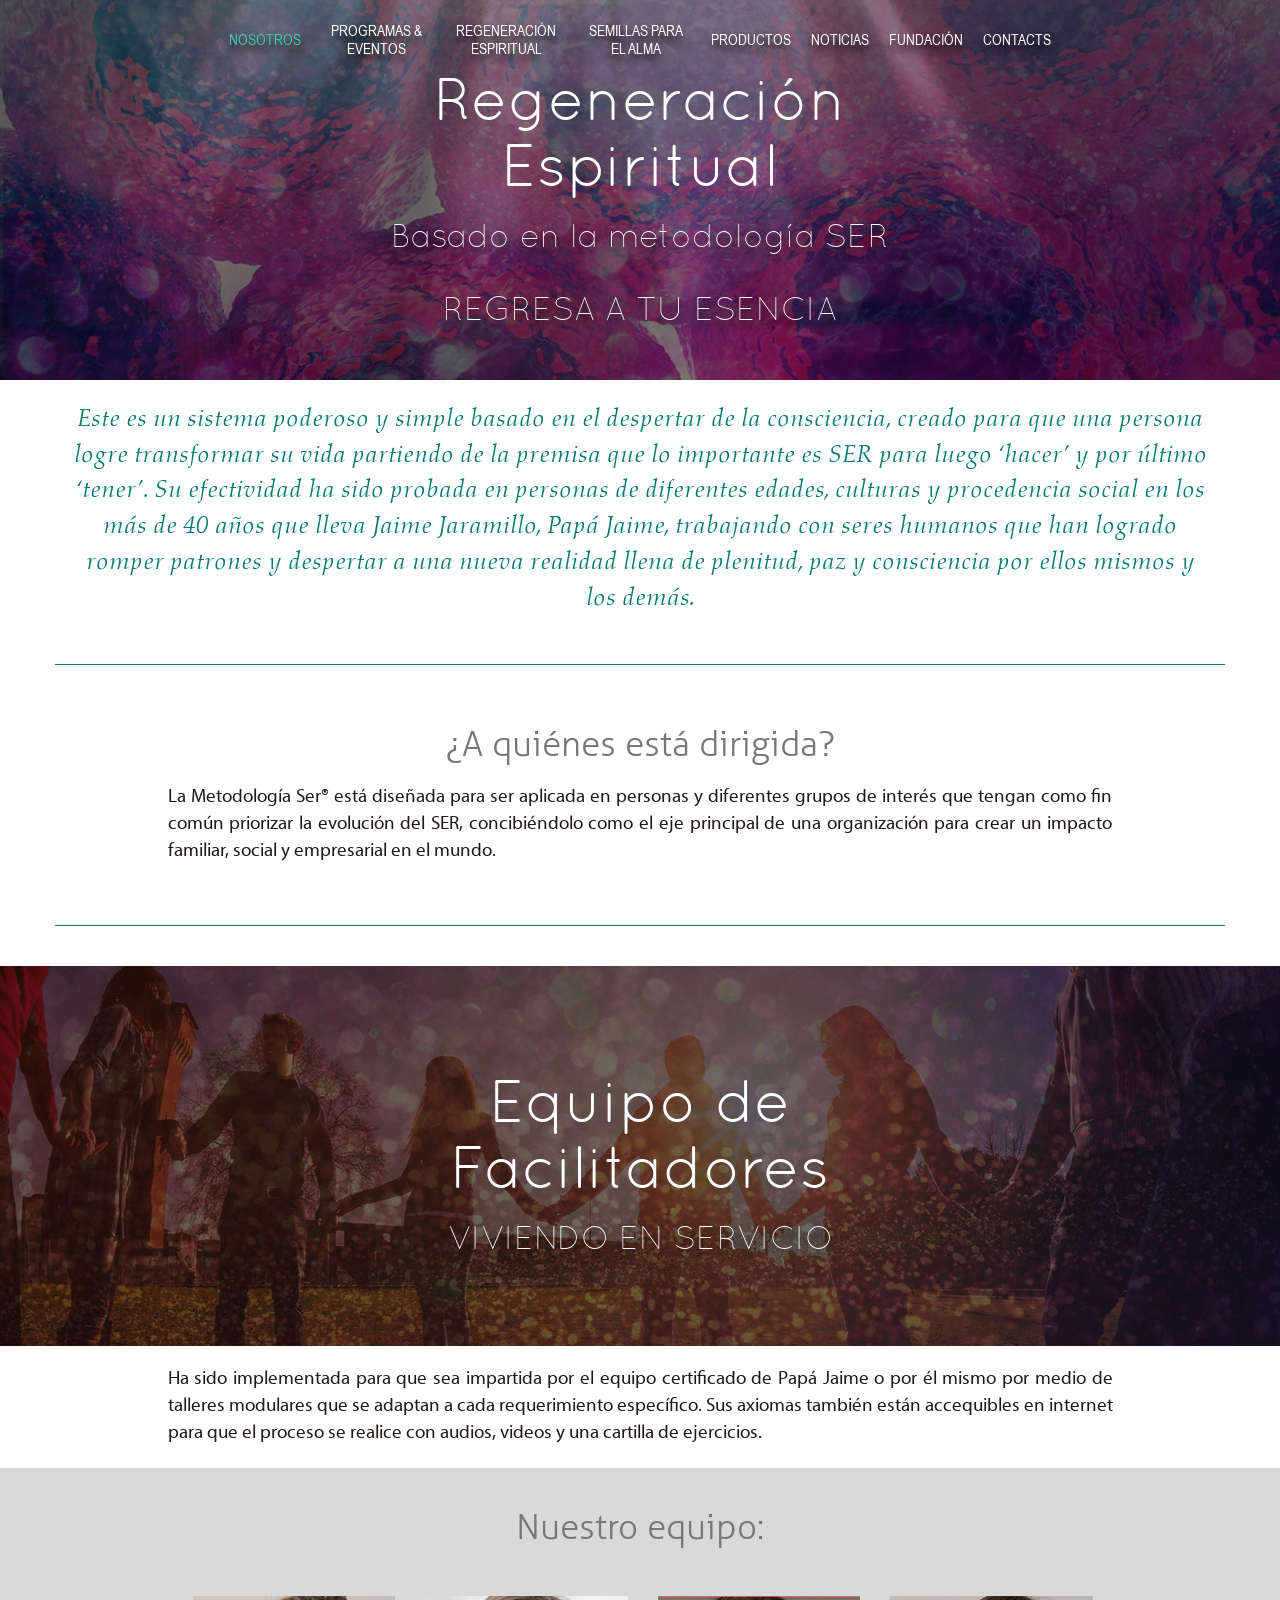
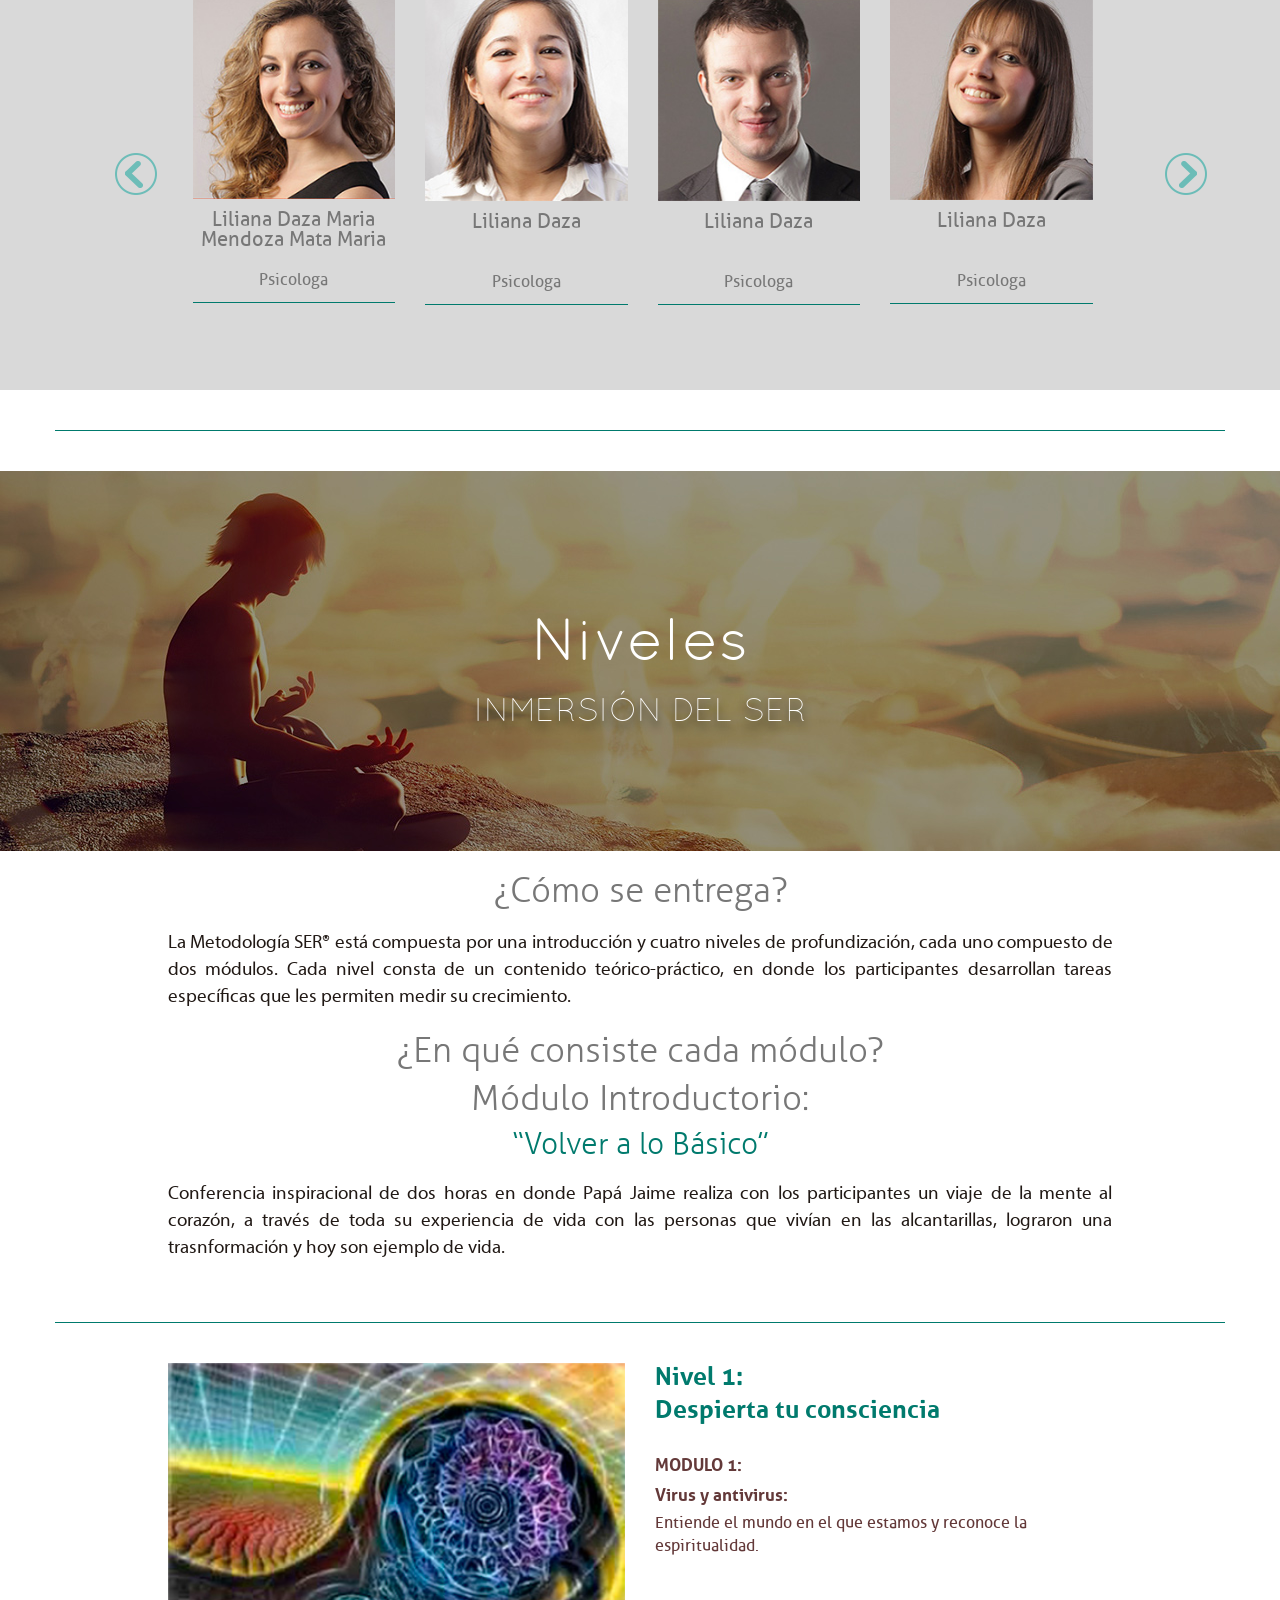
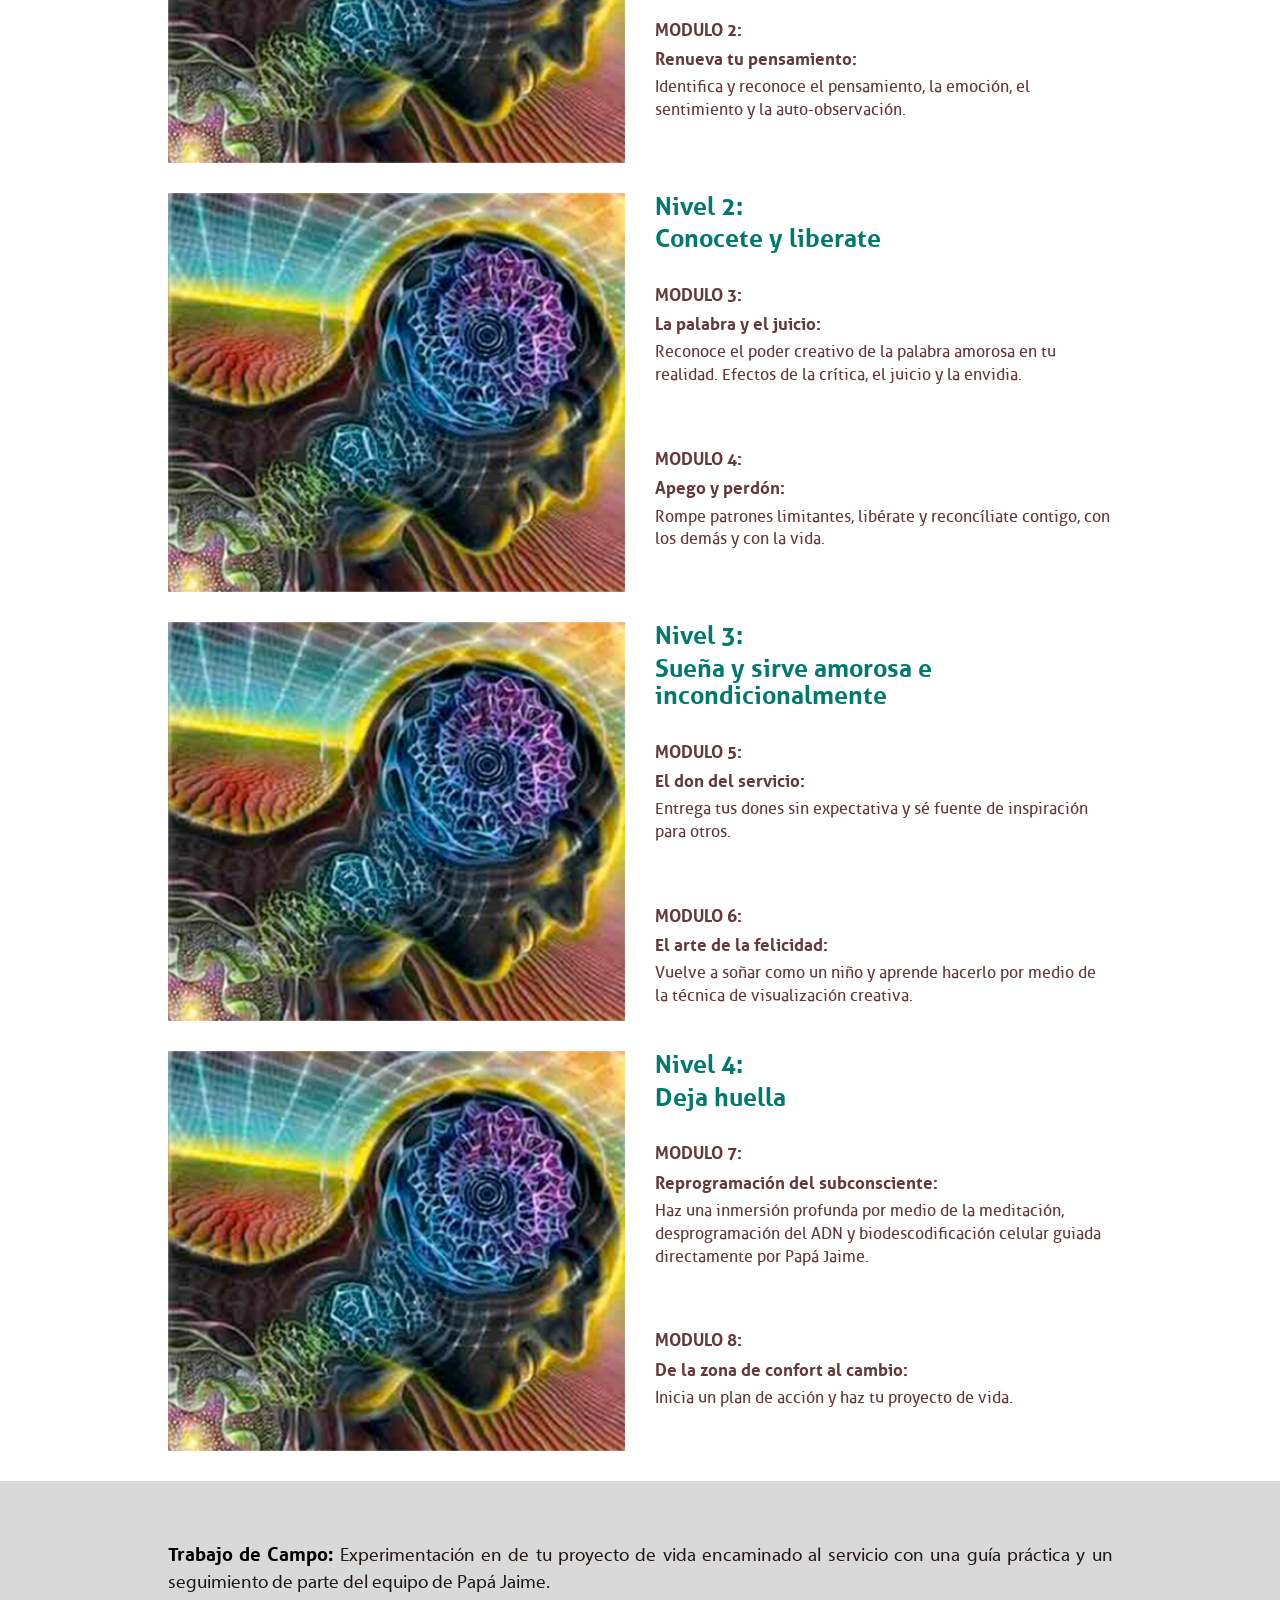
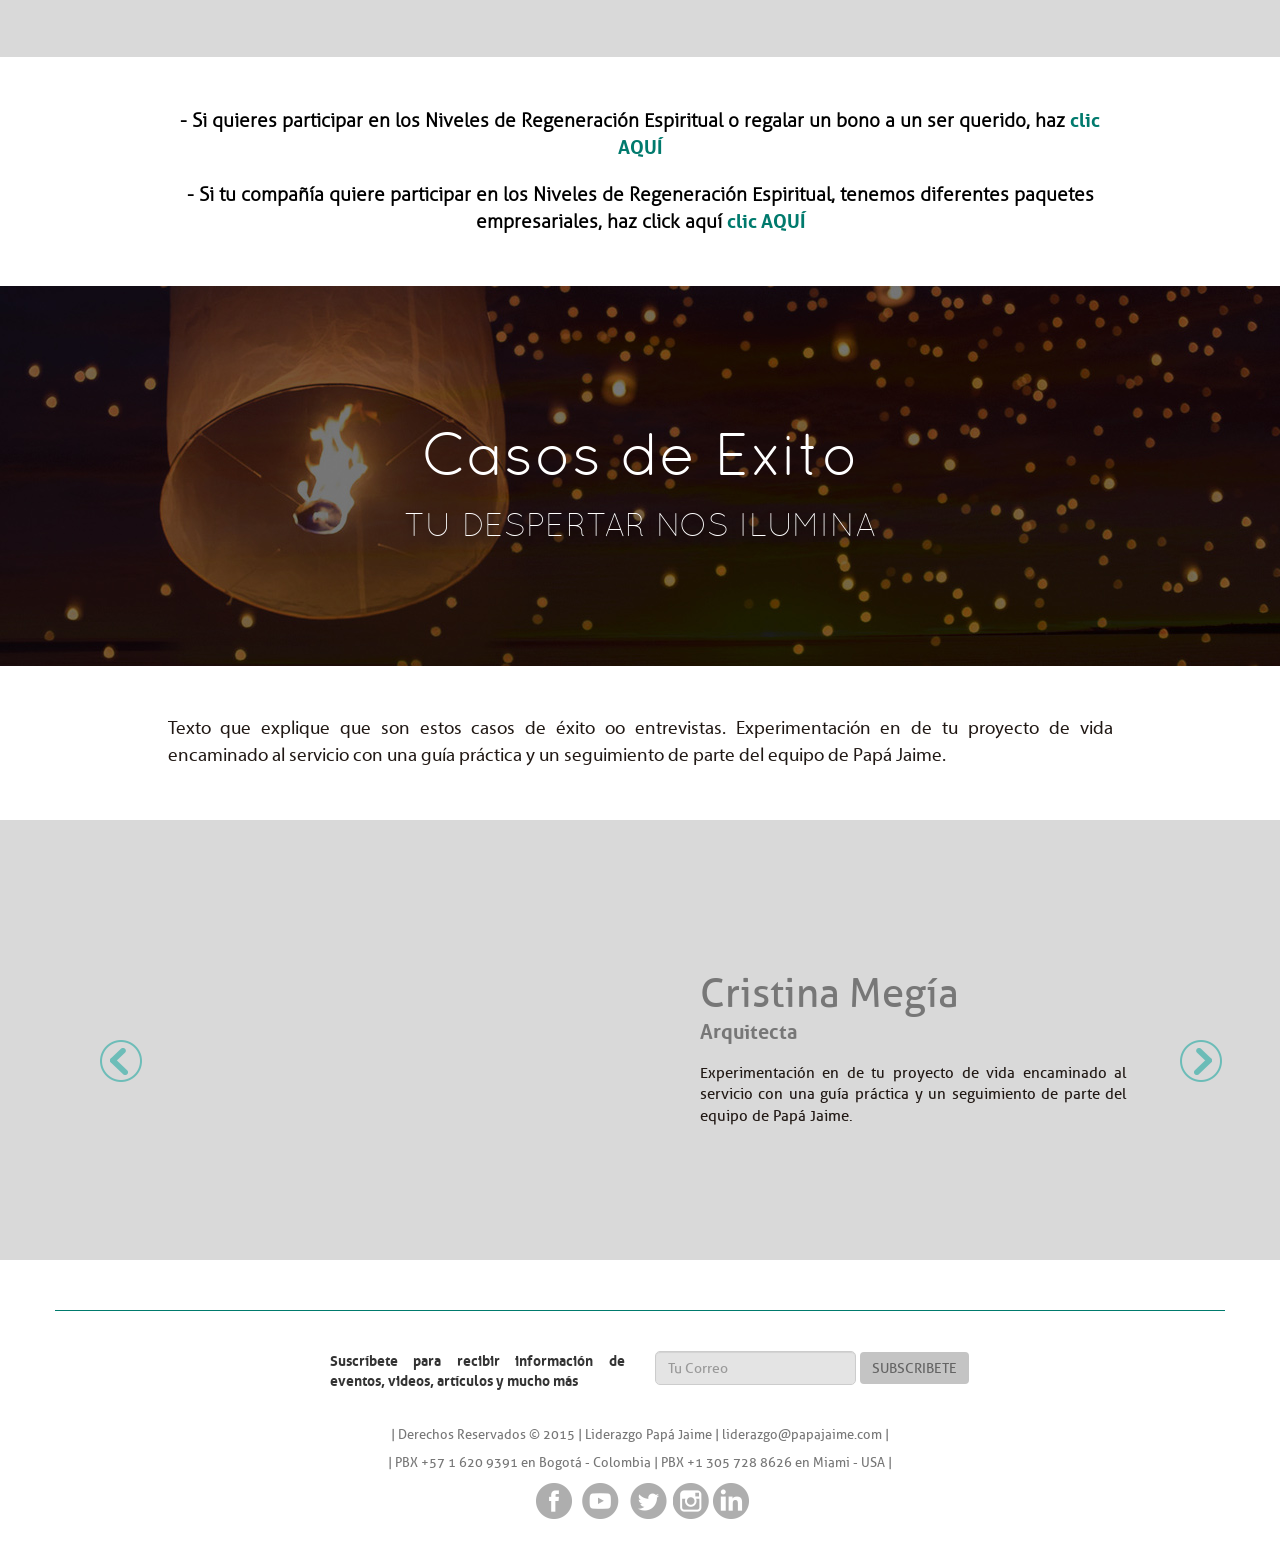
<file: index.html>
<html lang="es">
  <head>
    <meta charset="utf-8">
    <meta http-equiv="X-UA-Compatible" content="IE=edge">
    <meta name="viewport" content="width=device-width, initial-scale=1">

    <meta name="description" content="">
    <link rel="icon" href="../../favicon.ico">

    <title>home page</title>

    <!-- Bootstrap core CSS -->
    <link href='https://fonts.googleapis.com/css?family=Poppins' rel='stylesheet' type='text/css'>
    <link href="./site/3rdparty/font/font.css" rel="stylesheet">
    <link href="./site/3rdparty/bootstrap/css/bootstrap.min.css" rel="stylesheet">
    <link href="./site/3rdparty/bootstrap/css/bootstrap-theme.min.css" rel="stylesheet">
    <link href="./site/style.css" rel="stylesheet">

    <!-- HTML5 shim and Respond.js for IE8 support of HTML5 elements and media queries -->
    <!--[if lt IE 9]>
      <script src="https://oss.maxcdn.com/html5shiv/3.7.2/html5shiv.min.js"></script>
      <script src="https://oss.maxcdn.com/respond/1.4.2/respond.min.js"></script>
    <![endif]-->
  </head>

  <body>
    <div class="container-fluid no-padding">
      <div id="openModal" class="modalDialog">
        <div class="container-fluid no-padding">
          <a class="g-align-r"  href="#close"><img src="./site/images/close.png" alt=""></a>

            <div id="carousel-example-generic" class="carousel slide" data-ride="carousel">
                <!-- Wrapper for slides -->
                <div class="carousel-inner" role="listbox">
                  <div class="item active">
                    <div class="container">
                      <div class="row">
                        <div class="col-md-10 col-md-offset-1 g-tp-ex">
                          <div class="container-banner">
                            <h1>Nivel 1:</h1>
                            <h2>Despierta tu conciencia</h2>
                            <p class="g-p-two">
                              La Metodología SER® está compuesta por una introducción y cuatro niveles de profundización, cada uno compuesto de dos módulos. Cada nivel consta de un contenido teórico-práctico, en dtonde los participantes desarrollan tareas específicas que les permiten medir su crecimiento.
                            </p>
                            <p class="g-p-two">
                              La Metodología SER® está compuesta por una introducción y cuatro niveles de profundización, cada uno compuesto de dos módulos. Cada nivel consta de un contenido teórico-práctico, en dtonde los participantes desarrollan tareas específicas que les permiten medir su crecimiento.
                            </p>
                            <p class="g-p-two">
                              La Metodología SER® está compuesta por una introducción y cuatro niveles de profundización, cada uno compuesto de dos módulos. Cada nivel consta de un contenido teórico-práctico, en dtonde los participantes desarrollan tareas específicas que les permiten medir su crecimiento.
                            </p>
                          </div>
                        </div>
                      </div>
                    </div>
                  </div>
                  <div class="item">
                    <div class="container">
                      <div class="row">
                        <div class="col-md-10 col-md-offset-1 g-tp-ex">
                          <div class="container-banner">
                            <h1>Nivel 1:</h1>
                            <h2>Despierta tu conciencia</h2>
                            <p class="g-p-two">
                              La Metodología SER® está compuesta por una introducción y cuatro niveles de profundización, cada uno compuesto de dos módulos. Cada nivel consta de un contenido teórico-práctico, en dtonde los participantes desarrollan tareas específicas que les permiten medir su crecimiento.
                            </p>
                            <p class="g-p-two">
                              La Metodología SER® está compuesta por una introducción y cuatro niveles de profundización, cada uno compuesto de dos módulos. Cada nivel consta de un contenido teórico-práctico, en dtonde los participantes desarrollan tareas específicas que les permiten medir su crecimiento.
                            </p>
                            <p class="g-p-two">
                              La Metodología SER® está compuesta por una introducción y cuatro niveles de profundización, cada uno compuesto de dos módulos. Cada nivel consta de un contenido teórico-práctico, en dtonde los participantes desarrollan tareas específicas que les permiten medir su crecimiento.
                            </p>
                          </div>
                        </div>
                      </div>
                    </div>
                  </div>
                </div>

                <!-- Controls -->
                <a class="left carousel-control" href="#carousel-example-generic" role="button" data-slide="prev">
                  <span class="glyphicon g-a-left" aria-hidden="true"></span>
                  <span class="sr-only">Previous</span>
                </a>
                <a class="right carousel-control" href="#carousel-example-generic" role="button" data-slide="next">
                  <span class="glyphicon g-a-right" aria-hidden="true"></span>
                  <span class="sr-only">Next</span>
                </a>
              </div>

        </div>
      </div>
      <nav class="navbar navbar-default cpal-navbar-global">
          <div class="navbar-header">
            <button type="button" class="navbar-toggle collapsed" data-toggle="collapse" data-target="#bs-example-navbar-collapse-1">
              <span class="sr-only">Toggle navigation</span>
              <span class="icon-bar"></span>
              <span class="icon-bar"></span>
              <span class="icon-bar"></span>
            </button>
            <a class="navbar-brand hidden-md hidden-lg" href="#">
              <img src="./site/images/logo.png" alt="logo_cpal">
            </a>
            <!--<a class="navbar-brand" href="#">
              <img src="./site/images/logo.png" alt="logo_cpal">
            </a> -->
          </div>
          <div class="collapse navbar-collapse" id="bs-example-navbar-collapse-1">
              <ul class="nav navbar-nav g-menu-bar g-menu-h-l" >
                <li class="logo">
                  <a href="" ><img src="./site/images/logo.png" alt="logo_cpal"></a>
                </li>
                <li class="dropdown select">
                  <a href="#" class="dropdown-toggle" data-toggle="dropdown" role="button" aria-expanded="false" >NOSOTROS</a>
                  <ul class="dropdown-menu" role="menu">
                    <li><a href="#">Liderazgo Papa Jaime</a></li>
                    <li><a href="#">Bio Papa Jaime</a></li>
                  </ul>
                </li>
                <li>
                  <a class="dropdown-toggle g-m-al-m" data-toggle="dropdown" role="button" aria-expanded="false" href="#"  >
                  PROGRAMAS & EVENTOS
                  </a>
                  <ul class="dropdown-menu" role="menu">
                    <li><a href="#">Liderazgo Papa Jaime</a></li>
                    <li><a href="#">Bio Papa Jaime</a></li>
                  </ul>
                </li>
                <li>
                  <a class="g-m-al-m" href="#" > REGENERACIÓN ESPIRITUAL </a>
                </li>
                <li>
                  <a class="g-m-al-m" href="#">SEMILLAS PARA EL ALMA</a>
                </li>
                <li>
                  <a href="#">PRODUCTOS</a>
                </li>
                <li>
                  <a href="#">NOTICIAS </a>
                </li>
                <li>
                  <a href="#">FUNDACIÓN </a>
                </li>
                <li>
                  <a href="#">CONTACTS </a>
                </li>
              </ul>
          </div>
      </nav>
      <div class="cpal-banner">
        <img src="./site/images/img-1.jpg" alt="">
        <div class="container-banner">
          <h1>
            Regeneración Espiritual
          </h1>
          <h2>
            Basado en la metodología SER <br><br>
            REGRESA A TU ESENCIA
          </h2>
        </div>
      </div>
      <div class="container">
        <div class="row">
          <div class="col-md-12 g-border-line">
            <p class="g-p-one">
            Este es un sistema poderoso y simple basado en el despertar de la consciencia, creado para que una persona logre transformar su vida partiendo de la premisa que lo importante es SER para luego ‘hacer’ y por último ‘tener’. Su efectividad ha sido probada en personas de diferentes edades, culturas y procedencia social en los más de 40 años que lleva Jaime Jaramillo, Papá Jaime, trabajando con seres humanos que han logrado romper patrones y despertar a una nueva realidad llena de plenitud, paz y consciencia por ellos mismos y los demás.
            </p>
          </div>
        </div>
        <div class="row">
          <div class="col-md-12 g-border-line">
            <div class="row">
              <div class="col-md-10 col-md-offset-1">
                <h1 class="g-h1-one">
                  ¿A quiénes está dirigida?
                </h1>
                <p class="g-p-two">
                  La Metodología Ser® está diseñada para ser aplicada en personas y diferentes grupos de interés que tengan como fin común priorizar la evolución del SER,  concibiéndolo como el eje principal de una organización para crear un impacto familiar, social y empresarial en el mundo.
                </p>
              </div>
            </div>
          </div>
        </div>
      </div>
      <div class="cpal-banner">
        <img src="./site/images/img-2.jpg" alt="">
        <div class="container-banner">
          <h1>
            Equipo de Facilitadores
          </h1>
          <h2>
            VIVIENDO EN SERVICIO
          </h2>
        </div>
      </div>
      <div class="container">
        <div class="row">
          <div class="col-md-10 col-md-offset-1">
            <p class="g-p-two">
            Ha sido implementada para que sea impartida por el equipo certificado de Papá Jaime o por él mismo por medio de talleres modulares que se adaptan a cada requerimiento específico. Sus axiomas también están accequibles en internet para que el proceso se realice con audios, videos y una cartilla de ejercicios.
            </p>
          </div>
        </div>
      </div>
      <div class="g-gray">
        <div class="container-fluid">
              <h1 class="g-h1-one">
                Nuestro equipo:
              </h1>
              <div id="carousel-example-generic-3" class="carousel slide" data-ride="carousel">
                <!-- Wrapper for slides -->
                <div class="carousel-inner" role="listbox">
                  <div class="item active">
                      <div class="col-md-2 g-col-md-2 g-col-md-offset-2 g-img-car">
                        <img src="./site/images/team-1.jpg" alt="">
                        <p>Liliana Daza Maria Mendoza Mata Maria Liliana Daza Maria Liliana Daza Maria</p>
                        <label>
                          Psicologa
                        </label>
                      </div>
                      <div class="col-md-2 g-col-md-2 g-img-car">
                        <img src="./site/images/team-2.jpg" alt="">
                        <p>Liliana Daza</p>
                        <label>
                          Psicologa
                        </label>
                      </div>
                      <div class="col-md-2 g-col-md-2 g-img-car">
                        <img src="./site/images/team-3.jpg" alt="">
                        <p>Liliana Daza</p>
                        <label>
                          Psicologa
                        </label>
                      </div>
                      <div class="col-md-2 g-col-md-2 g-img-car">
                        <img src="./site/images/team-4.jpg" alt="">
                        <p>Liliana Daza</p>
                        <label>
                          Psicologa
                        </label>
                      </div>
                  </div>
                  <div class="item">
                      <div class="col-md-2 g-col-md-2 g-col-md-offset-2 g-img-car">
                        <img src="./site/images/team-1.jpg" alt="">
                        <p>Liliana Daza</p>
                        <label>
                          Psicologa
                        </label>
                      </div>
                      <div class="col-md-2 g-col-md-2 g-img-car">
                        <img src="./site/images/team-2.jpg" alt="">
                        <p>Liliana Daza</p>
                        <label>
                          Psicologa
                        </label>
                      </div>
                      <div class="col-md-2 g-col-md-2 g-img-car">
                        <img src="./site/images/team-3.jpg" alt="">
                        <p>Liliana Daza</p>
                        <label>
                          Psicologa
                        </label>
                      </div>
                      <div class="col-md-2 g-col-md-2 g-img-car">
                        <img src="./site/images/team-4.jpg" alt="">
                        <p>Liliana Daza</p>
                        <label>
                          Psicologa
                        </label>
                      </div>
                  </div>
                </div>

                <!-- Controls -->
                <a class="left carousel-control hidden-xs" href="#carousel-example-generic-3" role="button" data-slide="prev">
                  <span class="glyphicon g-a-left" aria-hidden="true"></span>
                  <span class="sr-only">Previous</span>
                </a>
                <a class="right carousel-control hidden-xs" href="#carousel-example-generic-3" role="button" data-slide="next">
                  <span class="glyphicon g-a-right" aria-hidden="true"></span>
                  <span class="sr-only">Next</span>
                </a>
              </div>
        </div>
      </div>
      <div class="container">
        <div class="row">
          <div class="col-md-12 g-border-line" style="margin-top: 0px;">
          </div>
        </div>
      </div>
      <div class="cpal-banner">
        <img src="./site/images/img-3.jpg" alt="">
        <div class="container-banner">
          <h1>
            Niveles
          </h1>
          <h2>
            INMERSIÓN DEL SER
          </h2>
        </div>
      </div>
      <div class="container">
        <div class="row">
          <div class="col-md-12 g-border-line">
            <div class="row">
              <div class="col-md-10 col-md-offset-1">
                <h1 class="g-h1-one">
                ¿Cómo se entrega?
                </h1>
                <p class="g-p-two">
                La Metodología SER® está compuesta por una introducción y cuatro niveles de profundización, cada uno compuesto de dos módulos. Cada nivel consta de un contenido teórico-práctico, en donde los participantes desarrollan tareas específicas que les permiten medir su crecimiento.
                </p>
                <h1 class="g-h1-one">
                  ¿En qué consiste cada módulo?
                </h1>
                <h1 class="g-h1-one" >Módulo Introductorio:</h1>
                <h2 class="g-h2-one">
                  “Volver a lo Básico”
                </h2>
                <p class="g-p-two" >Conferencia inspiracional de dos horas en donde Papá Jaime realiza con los participantes un viaje de la mente al corazón, a través de toda su experiencia de vida con las personas que vivían en las alcantarillas, lograron una trasnformación y hoy son ejemplo de vida.</p>
              </div>
            </div>
          </div>
        </div>
      </div>
      <div class="container">
        <a href="#openModal">
          <div class="row g-r-m">
            <div class="col-md-5 col-md-offset-1 g-img">
              <img src="./site/images/img-4.jpg" alt="">
            </div>
            <div class="col-md-5 g-c-m">
              <h2>
                Nivel 1:
              </h2>
              <h2>
                Despierta tu consciencia
              </h2>
              <label class="g-l-m">MODULO 1:</label>
              <label>Virus y antivirus:</label>
              <p>
                Entiende el mundo en el que estamos y reconoce la espiritualidad.
              </p>
              <br>
              <label class="g-l-m" >MODULO 2:</label>
              <label>Renueva tu pensamiento:</label>
              <p>
                Identifica y reconoce el pensamiento, la emoción, el sentimiento y la auto-observación.
              </p>
            </div>
          </div>
        </a>
        <a href="#openModal">
          <div class="row g-r-m">
            <div class="col-md-5 col-md-offset-1 g-img">
              <img src="./site/images/img-4.jpg" alt="">

            </div>
            <div class="col-md-5 g-c-m">
              <h2>
                Nivel 2:
              </h2>
              <h2>
                Conocete y liberate
              </h2>
              <label class="g-l-m" >MODULO 3:</label>
              <label>La palabra y el juicio:</label>
              <p>
                Reconoce el poder creativo de la palabra amorosa en tu realidad. Efectos de la crítica, el juicio y la envidia.
              </p>
              <br>
              <label class="g-l-m" >MODULO 4:</label>
              <label>Apego y perdón:</label>
              <p>
                Rompe patrones limitantes, libérate y reconcíliate contigo, con los demás y con la vida.
              </p>
            </div>
          </div>
        </a>
        <a href="#openModal">
          <div class="row g-r-m">
            <div class="col-md-5 col-md-offset-1 g-img">
              <img src="./site/images/img-4.jpg" alt="">

            </div>
            <div class="col-md-5 g-c-m">
              <h2>
                Nivel 3:
              </h2>
              <h2>
                Sueña y sirve amorosa e incondicionalmente
              </h2>
              <label class="g-l-m" >MODULO 5:</label>
              <label>El don del servicio:</label>
              <p>
                Entrega tus dones sin expectativa y sé fuente de inspiración para otros.
              </p>
              <br>
              <label class="g-l-m" >MODULO 6:</label>
              <label>El arte de la felicidad:</label>
              <p>
                Vuelve a soñar como un niño y aprende hacerlo por medio de la técnica de visualización creativa.
              </p>
            </div>
          </div>
        </a>
        <a href="#openModal">
          <div class="row g-r-m">
            <div class="col-md-5 col-md-offset-1 g-img">
              <img src="./site/images/img-4.jpg" alt="">

            </div>
            <div class="col-md-5 g-c-m">
              <h2>
                Nivel 4:
              </h2>
              <h2>
                Deja huella
              </h2>
              <label class="g-l-m" >MODULO 7:</label>
              <label>Reprogramación del subconsciente: </label>
              <p>
                Haz una inmersión profunda por medio de la meditación, desprogramación del ADN y biodescodificación celular guiada directamente por Papá Jaime.
              </p>
              <br>
              <label class="g-l-m" >MODULO 8:</label>
              <label>De la zona de confort al cambio: </label>
              <p>
                Inicia un plan de acción y haz tu proyecto de vida.
              </p>
            </div>
          </div>
        </a>
      </div>
      <div class="g-gray">
        <div class="container">
          <div class="row">
            <div class="col-md-10 col-md-offset-1">
              <p class="g-p-two" >
                <span style="font-weight: bold; color:black">Trabajo de Campo:</span> Experimentación en de tu proyecto de vida encaminado al servicio con una guía práctica y un seguimiento de parte del equipo de Papá Jaime.
              </p>
            </div>
          </div>
        </div>
      </div>
      <div class="container g-padding">
        <div class="row">
          <div class="col-md-10 col-md-offset-1">
            <p class="g-p-three" > - Si quieres participar en los Niveles de Regeneración Espiritual o regalar un bono a un ser querido, haz <a href="">clic AQUÍ</a>
            </p>
            <p class="g-p-three" > - Si tu compañía quiere participar en los Niveles de Regeneración Espiritual, tenemos diferentes paquetes empresariales, haz click aquí <a href="">clic AQUÍ</a>
            </p>
          </div>
        </div>
      </div>
      <div class="cpal-banner">
        <img src="./site/images/img-5.jpg" alt="">
        <div class="container-banner">
          <h1>
            Casos de Exito
          </h1>
          <h2>
            TU DESPERTAR NOS ILUMINA
          </h2>
        </div>
      </div>
      <div class="container g-padding">
        <div class="row">
          <div class="col-md-10 col-md-offset-1">
            <p class="g-p-two" >
            Texto que explique que son estos casos de éxito oo entrevistas. Experimentación en de tu proyecto de vida encaminado al servicio con una guía práctica y un seguimiento de parte del equipo de Papá Jaime.
            </p>
          </div>
        </div>
      </div>
      <div class="g-gray">
        <div class="container-flow">
            <div id="carousel-example-generic-2" class="carousel slide" data-ride="carousel">
              <!-- Wrapper for slides -->
              <div class="carousel-inner" role="listbox">
                <div class="item active">
                    <div class="col-md-5 g-col-md-offset-2">
                      <div class="embed-responsive embed-responsive-16by9">
                        <iframe class="embed-responsive-item" src="https://www.youtube.com/embed/DonHa4pySsM" frameborder="0" allowfullscreen></iframe>
                      </div>
                    </div>
                    <div class="col-md-4 g-gal-v">
                      <div class="container-banner">
                        <h1>
                          Cristina Megía
                        </h1>
                        <h2>
                          Arquitecta
                        </h2>
                        <p>
                          Experimentación en de tu proyecto de vida encaminado al servicio con una guía práctica y un seguimiento de parte del equipo de Papá Jaime.
                        </p>
                      </div>
                    </div>
                </div>
                <div class="item">
                    <div class="col-md-5 g-col-md-offset-2">
                      <div class="embed-responsive embed-responsive-16by9">
                        <iframe class="embed-responsive-item" src="https://www.youtube.com/embed/N-uUAE4k3Ww" frameborder="0" allowfullscreen></iframe>
                      </div>
                    </div>
                    <div class="col-md-4 g-gal-v">
                      <div class="container-banner">
                        <h1>
                          Cristina Megía
                        </h1>
                        <h2>
                          Arquitecta
                        </h2>
                        <p>
                          Experimentación en de tu proyecto de vida encaminado al servicio con una guía práctica y un seguimiento de parte del equipo de Papá Jaime.
                        </p>
                      </div>
                    </div>
                </div>
              </div>

              <!-- Controls -->
              <a class="left carousel-control" href="#carousel-example-generic-2" role="button" data-slide="prev">
                <span class="glyphicon g-a-left" aria-hidden="true"></span>
                <span class="sr-only">Previous</span>
              </a>
              <a class="right carousel-control" href="#carousel-example-generic-2" role="button" data-slide="next">
                <span class="glyphicon g-a-right" aria-hidden="true"></span>
                <span class="sr-only">Next</span>
              </a>
            </div>
        </div>
      </div>
      <div class="cpal-footer">
        <div class="container">
          <div class="row">
            <div class="col-md-10 col-md-offset-1" style="margin-bottom: 20px;">
              <div class="row g-fot-r">
                <div class="col-md-4 col-md-offset-2">
                  <label for="">
                    Suscríbete para recibir información de
                  eventos, videos, artículos y mucho más
                  </label>
                </div>
                <div class="col-md-5">
                  <form class="form-inline g-form-inline">
                    <div class="form-group">
                      <input type="text" class="form-control" placeholder="Tu Correo">
                    </div>
                    <button type="submit" class="btn g-submit"> SUBSCRIBETE </button>
                  </form>
                </div>
              </div>
            </div>
          </div>
          <div class="row">
            <div class="col-md-10 col-md-offset-1">
              <p class="g-f-p">
                | Derechos Reservados © 2015 | Liderazgo Papá Jaime | liderazgo@papajaime.com |
              </p>
              <p class="g-f-p">
                | PBX +57 1 620 9391 en Bogotá - Colombia | PBX +1 305 728 8626 en Miami - USA |
              </p>
            </div>
          </div>
          <div class="col-md-10 col-md-offset-1 g-f-l">
            <p>
              <a href=""><img src="./site/images/facebook.png" alt=""></a>
              <a href=""><img src="./site/images/youtube.png" alt=""></a>
              <a href=""><img src="./site/images/twitter.png" alt=""></a>
              <a href=""><img src="./site/images/instagram.png" alt=""></a>
              <a href=""><img src="./site/images/linked.png" alt=""></a>
            </p>
          </div>

        </div>
      </div>
    </div>


  <script src="./site/3rdparty/jquery/jquery-1.12.0.min.js"></script>
  <script src="./site/3rdparty/bootstrap/js/bootstrap.min.js"></script>
  </body>
</html>
</file>
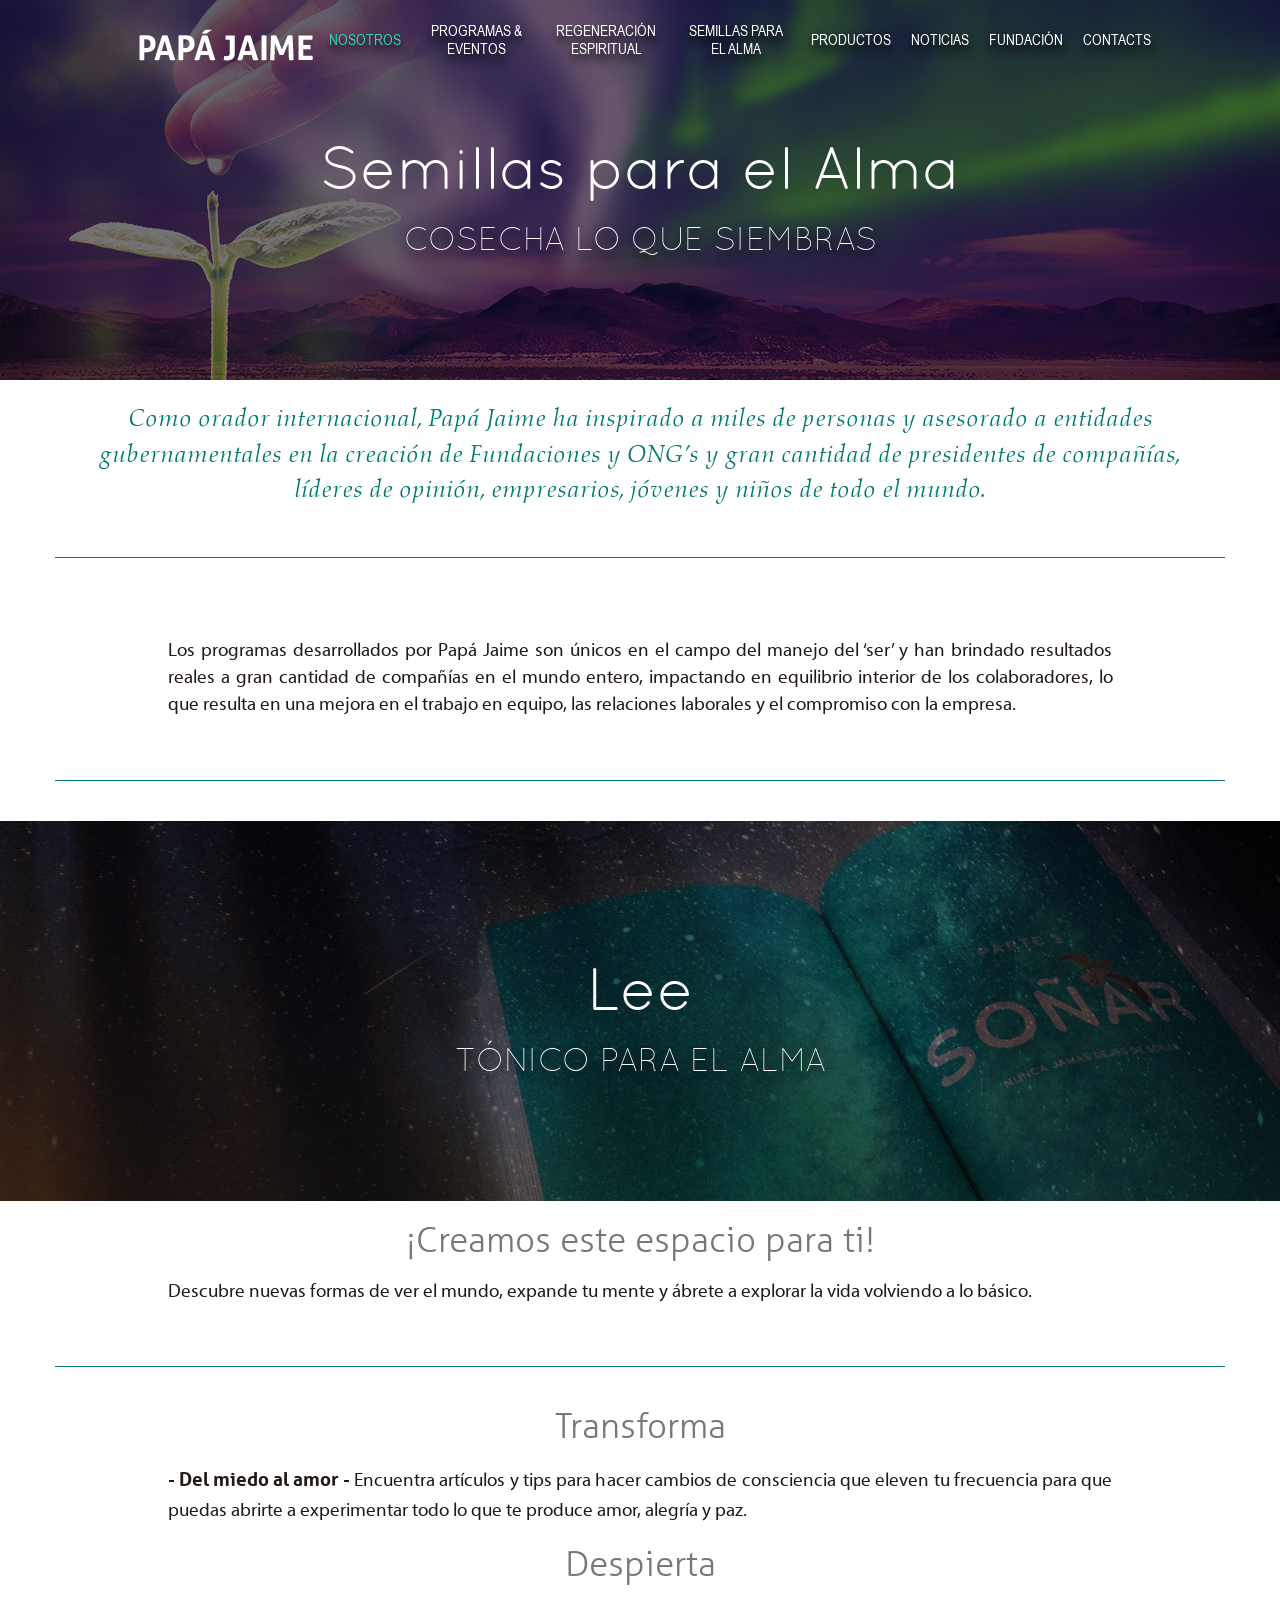
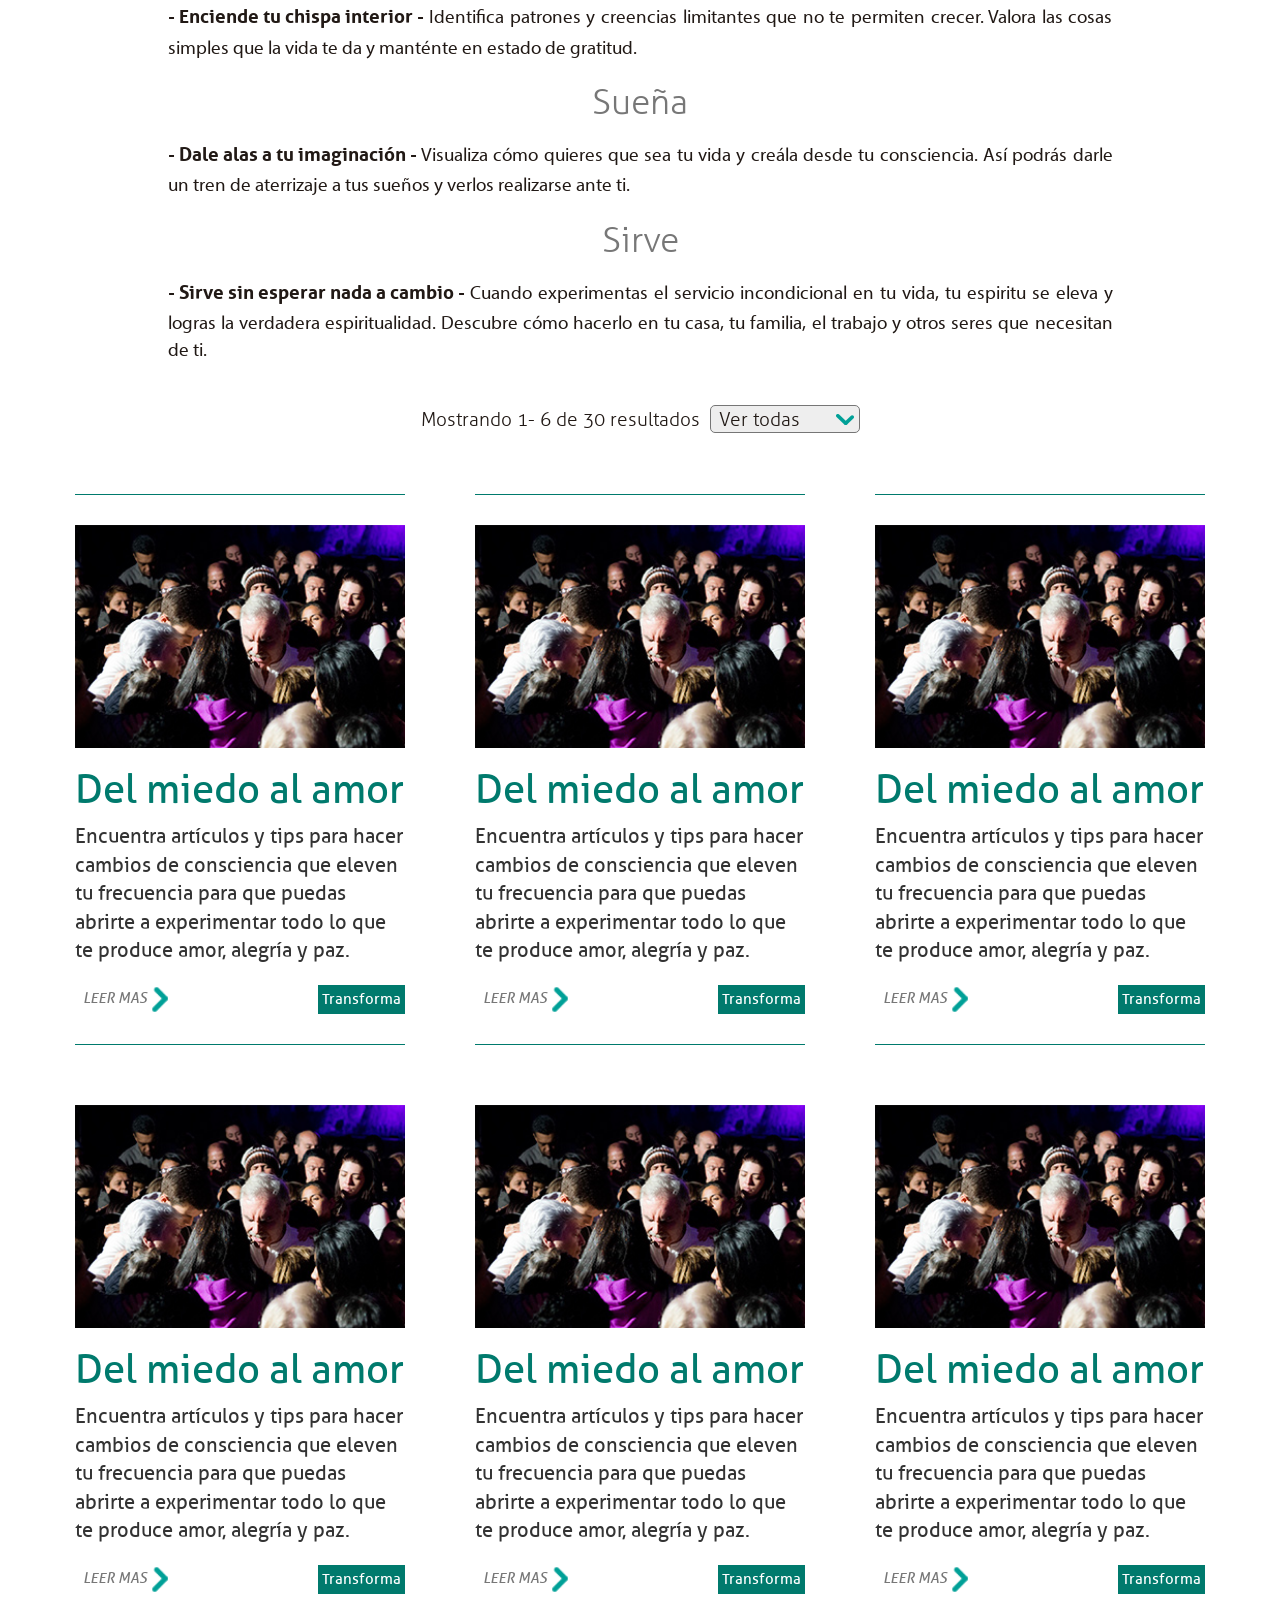
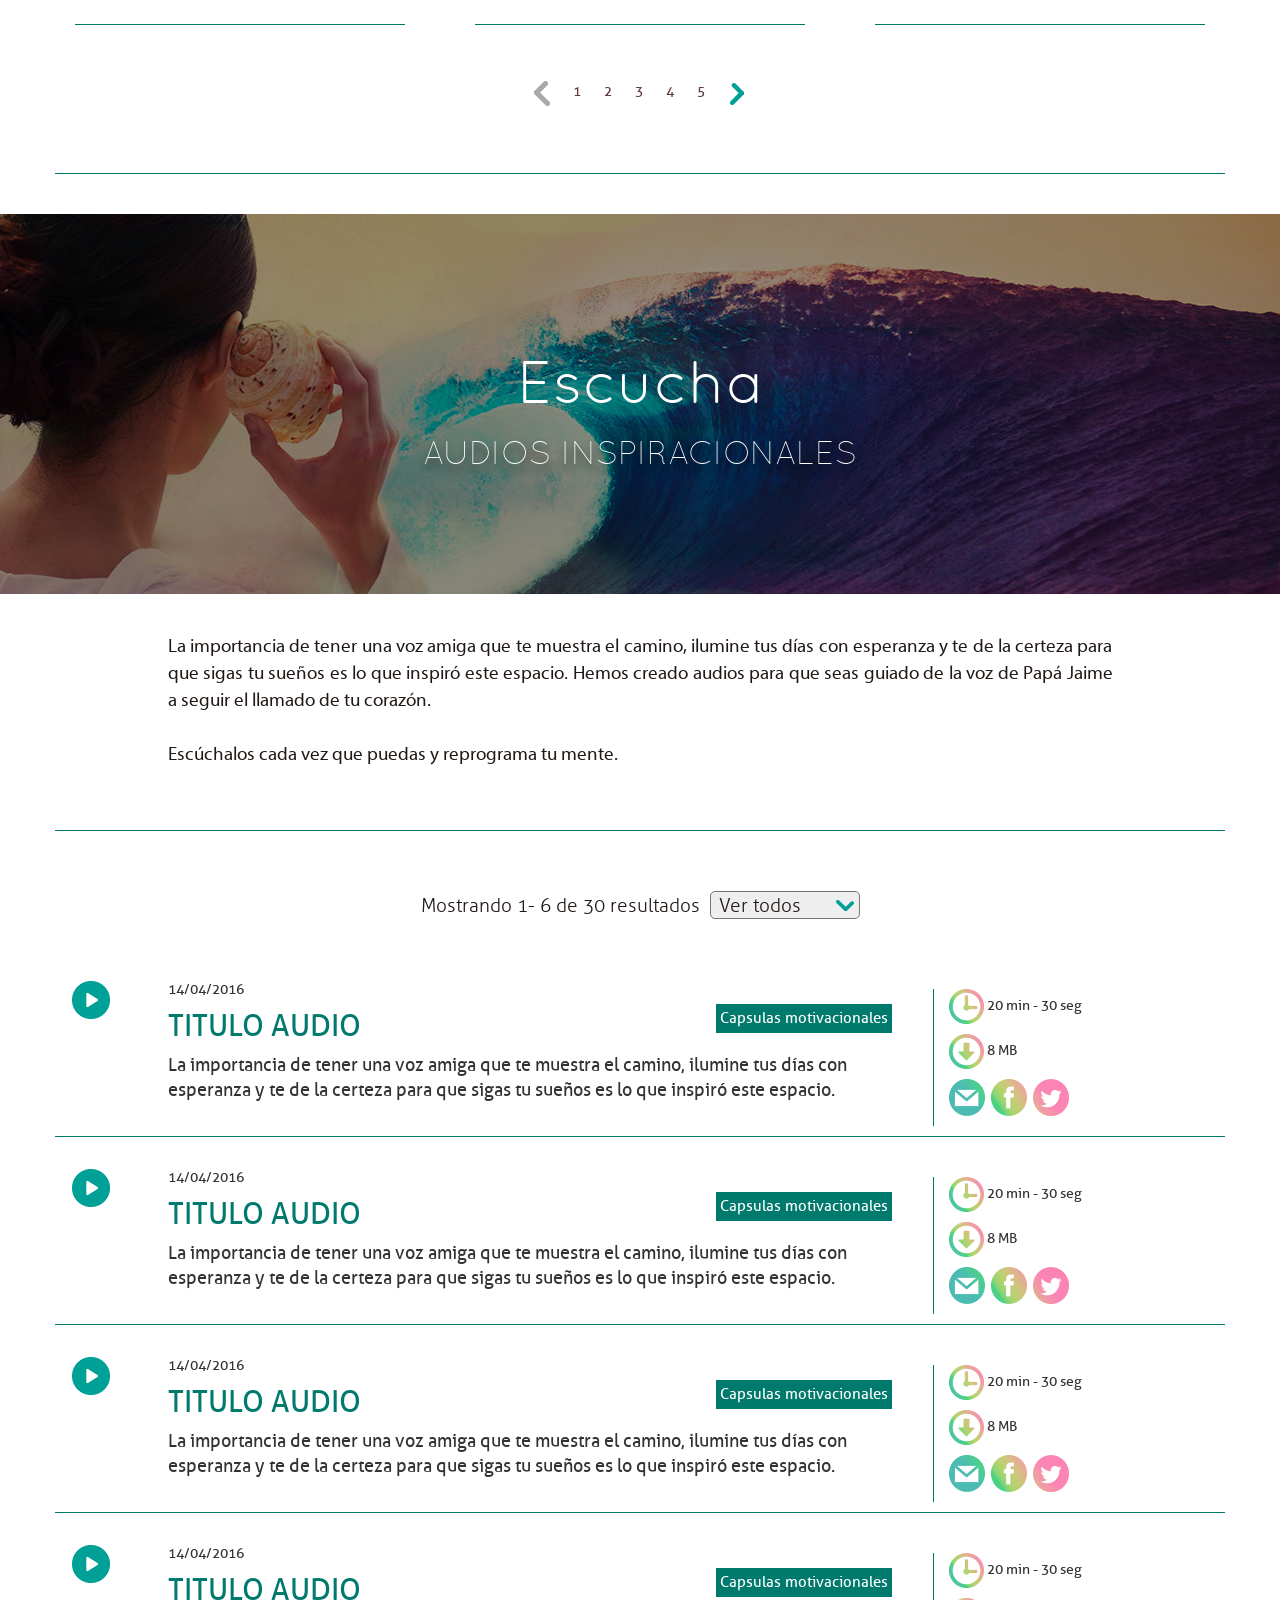
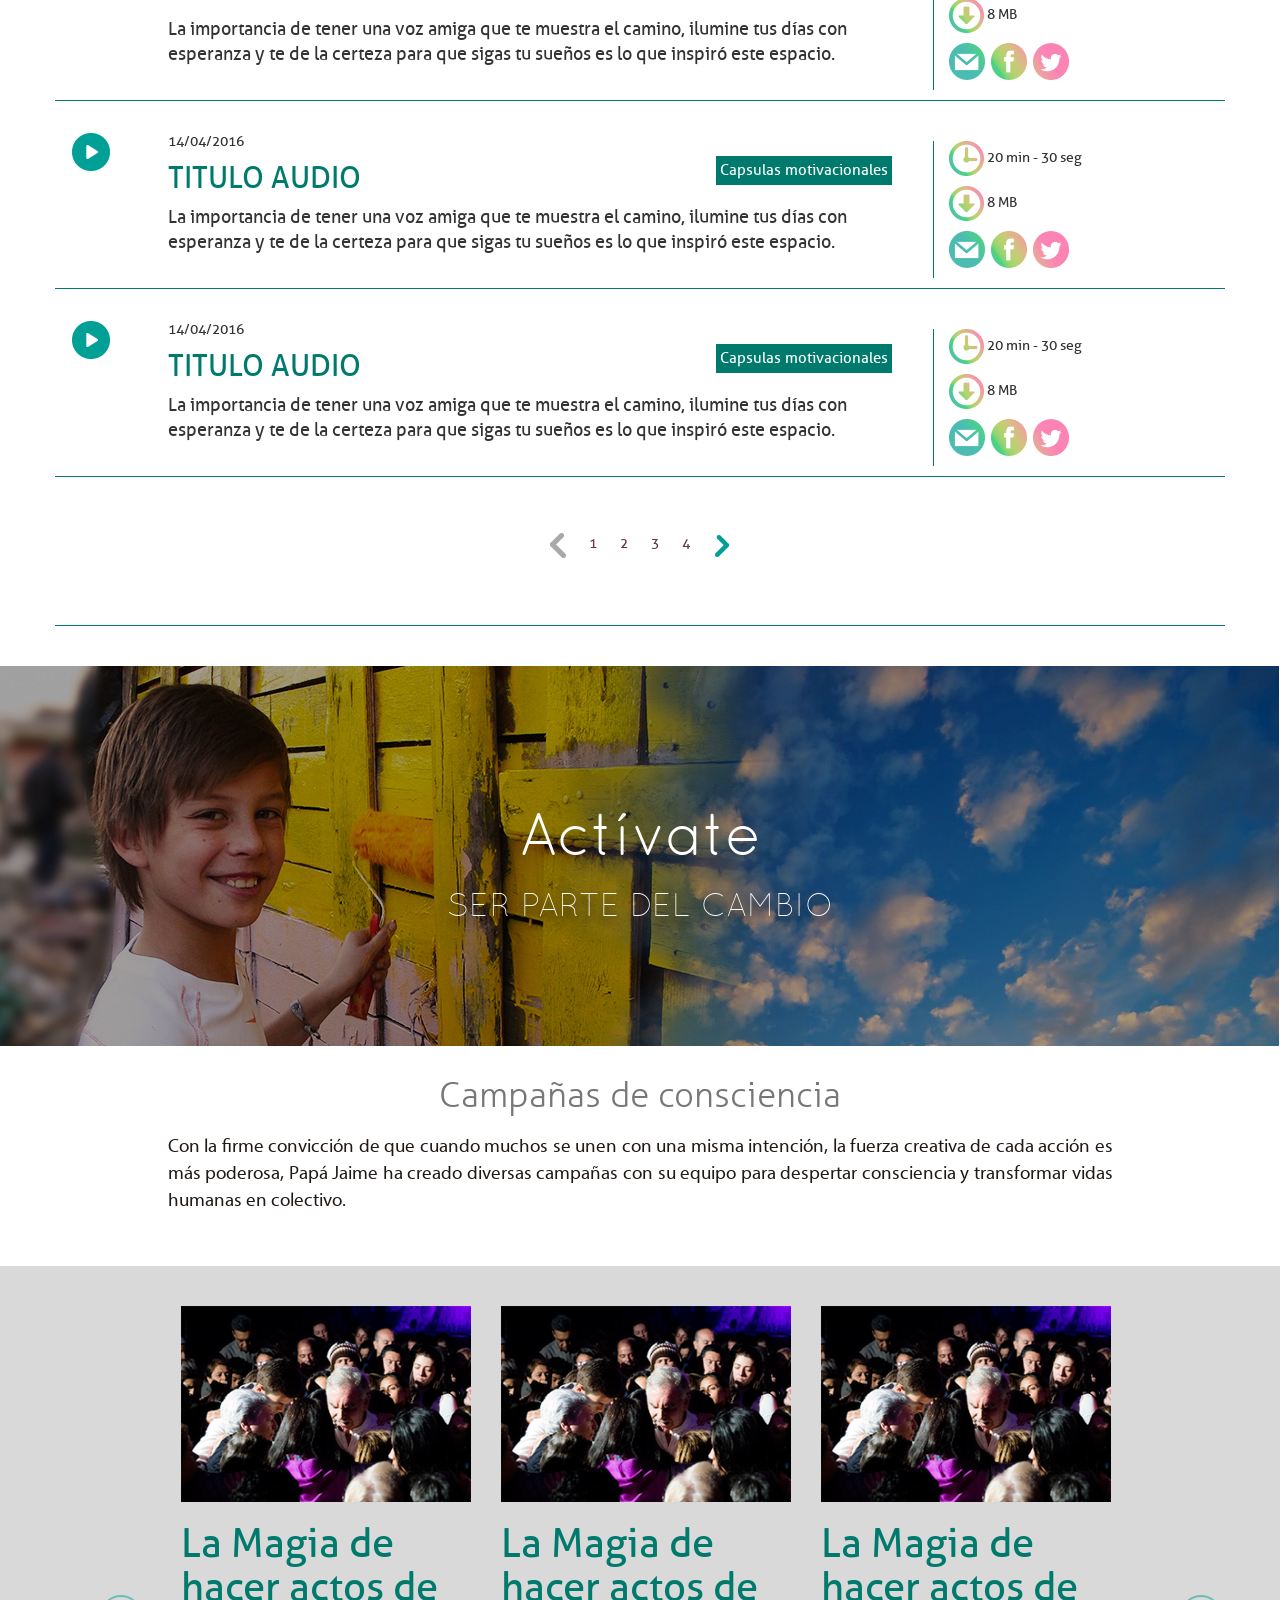
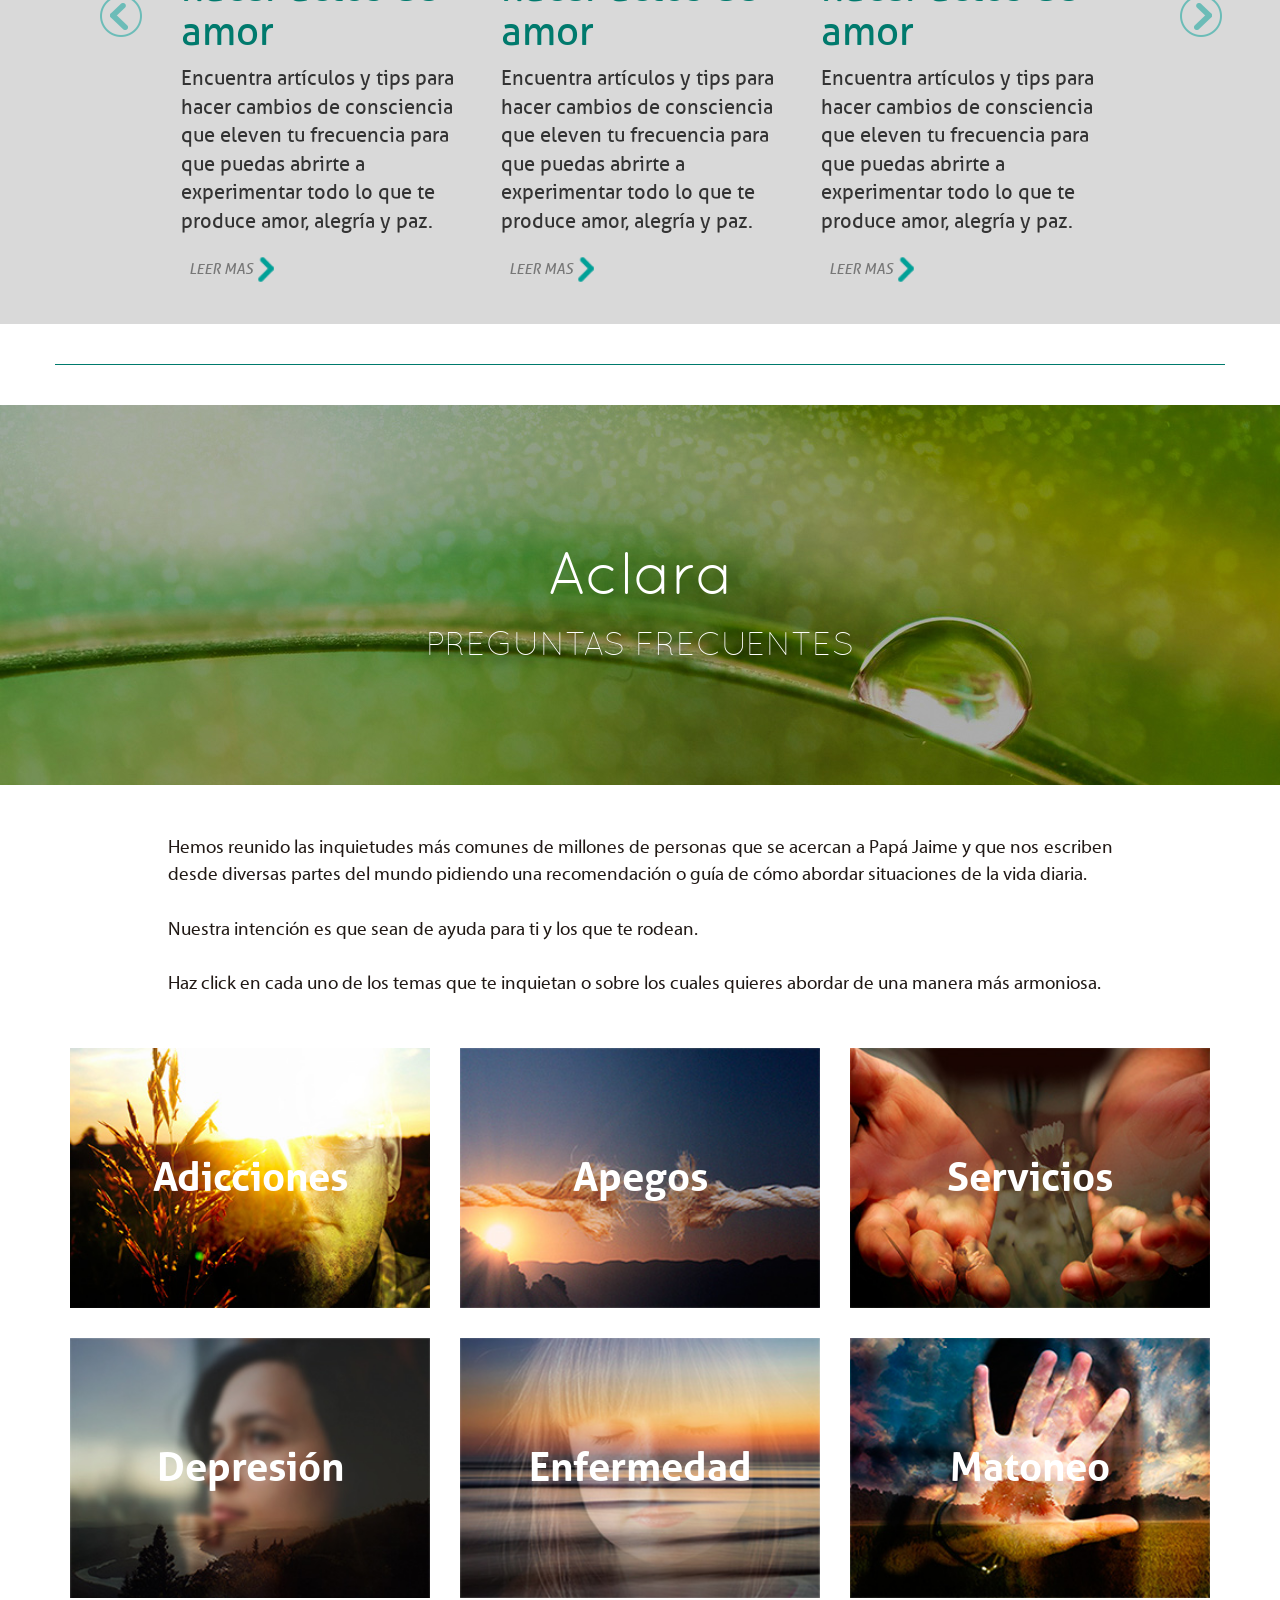
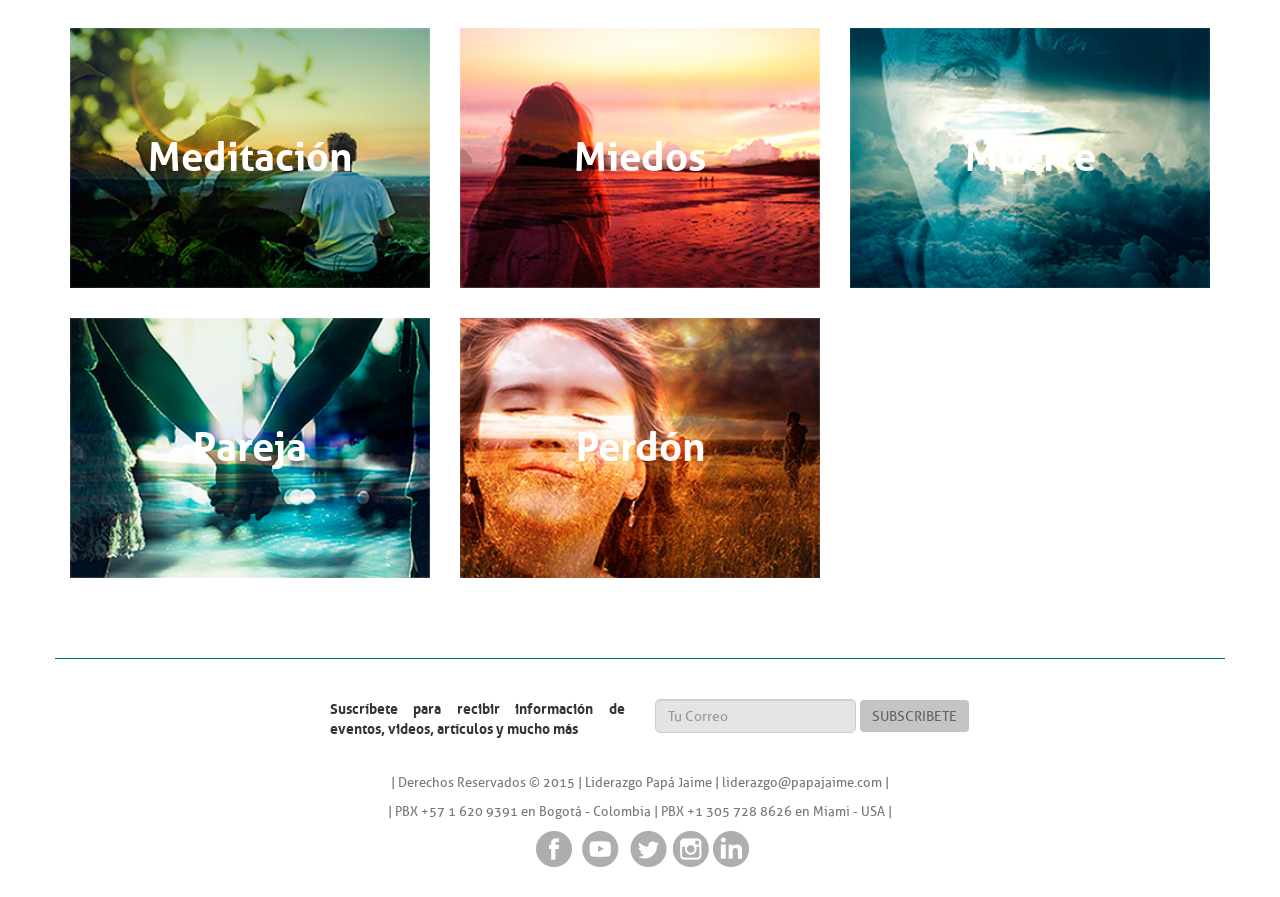
<file: seeds.html>
<html lang="es">
  <head>
    <meta charset="utf-8">
    <meta http-equiv="X-UA-Compatible" content="IE=edge">
    <meta name="viewport" content="width=device-width, initial-scale=1">

    <meta name="description" content="">
    <link rel="icon" href="../../favicon.ico">

    <title>home page</title>

    <!-- Bootstrap core CSS -->
    <link href='https://fonts.googleapis.com/css?family=Poppins' rel='stylesheet' type='text/css'>
    <link href="./site/3rdparty/font/font.css" rel="stylesheet">
    <link href="./site/3rdparty/bootstrap/css/bootstrap.css" rel="stylesheet">
    <link href="./site/3rdparty/bootstrap/css/bootstrap-theme.css" rel="stylesheet">
    <link href="./site/style.css" rel="stylesheet">

    <!-- HTML5 shim and Respond.js for IE8 support of HTML5 elements and media queries -->
    <!--[if lt IE 9]>
      <script src="https://oss.maxcdn.com/html5shiv/3.7.2/html5shiv.min.js"></script>
      <script src="https://oss.maxcdn.com/respond/1.4.2/respond.min.js"></script>
    <![endif]-->
  </head>

  <body>
    <div class="container-fluid no-padding">
      <nav class="navbar navbar-default cpal-navbar-global">
        <div class="navbar-header">
          <button type="button" class="navbar-toggle collapsed" data-toggle="collapse" data-target="#bs-example-navbar-collapse-1">
            <span class="sr-only">Toggle navigation</span>
            <span class="icon-bar"></span>
            <span class="icon-bar"></span>
            <span class="icon-bar"></span>
          </button>
          <a class="navbar-brand hidden-md hidden-lg hidden-lg" href="#">
              <img src="./site/images/logo.png" alt="logo_cpal">
          </a>
        </div>
        <div class="collapse navbar-collapse" id="bs-example-navbar-collapse-1">
          <ul class="nav navbar-nav g-menu-bar">
            <li class="logo">
              <a href="" ><img src="./site/images/logo.png" alt="logo_cpal"></a>
            </li>
            <li class="dropdown select">
              <a href="#" class="dropdown-toggle" data-toggle="dropdown" role="button" aria-expanded="false" >NOSOTROS</a>
              <ul class="dropdown-menu" role="menu">
                <li><a href="#">Liderazgo Papa Jaime</a></li>
                <li><a href="#">Bio Papa Jaime</a></li>
              </ul>
            </li>
            <li>
              <a class="dropdown-toggle g-m-al-m" data-toggle="dropdown" role="button" aria-expanded="false" href="#"  >
              PROGRAMAS & EVENTOS
              </a>
              <ul class="dropdown-menu" role="menu">
                <li><a href="#">Liderazgo Papa Jaime</a></li>
                <li><a href="#">Bio Papa Jaime</a></li>
              </ul>
            </li>
            <li>
              <a class="g-m-al-m" href="#" > REGENERACIÓN ESPIRITUAL </a>
            </li>
            <li>
              <a class="g-m-al-m" href="#">SEMILLAS PARA EL ALMA</a>
            </li>
            <li>
              <a href="#">PRODUCTOS</a>
            </li>
            <li>
              <a href="#">NOTICIAS </a>
            </li>
            <li>
              <a href="#">FUNDACIÓN </a>
            </li>
            <li>
              <a href="#">CONTACTS </a>
            </li>
          </ul>
        </div>
      </nav>
      <div class="cpal-banner">
        <img src="./site/images/img-6.jpg" alt="">
        <div class="container-banner">
          <h1>
            Semillas para el Alma
          </h1>
          <h2>
            COSECHA LO QUE SIEMBRAS
          </h2>
        </div>
      </div>
      <div class="container">
        <div class="row">
          <div class="col-md-12 g-border-line">
            <p class="g-p-one">
            Como orador internacional, Papá Jaime ha inspirado a miles de personas y asesorado a entidades gubernamentales en la creación de Fundaciones y ONG’s y gran cantidad de presidentes de compañías, líderes de opinión, empresarios, jóvenes y niños de todo el mundo.
            </p>
          </div>
        </div>
        <div class="row">
          <div class="col-md-12 g-border-line">
            <div class="row">
              <div class="col-md-10 col-md-offset-1">
                <p class="g-p-two">
                  Los programas desarrollados por Papá Jaime son únicos en el campo del manejo del ‘ser’ y han brindado resultados reales a gran cantidad de compañías en el mundo entero, impactando en equilibrio interior de los colaboradores, lo que resulta en una mejora en el trabajo en equipo, las relaciones laborales y el compromiso con la empresa.
                </p>
              </div>
            </div>
          </div>
        </div>
      </div>
      <div class="cpal-banner">
        <img src="./site/images/img-7.jpg" alt="">
        <div class="container-banner">
          <h1>
            Lee
          </h1>
          <h2>
            TÓNICO PARA EL ALMA
          </h2>
        </div>
      </div>
      <div class="container">
        <div class="row">
          <div class="col-md-12 g-border-line">
            <div class="row">
              <div class="col-md-10 col-md-offset-1">
                <h1 class="g-h1-one">
                  ¡Creamos este espacio para ti!
                </h1>
                <p class="g-p-two">
                  Descubre nuevas formas de ver el mundo, expande tu mente y ábrete a explorar la vida volviendo a lo básico.
                </p>
              </div>
            </div>
          </div>
        </div>
        <div class="row">
          <div class="col-md-12">
            <div class="row">
              <div class="col-md-10 col-md-offset-1">
                <h1 class="g-h1-one">
                  Transforma
                </h1>
                <p class="g-p-two">
                  <label for="">- Del miedo al amor -</label> Encuentra artículos y tips para hacer cambios de consciencia que eleven tu frecuencia para que puedas abrirte a experimentar todo lo que te produce amor, alegría y paz.
                </p>
                <h1 class="g-h1-one">
                  Despierta
                </h1>
                <p class="g-p-two">
                  <label for="">- Enciende tu chispa interior -</label> Identifica patrones y creencias limitantes que no te permiten crecer. Valora las cosas simples que la vida te da y manténte en estado de gratitud.
                </p>
                <h1 class="g-h1-one">
                  Sueña
                </h1>
                <p class="g-p-two">
                  <label for="">- Dale alas a tu imaginación -</label> Visualiza cómo quieres que sea tu vida y creála desde tu consciencia. Así podrás darle un tren de aterrizaje a tus sueños y verlos realizarse ante ti.
                </p>
                <h1 class="g-h1-one">
                  Sirve
                </h1>
                <p class="g-p-two">
                  <label for="">- Sirve sin esperar nada a cambio -</label> Cuando experimentas el servicio incondicional en tu vida, tu espiritu se eleva y logras la verdadera espiritualidad. Descubre cómo hacerlo en tu casa, tu familia, el trabajo y otros seres que necesitan de ti.
                </p>
              </div>
            </div>
          </div>
        </div>
        <div class="row">
          <div class="cold-md-12 g-border-line">
            <p class="g-p-c">
              Mostrando 1- 6 de 30 resultados &nbsp;&nbsp;&nbsp;&nbsp;&nbsp;&nbsp;&nbsp;
              <select name="" id="">
                  <option value="">Ver todas</option>
                  <option value="123">Esto es una ladilla</option>
                  <option value="123">Que ladilla hacer estas opciones</option>
                  <option value="213">asdasd</option>
             </select>
            </p>
            <div class="row g-news">
              <div class="col-md-4 g-new-card">
                  <div class="g-cnt-new">
                    <img src="./site/images/img-11.jpg" alt="">
                    <h1>Del miedo al amor</h1>
                    <p>
                      Encuentra artículos y tips para hacer cambios de consciencia que eleven tu frecuencia para que puedas abrirte a experimentar todo lo que te produce amor, alegría y paz.
                    </p>
                    <div>
                      <a href="">LEER MAS <img src="./site/images/a-new.png" alt=""></a>
                      <span class="g-tag" >Transforma</span>
                    </div>
                  </div>
              </div>
              <div class="col-md-4 g-new-card">
                  <div class="g-cnt-new">
                    <img src="./site/images/img-11.jpg" alt="">
                    <h1>Del miedo al amor</h1>
                    <p>
                      Encuentra artículos y tips para hacer cambios de consciencia que eleven tu frecuencia para que puedas abrirte a experimentar todo lo que te produce amor, alegría y paz.
                    </p>
                    <div>
                      <a href="">LEER MAS <img src="./site/images/a-new.png" alt=""></a>
                      <span class="g-tag" >Transforma</span>
                    </div>
                  </div>
              </div>
              <div class="col-md-4 g-new-card">
                  <div class="g-cnt-new">
                    <img src="./site/images/img-11.jpg" alt="">
                    <h1>Del miedo al amor</h1>
                    <p>
                      Encuentra artículos y tips para hacer cambios de consciencia que eleven tu frecuencia para que puedas abrirte a experimentar todo lo que te produce amor, alegría y paz.
                    </p>
                    <div>
                      <a href="">LEER MAS <img src="./site/images/a-new.png" alt=""></a>
                      <span class="g-tag" >Transforma</span>
                    </div>
                  </div>
              </div>
              <div class="col-md-4 g-new-card">
                  <div class="g-cnt-new">
                    <img src="./site/images/img-11.jpg" alt="">
                    <h1>Del miedo al amor</h1>
                    <p>
                      Encuentra artículos y tips para hacer cambios de consciencia que eleven tu frecuencia para que puedas abrirte a experimentar todo lo que te produce amor, alegría y paz.
                    </p>
                    <div>
                      <a href="">LEER MAS <img src="./site/images/a-new.png" alt=""></a>
                      <span class="g-tag" >Transforma</span>
                    </div>
                  </div>
              </div>
              <div class="col-md-4 g-new-card">
                  <div class="g-cnt-new">
                    <img src="./site/images/img-11.jpg" alt="">
                    <h1>Del miedo al amor</h1>
                    <p>
                      Encuentra artículos y tips para hacer cambios de consciencia que eleven tu frecuencia para que puedas abrirte a experimentar todo lo que te produce amor, alegría y paz.
                    </p>
                    <div>
                      <a href="">LEER MAS <img src="./site/images/a-new.png" alt=""></a>
                      <span class="g-tag" >Transforma</span>
                    </div>
                  </div>
              </div>
              <div class="col-md-4 g-new-card">
                  <div class="g-cnt-new">
                    <img src="./site/images/img-11.jpg" alt="">
                    <h1>Del miedo al amor</h1>
                    <p>
                      Encuentra artículos y tips para hacer cambios de consciencia que eleven tu frecuencia para que puedas abrirte a experimentar todo lo que te produce amor, alegría y paz.
                    </p>
                    <div>
                      <a href="">LEER MAS <img src="./site/images/a-new.png" alt=""></a>
                      <span class="g-tag" >Transforma</span>
                    </div>
                  </div>
              </div>
            </div>
            <nav class="g-pagination">
              <ul class="pagination">
                <li>
                  <a href="#" aria-label="Previous">
                    <span aria-hidden="true"><img src="./site/images/a-new-l.png" alt=""></span>
                  </a>
                </li>
                <li><a href="#">1</a></li>
                <li><a href="#">2</a></li>
                <li><a href="#">3</a></li>
                <li><a href="#">4</a></li>
                <li><a href="#">5</a></li>
                <li>
                  <a href="#" aria-label="Next">
                    <span aria-hidden="true"><img src="./site/images/a-new.png" alt=""></span>
                  </a>
                </li>
              </ul>
            </nav>
          </div>
        </div>
      </div>
      <div class="cpal-banner">
        <img src="./site/images/img-8.jpg" alt="">
        <div class="container-banner">
          <h1>
            Escucha
          </h1>
          <h2>
            AUDIOS INSPIRACIONALES
          </h2>
        </div>
      </div>
      <div class="container">
        <div class="row">
          <div class="col-md-12 g-border-line">
            <div class="row">
              <div class="col-md-10 col-md-offset-1">
                <p class="g-p-two">
                La importancia de tener una voz amiga que te muestra el camino, ilumine tus días con esperanza y te de la certeza para que sigas tu sueños es lo que inspiró este espacio. Hemos creado audios para que seas guiado de la voz de Papá Jaime a seguir el llamado de tu corazón.
                <br><br>
                Escúchalos cada vez que puedas y reprograma tu mente.
                </p>
              </div>
            </div>

          </div>
        </div>
        <div class="row">
          <div class="cold-md-12 g-border-line">
            <p class="g-p-c">
              Mostrando 1- 6 de 30 resultados &nbsp;&nbsp;&nbsp;&nbsp;&nbsp;&nbsp;&nbsp;
              <select name="" id="">
                  <option value="123">Ver todos</option>
                  <option value="123">asdas</option>
                  <option value="123">dasdasd</option>
                  <option value="213">asdasd</option>
             </select>
            </p>
            <div class="row">
                <div class="g-aud">
                  <div class="col-md-1">
                    <img src="./site/images/play.png">
                  </div>
                  <div class="col-md-8 g-aud-cnt">
                    <label>14/04/2016</label>
                    <div class="row">
                      <div class="col-md-7 col-xs-7">
                        <h1>TITULO AUDIO</h1>
                      </div>
                      <div class="col-md-5 col-xs-5">
                        <span class="g-tag">Capsulas motivacionales</span>
                      </div>
                    </div>
                    <p>
                      La importancia de tener una voz amiga que te muestra el camino, ilumine tus días con esperanza y te de la certeza para que sigas tu sueños es lo que inspiró este espacio.
                    </p>
                  </div>
                  <div class="col-md-3 g-aud-2">
                    <p>
                      <img src="./site/images/clock.png" alt="">
                      20 min - 30 seg
                    </p>
                    <p>
                      <img src="./site/images/download.png" alt="">
                      8 MB
                    </p>
                    <ul>
                      <li class=""><a href=""><img src="./site/images/email.png" alt=""></a></li>
                      <li class=""><a href=""><img src="./site/images/facebook-2.png" alt=""></a></li>
                      <li class=""><a href=""><img src="./site/images/twitter-2.png" alt=""></a></li>
                    </ul>
                  </div>
                </div>
                <div class="g-aud">
                  <div class="col-md-1">
                    <img src="./site/images/play.png">
                  </div>
                  <div class="col-md-8 g-aud-cnt">
                    <label>14/04/2016</label>
                    <div class="row">
                      <div class="col-md-7 col-xs-7">
                        <h1>TITULO AUDIO</h1>
                      </div>
                      <div class="col-md-5 col-xs-5">
                        <span class="g-tag">Capsulas motivacionales</span>
                      </div>
                    </div>
                    <p>
                      La importancia de tener una voz amiga que te muestra el camino, ilumine tus días con esperanza y te de la certeza para que sigas tu sueños es lo que inspiró este espacio.
                    </p>
                  </div>
                  <div class="col-md-3 g-aud-2">
                    <p>
                      <img src="./site/images/clock.png" alt="">
                      20 min - 30 seg
                    </p>
                    <p>
                      <img src="./site/images/download.png" alt="">
                      8 MB
                    </p>
                    <ul>
                      <li class=""><a href=""><img src="./site/images/email.png" alt=""></a></li>
                      <li class=""><a href=""><img src="./site/images/facebook-2.png" alt=""></a></li>
                      <li class=""><a href=""><img src="./site/images/twitter-2.png" alt=""></a></li>
                    </ul>
                  </div>
                </div>
                <div class="g-aud">
                  <div class="col-md-1">
                    <img src="./site/images/play.png">
                  </div>
                  <div class="col-md-8 g-aud-cnt">
                    <label>14/04/2016</label>
                    <div class="row">
                      <div class="col-md-7 col-xs-7">
                        <h1>TITULO AUDIO</h1>
                      </div>
                      <div class="col-md-5 col-xs-5">
                        <span class="g-tag">Capsulas motivacionales</span>
                      </div>
                    </div>
                    <p>
                      La importancia de tener una voz amiga que te muestra el camino, ilumine tus días con esperanza y te de la certeza para que sigas tu sueños es lo que inspiró este espacio.
                    </p>
                  </div>
                  <div class="col-md-3 g-aud-2">
                    <p>
                      <img src="./site/images/clock.png" alt="">
                      20 min - 30 seg
                    </p>
                    <p>
                      <img src="./site/images/download.png" alt="">
                      8 MB
                    </p>
                    <ul>
                      <li class=""><a href=""><img src="./site/images/email.png" alt=""></a></li>
                      <li class=""><a href=""><img src="./site/images/facebook-2.png" alt=""></a></li>
                      <li class=""><a href=""><img src="./site/images/twitter-2.png" alt=""></a></li>
                    </ul>
                  </div>
                </div>
                <div class="g-aud">
                  <div class="col-md-1">
                    <img src="./site/images/play.png">
                  </div>
                  <div class="col-md-8 g-aud-cnt">
                    <label>14/04/2016</label>
                    <div class="row">
                      <div class="col-md-7 col-xs-7">
                        <h1>TITULO AUDIO</h1>
                      </div>
                      <div class="col-md-5 col-xs-5">
                        <span class="g-tag">Capsulas motivacionales</span>
                      </div>
                    </div>
                    <p>
                      La importancia de tener una voz amiga que te muestra el camino, ilumine tus días con esperanza y te de la certeza para que sigas tu sueños es lo que inspiró este espacio.
                    </p>
                  </div>
                  <div class="col-md-3 g-aud-2">
                    <p>
                      <img src="./site/images/clock.png" alt="">
                      20 min - 30 seg
                    </p>
                    <p>
                      <img src="./site/images/download.png" alt="">
                      8 MB
                    </p>
                    <ul>
                      <li class=""><a href=""><img src="./site/images/email.png" alt=""></a></li>
                      <li class=""><a href=""><img src="./site/images/facebook-2.png" alt=""></a></li>
                      <li class=""><a href=""><img src="./site/images/twitter-2.png" alt=""></a></li>
                    </ul>
                  </div>
                </div>
                <div class="g-aud">
                  <div class="col-md-1">
                    <img src="./site/images/play.png">
                  </div>
                  <div class="col-md-8 g-aud-cnt">
                    <label>14/04/2016</label>
                    <div class="row">
                      <div class="col-md-7">
                        <h1>TITULO AUDIO</h1>
                      </div>
                      <div class="col-md-5">
                        <span class="g-tag">Capsulas motivacionales</span>
                      </div>
                    </div>
                    <p>
                      La importancia de tener una voz amiga que te muestra el camino, ilumine tus días con esperanza y te de la certeza para que sigas tu sueños es lo que inspiró este espacio.
                    </p>
                  </div>
                  <div class="col-md-3 g-aud-2">
                    <p>
                      <img src="./site/images/clock.png" alt="">
                      20 min - 30 seg
                    </p>
                    <p>
                      <img src="./site/images/download.png" alt="">
                      8 MB
                    </p>
                    <ul>
                      <li class=""><a href=""><img src="./site/images/email.png" alt=""></a></li>
                      <li class=""><a href=""><img src="./site/images/facebook-2.png" alt=""></a></li>
                      <li class=""><a href=""><img src="./site/images/twitter-2.png" alt=""></a></li>
                    </ul>
                  </div>
                </div>
                <div class="g-aud">
                  <div class="col-md-1">
                    <img src="./site/images/play.png">
                  </div>
                  <div class="col-md-8 g-aud-cnt">
                    <label>14/04/2016</label>
                    <div class="row">
                      <div class="col-md-7 col-xs-7">
                        <h1>TITULO AUDIO</h1>
                      </div>
                      <div class="col-md-5 col-xs-5">
                        <span class="g-tag">Capsulas motivacionales</span>
                      </div>
                    </div>
                    <p>
                      La importancia de tener una voz amiga que te muestra el camino, ilumine tus días con esperanza y te de la certeza para que sigas tu sueños es lo que inspiró este espacio.
                    </p>
                  </div>
                  <div class="col-md-3 g-aud-2">
                    <p>
                      <img src="./site/images/clock.png" alt="">
                      20 min - 30 seg
                    </p>
                    <p>
                      <img src="./site/images/download.png" alt="">
                      8 MB
                    </p>
                    <ul>
                      <li class=""><a href=""><img src="./site/images/email.png" alt=""></a></li>
                      <li class=""><a href=""><img src="./site/images/facebook-2.png" alt=""></a></li>
                      <li class=""><a href=""><img src="./site/images/twitter-2.png" alt=""></a></li>
                    </ul>
                  </div>
                </div>
                <nav class="g-pagination">
                  <ul class="pagination">
                    <li>
                      <a href="#" aria-label="Previous">
                        <span aria-hidden="true"><img src="./site/images/a-new-l.png" alt=""></span>
                      </a>
                    </li>
                    <li><a href="#">1</a></li>
                    <li><a href="#">2</a></li>
                    <li><a href="#">3</a></li>
                    <li><a href="#">4</a></li>
                    <li>
                      <a href="#" aria-label="Next">
                        <span aria-hidden="true"><img src="./site/images/a-new.png" alt=""></span>
                      </a>
                    </li>
                  </ul>
                </nav>
            </div>
          </div>
        </div>
      </div>
      <div class="cpal-banner">
        <img src="./site/images/img-9.jpg" alt="">
        <div class="container-banner">
          <h1>
            Actívate
          </h1>
          <h2>
            SER PARTE DEL CAMBIO
          </h2>
        </div>
      </div>
      <div class="container">
        <div class="row">
          <div class="col-md-12 g-padding">
            <div class="row">
              <div class="col-md-10 col-md-offset-1">
                <h1 class="g-h1-one">
                Campañas de consciencia
                </h1>
                <p class="g-p-two">
                    Con la firme convicción de que cuando muchos se unen con una misma intención, la fuerza creativa de cada acción es más poderosa, Papá Jaime ha creado diversas campañas con su equipo para despertar consciencia y transformar vidas humanas en colectivo.
                </p>
              </div>
            </div>
          </div>
        </div>
      </div>
      <div class="g-gray">
        <div class="container-fluid">
          <div class="row">
              <div id="carousel-example-generic" class="carousel slide" data-ride="carousel">
                <!-- Wrapper for slides -->
                <div class="carousel-inner" role="listbox">
                  <div class="item active">
                      <div class="col-md-3 col-md-offset-g g-new-card">
                        <img src="./site/images/img-11.jpg" alt="">
                        <h1>La Magia de hacer actos de amor</h1>
                        <p>
                          Encuentra artículos y tips para hacer cambios de consciencia que eleven tu frecuencia para que puedas abrirte a experimentar todo lo que te produce amor, alegría y paz.
                        </p>
                        <div>
                          <a href="">LEER MAS <img src="./site/images/a-new.png" alt=""></a>
                        </div>
                      </div>
                      <div class="col-md-3 g-new-card">
                        <img src="./site/images/img-11.jpg" alt="">
                        <h1>La Magia de hacer actos de amor</h1>
                        <p>
                          Encuentra artículos y tips para hacer cambios de consciencia que eleven tu frecuencia para que puedas abrirte a experimentar todo lo que te produce amor, alegría y paz.
                        </p>
                        <div>
                          <a href="">LEER MAS <img src="./site/images/a-new.png" alt=""></a>
                        </div>
                      </div>
                      <div class="col-md-3 g-new-card">
                        <img src="./site/images/img-11.jpg" alt="">
                        <h1>La Magia de hacer actos de amor</h1>
                        <p>
                          Encuentra artículos y tips para hacer cambios de consciencia que eleven tu frecuencia para que puedas abrirte a experimentar todo lo que te produce amor, alegría y paz.
                        </p>
                        <div>
                          <a href="">LEER MAS <img src="./site/images/a-new.png" alt=""></a>
                        </div>
                      </div>
                  </div>
                  <div class="item">
                      <div class="col-md-3 col-md-offset-g g-new-card">
                        <img src="./site/images/img-11.jpg" alt="">
                        <h1>La Magia de hacer actos de amor</h1>
                        <p>
                          Encuentra artículos y tips para hacer cambios de consciencia que eleven tu frecuencia para que puedas abrirte a experimentar todo lo que te produce amor, alegría y paz.
                        </p>
                        <div>
                          <a href="">LEER MAS <img src="./site/images/a-new.png" alt=""></a>
                        </div>
                      </div>
                      <div class="col-md-3 g-new-card">
                        <img src="./site/images/img-11.jpg" alt="">
                        <h1>La Magia de hacer actos de amor</h1>
                        <p>
                          Encuentra artículos y tips para hacer cambios de consciencia que eleven tu frecuencia para que puedas abrirte a experimentar todo lo que te produce amor, alegría y paz.
                        </p>
                        <div>
                          <a href="">LEER MAS <img src="./site/images/a-new.png" alt=""></a>
                        </div>
                      </div>
                      <div class="col-md-3 g-new-card">
                        <img src="./site/images/img-11.jpg" alt="">
                        <h1>La Magia de hacer actos de amor</h1>
                        <p>
                          Encuentra artículos y tips para hacer cambios de consciencia que eleven tu frecuencia para que puedas abrirte a experimentar todo lo que te produce amor, alegría y paz.
                        </p>
                        <div>
                          <a href="">LEER MAS <img src="./site/images/a-new.png" alt=""></a>
                        </div>
                      </div>
                  </div>
                </div>
                <!-- Controls -->
                <a class="left carousel-control" href="#carousel-example-generic" role="button" data-slide="prev">
                  <span class="glyphicon g-a-left" aria-hidden="true"></span>
                  <span class="sr-only">Previous</span>
                </a>
                <a class="right carousel-control" href="#carousel-example-generic" role="button" data-slide="next">
                  <span class="glyphicon g-a-right" aria-hidden="true"></span>
                  <span class="sr-only">Next</span>
                </a>
              </div>
          </div>
        </div>
      </div>
      <div class="container">
        <div class="row">
          <div class="col-md-12 g-border-line" style="margin-top: 0px;">
          </div>
        </div>
      </div>
      <div class="cpal-banner">
        <img src="./site/images/img-10.jpg" alt="">
        <div class="container-banner">
          <h1>
            Aclara
          </h1>
          <h2>
            PREGUNTAS FRECUENTES
          </h2>
        </div>
      </div>
      <div class="container">
        <div class="row">
          <div class="col-md-12">
          <div class="row">
            <div class="col-md-10 col-md-offset-1">
              <p class="g-p-two g-padding">
              Hemos reunido las inquietudes más comunes de millones de personas que se acercan a Papá Jaime y que nos escriben desde diversas partes del mundo pidiendo una recomendación o guía de cómo abordar situaciones de la vida diaria.
              <br><br>
              Nuestra intención es que sean de ayuda para ti y los que te rodean.
              <br><br>
              Haz click en cada uno de los temas que te inquietan o sobre los cuales quieres abordar de una manera más armoniosa.
              </p>
            </div>
          </div>

            <div class="row">
              <div class="col-md-4 col-md-f g-fra">
                <img src="./site/images/fra-1.jpg" alt="">
                <div class="container-banner">
                  <a href="">Adicciones</a>
                </div>
              </div>
              <div class="col-md-4 col-md-f g-fra">
                <img src="./site/images/fra-2.jpg" alt="">
                <div class="container-banner">
                  <a href="">Apegos</a>
                </div>
              </div>
              <div class="col-md-4 col-md-f g-fra">
                <img src="./site/images/fra-3.jpg" alt="">
                <div class="container-banner">
                  <a href="">Servicios</a>
                </div>
              </div>
              <div class="col-md-4 col-md-f g-fra">
                <img src="./site/images/fra-4.jpg" alt="">
                <div class="container-banner">
                  <a href="">Depresión</a>
                </div>
              </div>
              <div class="col-md-4 col-md-f g-fra">
                <img src="./site/images/fra-5.jpg" alt="">
                <div class="container-banner">
                  <a href="">Enfermedad</a>
                </div>
              </div>
              <div class="col-md-4 col-md-f g-fra">
                <img src="./site/images/fra-6.jpg" alt="">
                <div class="container-banner">
                  <a href="">Matoneo</a>
                </div>
              </div>
              <div class="col-md-4 col-md-f g-fra">
                <img src="./site/images/fra-7.jpg" alt="">
                <div class="container-banner">
                  <a href="">Meditación</a>
                </div>
              </div>
              <div class="col-md-4 col-md-f g-fra">
                <img src="./site/images/fra-8.jpg" alt="">
                <div class="container-banner">
                  <a href="">Miedos</a>
                </div>
              </div>
              <div class="col-md-4 col-md-f g-fra">
                <img src="./site/images/fra-9.jpg" alt="">
                <div class="container-banner">
                  <a href="">Muerte</a>
                </div>
              </div>
              <div class="col-md-4 col-md-f g-fra">
                <img src="./site/images/fra-10.jpg" alt="">
                <div class="container-banner">
                  <a href="">Pareja</a>
                </div>
              </div>
              <div class="col-md-4 col-md-f g-fra">
                <img src="./site/images/fra-11.jpg" alt="">
                <div class="container-banner">
                  <a href="">Perdón</a>
                </div>
              </div>
            </div>
          </div>
        </div>
      </div>






      <div class="cpal-footer">
        <div class="container">
          <div class="row">
            <div class="col-md-10 col-md-offset-1" style="margin-bottom: 20px;">
              <div class="row">
                <div class="col-md-4 col-md-offset-2">
                  <label for="">
                    Suscríbete para recibir información de
                  eventos, videos, artículos y mucho más
                  </label>
                </div>
                <div class="col-md-5">
                  <form class="form-inline g-form-inline">
                    <div class="form-group">
                      <input type="text" class="form-control" placeholder="Tu Correo">
                    </div>
                    <button type="submit" class="btn g-submit"> SUBSCRIBETE </button>
                  </form>
                </div>
              </div>
            </div>
          </div>
          <div class="row">
            <div class="col-md-10 col-md-offset-1">
              <p class="g-f-p">
                | Derechos Reservados © 2015 | Liderazgo Papá Jaime | liderazgo@papajaime.com |
              </p>
              <p class="g-f-p">
                | PBX +57 1 620 9391 en Bogotá - Colombia | PBX +1 305 728 8626 en Miami - USA |
              </p>
            </div>
          </div>
          <div class="col-md-10 col-md-offset-1 g-f-l">
            <p>
              <a href=""><img src="./site/images/facebook.png" alt=""></a>
              <a href=""><img src="./site/images/youtube.png" alt=""></a>
              <a href=""><img src="./site/images/twitter.png" alt=""></a>
              <a href=""><img src="./site/images/instagram.png" alt=""></a>
              <a href=""><img src="./site/images/linked.png" alt=""></a>
            </p>
          </div>

        </div>
      </div>
    </div>


  <script src="./site/3rdparty/jquery/jquery-1.12.0.min.js"></script>
  <script src="./site/3rdparty/bootstrap/js/bootstrap.min.js"></script>
  </body>
</html>
</file>
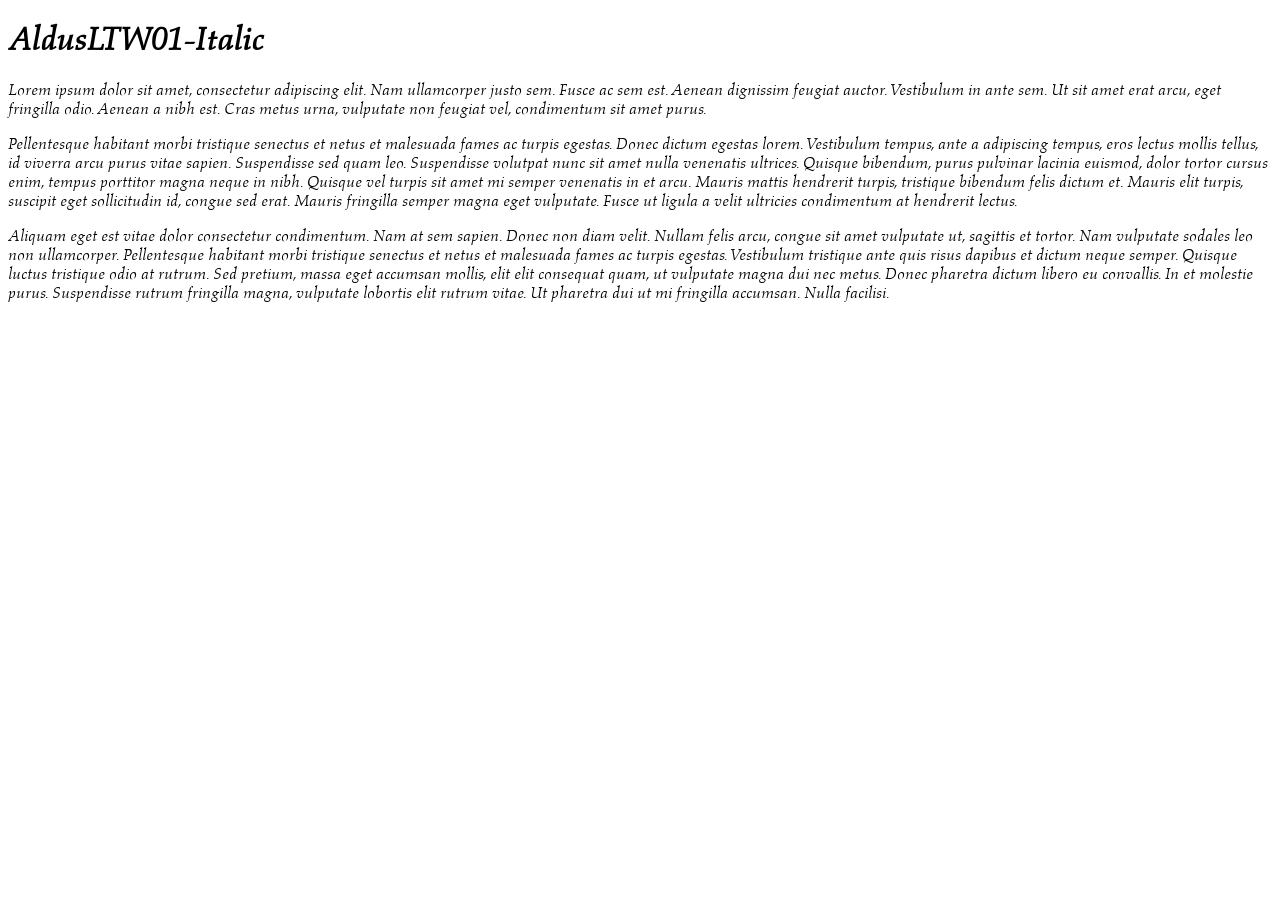
<file: site/3rdparty/font/AldusLTW01-Italic-preview.html>
<!DOCTYPE html>

<head>
  <title>test</title>
  <link rel="stylesheet" type="text/css" href="font.css">
  <style type="text/css">
    body{ font-family: 'AldusLTW01-Italic' }
  </style>
</head>

<body>
  <h1>AldusLTW01-Italic</h1>
  <p>
    Lorem ipsum dolor sit amet, consectetur adipiscing elit. Nam ullamcorper justo sem. Fusce ac sem est. Aenean dignissim feugiat auctor. Vestibulum in ante sem. Ut sit amet erat arcu, eget fringilla odio. Aenean a nibh est. Cras metus urna, vulputate non feugiat vel, condimentum sit amet purus.
  </p>

  <p>
    Pellentesque habitant morbi tristique senectus et netus et malesuada fames ac turpis egestas. Donec dictum egestas lorem. Vestibulum tempus, ante a adipiscing tempus, eros lectus mollis tellus, id viverra arcu purus vitae sapien. Suspendisse sed quam leo. Suspendisse volutpat nunc sit amet nulla venenatis ultrices. Quisque bibendum, purus pulvinar lacinia euismod, dolor tortor cursus enim, tempus porttitor magna neque in nibh. Quisque vel turpis sit amet mi semper venenatis in et arcu. Mauris mattis hendrerit turpis, tristique bibendum felis dictum et. Mauris elit turpis, suscipit eget sollicitudin id, congue sed erat. Mauris fringilla semper magna eget vulputate. Fusce ut ligula a velit ultricies condimentum at hendrerit lectus.
  </p>

  <p>
    Aliquam eget est vitae dolor consectetur condimentum. Nam at sem sapien. Donec non diam velit. Nullam felis arcu, congue sit amet vulputate ut, sagittis et tortor. Nam vulputate sodales leo non ullamcorper. Pellentesque habitant morbi tristique senectus et netus et malesuada fames ac turpis egestas. Vestibulum tristique ante quis risus dapibus et dictum neque semper. Quisque luctus tristique odio at rutrum. Sed pretium, massa eget accumsan mollis, elit elit consequat quam, ut vulputate magna dui nec metus. Donec pharetra dictum libero eu convallis. In et molestie purus. Suspendisse rutrum fringilla magna, vulputate lobortis elit rutrum vitae. Ut pharetra dui ut mi fringilla accumsan. Nulla facilisi.
  </p>

</body>
</html>
</file>
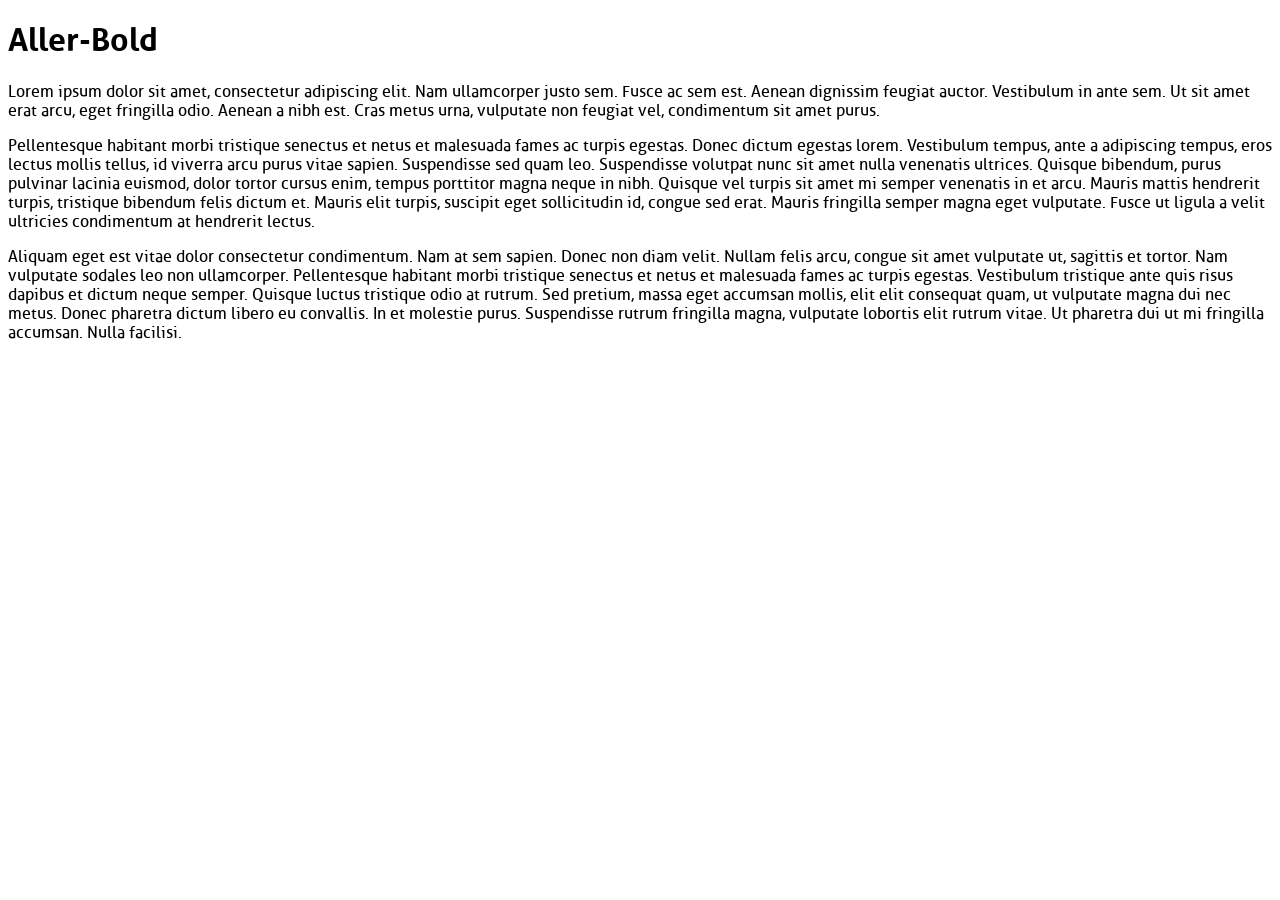
<file: site/3rdparty/font/Aller-Bold-preview.html>
<!DOCTYPE html>

<head>
  <title>test</title>
  <link rel="stylesheet" type="text/css" href="font.css">
  <style type="text/css">
    body{ font-family: 'Aller' }
  </style>
</head>

<body>
  <h1>Aller-Bold</h1>
  <p>
    Lorem ipsum dolor sit amet, consectetur adipiscing elit. Nam ullamcorper justo sem. Fusce ac sem est. Aenean dignissim feugiat auctor. Vestibulum in ante sem. Ut sit amet erat arcu, eget fringilla odio. Aenean a nibh est. Cras metus urna, vulputate non feugiat vel, condimentum sit amet purus.
  </p>

  <p>
    Pellentesque habitant morbi tristique senectus et netus et malesuada fames ac turpis egestas. Donec dictum egestas lorem. Vestibulum tempus, ante a adipiscing tempus, eros lectus mollis tellus, id viverra arcu purus vitae sapien. Suspendisse sed quam leo. Suspendisse volutpat nunc sit amet nulla venenatis ultrices. Quisque bibendum, purus pulvinar lacinia euismod, dolor tortor cursus enim, tempus porttitor magna neque in nibh. Quisque vel turpis sit amet mi semper venenatis in et arcu. Mauris mattis hendrerit turpis, tristique bibendum felis dictum et. Mauris elit turpis, suscipit eget sollicitudin id, congue sed erat. Mauris fringilla semper magna eget vulputate. Fusce ut ligula a velit ultricies condimentum at hendrerit lectus.
  </p>

  <p>
    Aliquam eget est vitae dolor consectetur condimentum. Nam at sem sapien. Donec non diam velit. Nullam felis arcu, congue sit amet vulputate ut, sagittis et tortor. Nam vulputate sodales leo non ullamcorper. Pellentesque habitant morbi tristique senectus et netus et malesuada fames ac turpis egestas. Vestibulum tristique ante quis risus dapibus et dictum neque semper. Quisque luctus tristique odio at rutrum. Sed pretium, massa eget accumsan mollis, elit elit consequat quam, ut vulputate magna dui nec metus. Donec pharetra dictum libero eu convallis. In et molestie purus. Suspendisse rutrum fringilla magna, vulputate lobortis elit rutrum vitae. Ut pharetra dui ut mi fringilla accumsan. Nulla facilisi.
  </p>

</body>
</html>
</file>
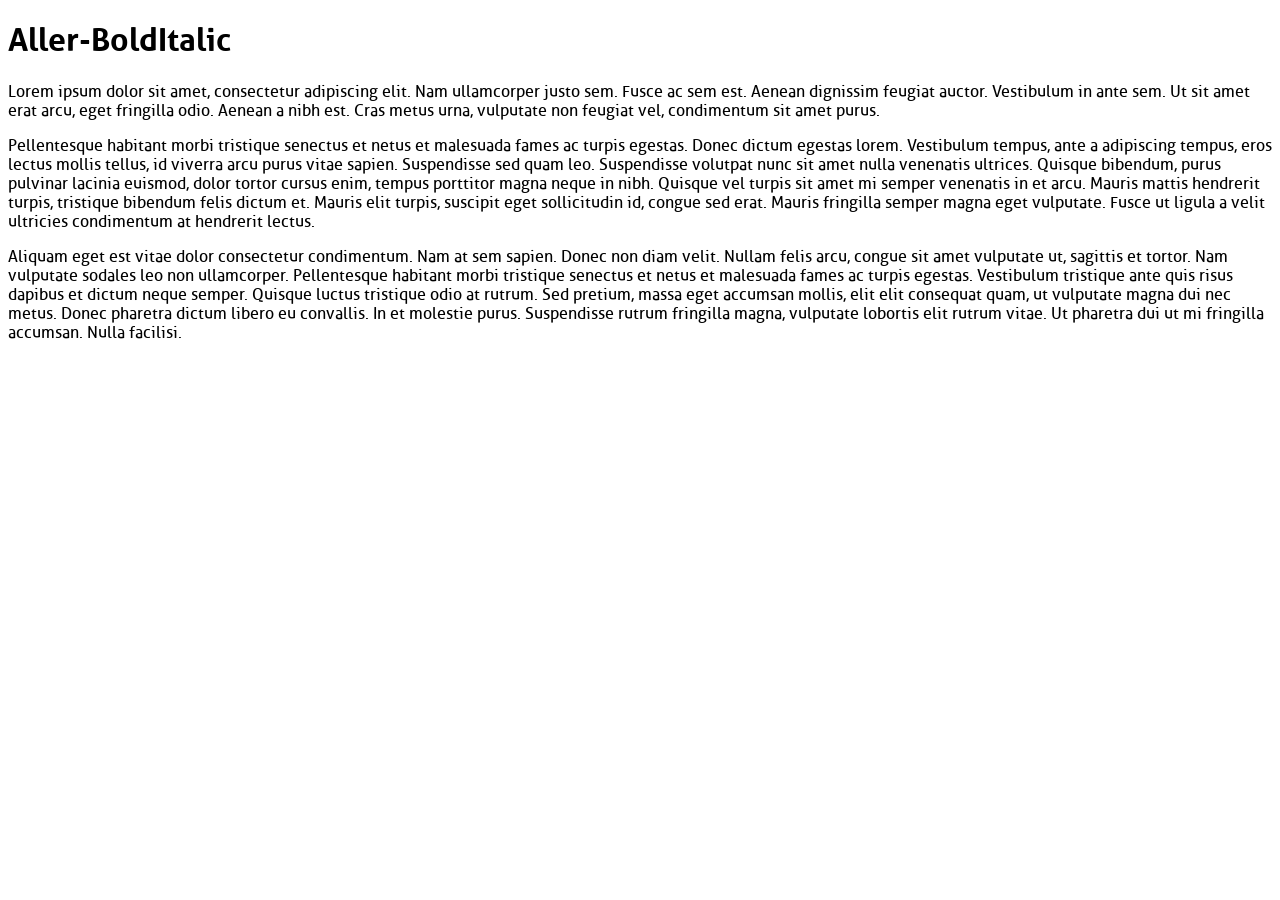
<file: site/3rdparty/font/Aller-BoldItalic-preview.html>
<!DOCTYPE html>

<head>
  <title>test</title>
  <link rel="stylesheet" type="text/css" href="font.css">
  <style type="text/css">
    body{ font-family: 'Aller' }
  </style>
</head>

<body>
  <h1>Aller-BoldItalic</h1>
  <p>
    Lorem ipsum dolor sit amet, consectetur adipiscing elit. Nam ullamcorper justo sem. Fusce ac sem est. Aenean dignissim feugiat auctor. Vestibulum in ante sem. Ut sit amet erat arcu, eget fringilla odio. Aenean a nibh est. Cras metus urna, vulputate non feugiat vel, condimentum sit amet purus.
  </p>

  <p>
    Pellentesque habitant morbi tristique senectus et netus et malesuada fames ac turpis egestas. Donec dictum egestas lorem. Vestibulum tempus, ante a adipiscing tempus, eros lectus mollis tellus, id viverra arcu purus vitae sapien. Suspendisse sed quam leo. Suspendisse volutpat nunc sit amet nulla venenatis ultrices. Quisque bibendum, purus pulvinar lacinia euismod, dolor tortor cursus enim, tempus porttitor magna neque in nibh. Quisque vel turpis sit amet mi semper venenatis in et arcu. Mauris mattis hendrerit turpis, tristique bibendum felis dictum et. Mauris elit turpis, suscipit eget sollicitudin id, congue sed erat. Mauris fringilla semper magna eget vulputate. Fusce ut ligula a velit ultricies condimentum at hendrerit lectus.
  </p>

  <p>
    Aliquam eget est vitae dolor consectetur condimentum. Nam at sem sapien. Donec non diam velit. Nullam felis arcu, congue sit amet vulputate ut, sagittis et tortor. Nam vulputate sodales leo non ullamcorper. Pellentesque habitant morbi tristique senectus et netus et malesuada fames ac turpis egestas. Vestibulum tristique ante quis risus dapibus et dictum neque semper. Quisque luctus tristique odio at rutrum. Sed pretium, massa eget accumsan mollis, elit elit consequat quam, ut vulputate magna dui nec metus. Donec pharetra dictum libero eu convallis. In et molestie purus. Suspendisse rutrum fringilla magna, vulputate lobortis elit rutrum vitae. Ut pharetra dui ut mi fringilla accumsan. Nulla facilisi.
  </p>

</body>
</html>
</file>
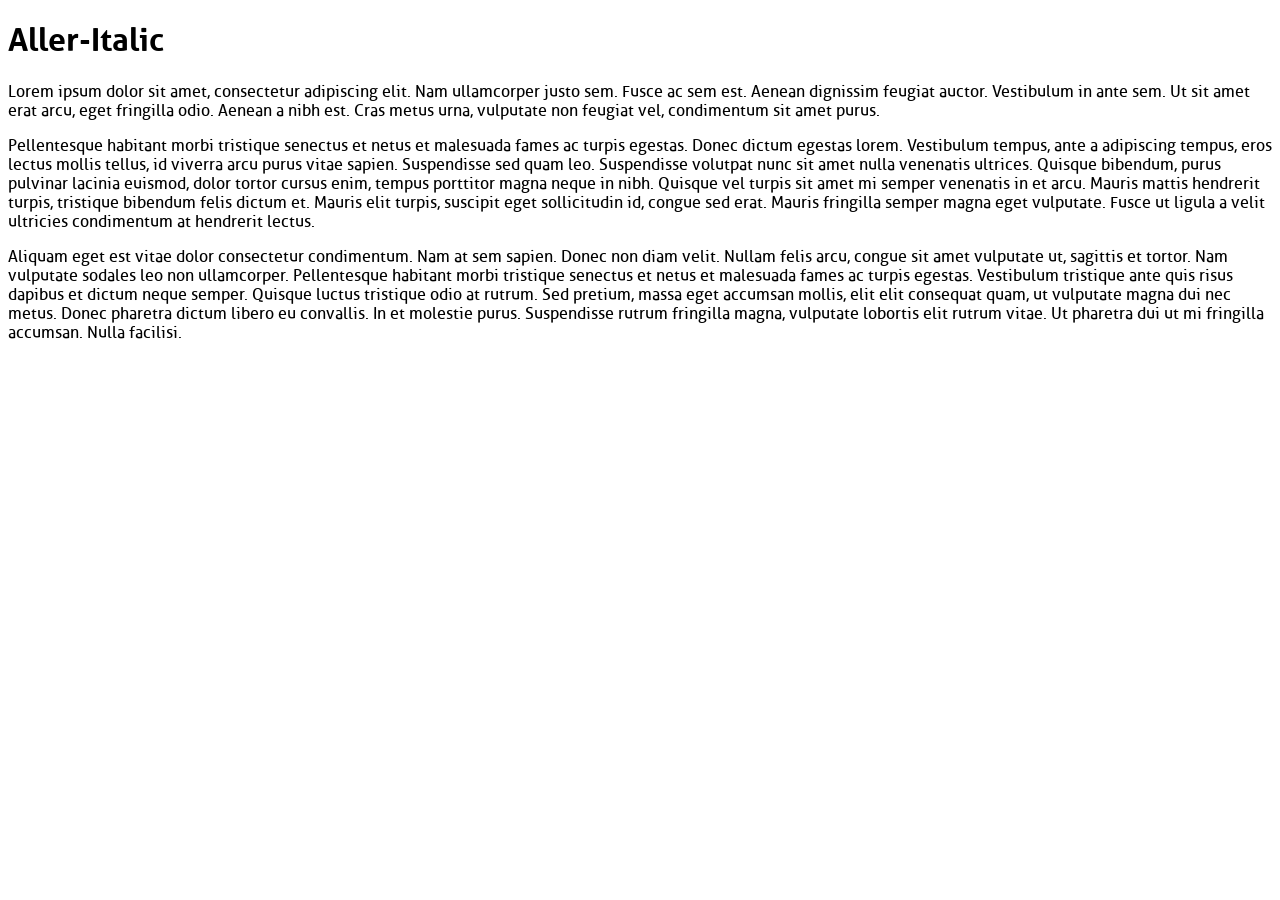
<file: site/3rdparty/font/Aller-Italic-preview.html>
<!DOCTYPE html>

<head>
  <title>test</title>
  <link rel="stylesheet" type="text/css" href="font.css">
  <style type="text/css">
    body{ font-family: 'Aller' }
  </style>
</head>

<body>
  <h1>Aller-Italic</h1>
  <p>
    Lorem ipsum dolor sit amet, consectetur adipiscing elit. Nam ullamcorper justo sem. Fusce ac sem est. Aenean dignissim feugiat auctor. Vestibulum in ante sem. Ut sit amet erat arcu, eget fringilla odio. Aenean a nibh est. Cras metus urna, vulputate non feugiat vel, condimentum sit amet purus.
  </p>

  <p>
    Pellentesque habitant morbi tristique senectus et netus et malesuada fames ac turpis egestas. Donec dictum egestas lorem. Vestibulum tempus, ante a adipiscing tempus, eros lectus mollis tellus, id viverra arcu purus vitae sapien. Suspendisse sed quam leo. Suspendisse volutpat nunc sit amet nulla venenatis ultrices. Quisque bibendum, purus pulvinar lacinia euismod, dolor tortor cursus enim, tempus porttitor magna neque in nibh. Quisque vel turpis sit amet mi semper venenatis in et arcu. Mauris mattis hendrerit turpis, tristique bibendum felis dictum et. Mauris elit turpis, suscipit eget sollicitudin id, congue sed erat. Mauris fringilla semper magna eget vulputate. Fusce ut ligula a velit ultricies condimentum at hendrerit lectus.
  </p>

  <p>
    Aliquam eget est vitae dolor consectetur condimentum. Nam at sem sapien. Donec non diam velit. Nullam felis arcu, congue sit amet vulputate ut, sagittis et tortor. Nam vulputate sodales leo non ullamcorper. Pellentesque habitant morbi tristique senectus et netus et malesuada fames ac turpis egestas. Vestibulum tristique ante quis risus dapibus et dictum neque semper. Quisque luctus tristique odio at rutrum. Sed pretium, massa eget accumsan mollis, elit elit consequat quam, ut vulputate magna dui nec metus. Donec pharetra dictum libero eu convallis. In et molestie purus. Suspendisse rutrum fringilla magna, vulputate lobortis elit rutrum vitae. Ut pharetra dui ut mi fringilla accumsan. Nulla facilisi.
  </p>

</body>
</html>
</file>
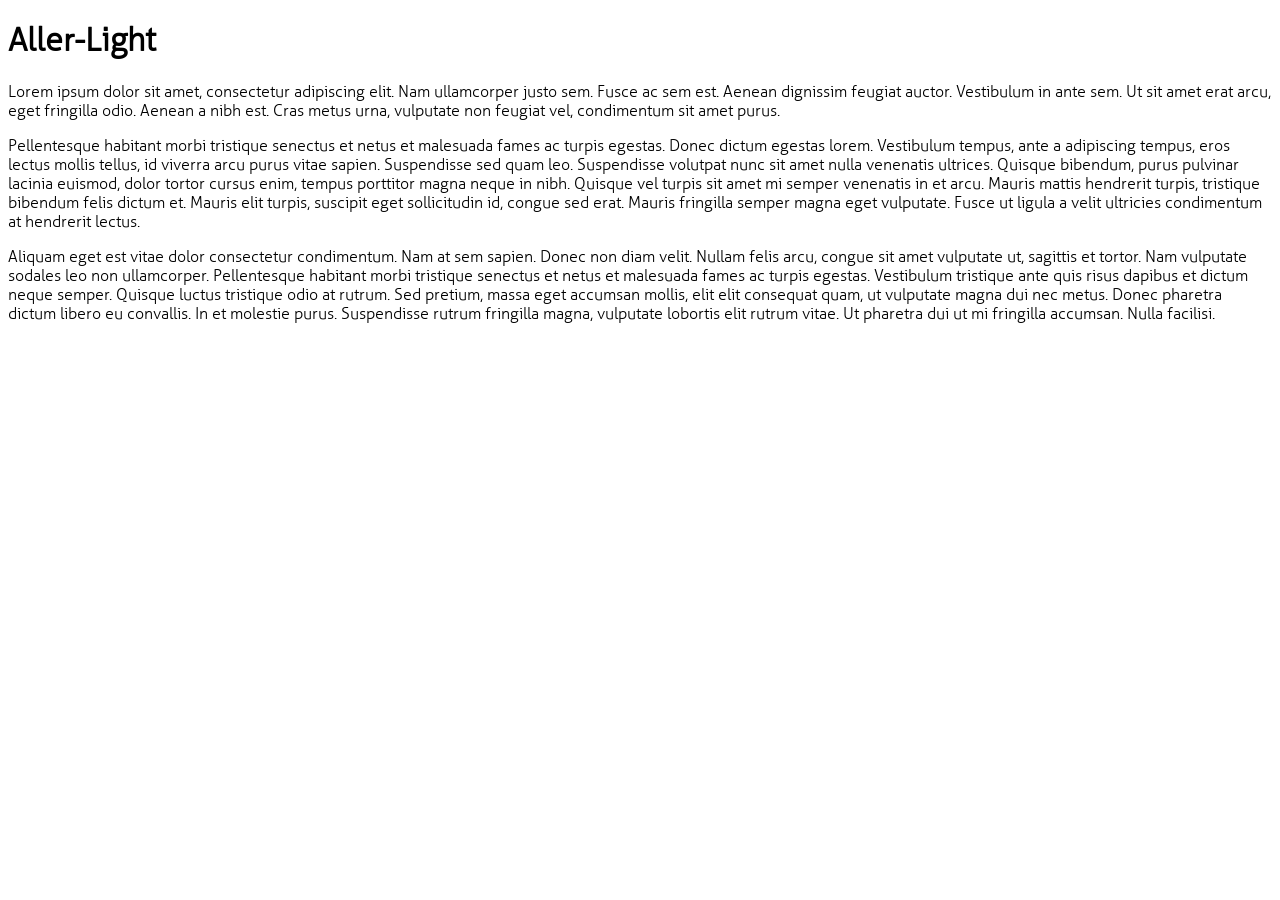
<file: site/3rdparty/font/Aller-Light-preview.html>
<!DOCTYPE html>

<head>
  <title>test</title>
  <link rel="stylesheet" type="text/css" href="font.css">
  <style type="text/css">
    body{ font-family: 'Aller Light' }
  </style>
</head>

<body>
  <h1>Aller-Light</h1>
  <p>
    Lorem ipsum dolor sit amet, consectetur adipiscing elit. Nam ullamcorper justo sem. Fusce ac sem est. Aenean dignissim feugiat auctor. Vestibulum in ante sem. Ut sit amet erat arcu, eget fringilla odio. Aenean a nibh est. Cras metus urna, vulputate non feugiat vel, condimentum sit amet purus.
  </p>

  <p>
    Pellentesque habitant morbi tristique senectus et netus et malesuada fames ac turpis egestas. Donec dictum egestas lorem. Vestibulum tempus, ante a adipiscing tempus, eros lectus mollis tellus, id viverra arcu purus vitae sapien. Suspendisse sed quam leo. Suspendisse volutpat nunc sit amet nulla venenatis ultrices. Quisque bibendum, purus pulvinar lacinia euismod, dolor tortor cursus enim, tempus porttitor magna neque in nibh. Quisque vel turpis sit amet mi semper venenatis in et arcu. Mauris mattis hendrerit turpis, tristique bibendum felis dictum et. Mauris elit turpis, suscipit eget sollicitudin id, congue sed erat. Mauris fringilla semper magna eget vulputate. Fusce ut ligula a velit ultricies condimentum at hendrerit lectus.
  </p>

  <p>
    Aliquam eget est vitae dolor consectetur condimentum. Nam at sem sapien. Donec non diam velit. Nullam felis arcu, congue sit amet vulputate ut, sagittis et tortor. Nam vulputate sodales leo non ullamcorper. Pellentesque habitant morbi tristique senectus et netus et malesuada fames ac turpis egestas. Vestibulum tristique ante quis risus dapibus et dictum neque semper. Quisque luctus tristique odio at rutrum. Sed pretium, massa eget accumsan mollis, elit elit consequat quam, ut vulputate magna dui nec metus. Donec pharetra dictum libero eu convallis. In et molestie purus. Suspendisse rutrum fringilla magna, vulputate lobortis elit rutrum vitae. Ut pharetra dui ut mi fringilla accumsan. Nulla facilisi.
  </p>

</body>
</html>
</file>
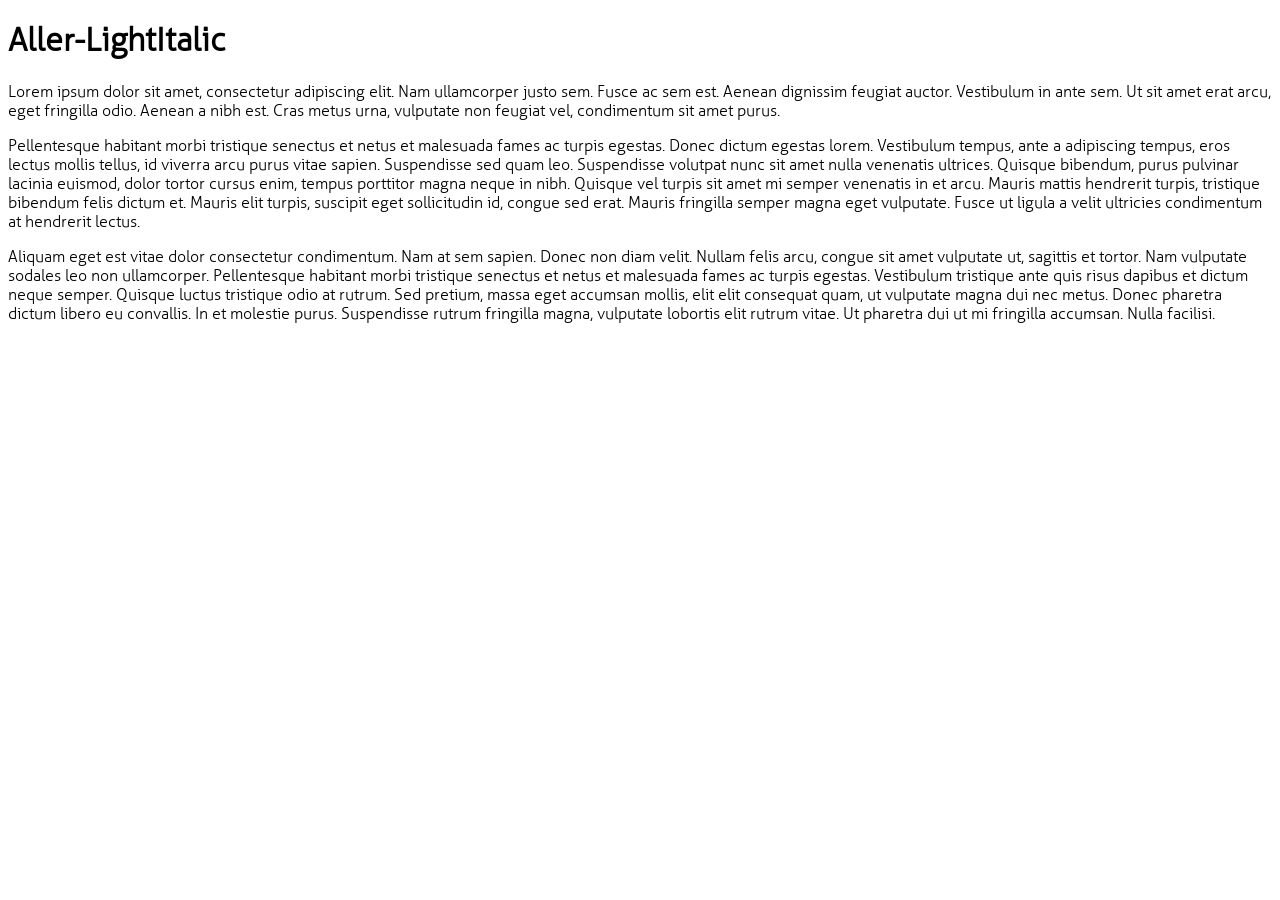
<file: site/3rdparty/font/Aller-LightItalic-preview.html>
<!DOCTYPE html>

<head>
  <title>test</title>
  <link rel="stylesheet" type="text/css" href="font.css">
  <style type="text/css">
    body{ font-family: 'Aller Light' }
  </style>
</head>

<body>
  <h1>Aller-LightItalic</h1>
  <p>
    Lorem ipsum dolor sit amet, consectetur adipiscing elit. Nam ullamcorper justo sem. Fusce ac sem est. Aenean dignissim feugiat auctor. Vestibulum in ante sem. Ut sit amet erat arcu, eget fringilla odio. Aenean a nibh est. Cras metus urna, vulputate non feugiat vel, condimentum sit amet purus.
  </p>

  <p>
    Pellentesque habitant morbi tristique senectus et netus et malesuada fames ac turpis egestas. Donec dictum egestas lorem. Vestibulum tempus, ante a adipiscing tempus, eros lectus mollis tellus, id viverra arcu purus vitae sapien. Suspendisse sed quam leo. Suspendisse volutpat nunc sit amet nulla venenatis ultrices. Quisque bibendum, purus pulvinar lacinia euismod, dolor tortor cursus enim, tempus porttitor magna neque in nibh. Quisque vel turpis sit amet mi semper venenatis in et arcu. Mauris mattis hendrerit turpis, tristique bibendum felis dictum et. Mauris elit turpis, suscipit eget sollicitudin id, congue sed erat. Mauris fringilla semper magna eget vulputate. Fusce ut ligula a velit ultricies condimentum at hendrerit lectus.
  </p>

  <p>
    Aliquam eget est vitae dolor consectetur condimentum. Nam at sem sapien. Donec non diam velit. Nullam felis arcu, congue sit amet vulputate ut, sagittis et tortor. Nam vulputate sodales leo non ullamcorper. Pellentesque habitant morbi tristique senectus et netus et malesuada fames ac turpis egestas. Vestibulum tristique ante quis risus dapibus et dictum neque semper. Quisque luctus tristique odio at rutrum. Sed pretium, massa eget accumsan mollis, elit elit consequat quam, ut vulputate magna dui nec metus. Donec pharetra dictum libero eu convallis. In et molestie purus. Suspendisse rutrum fringilla magna, vulputate lobortis elit rutrum vitae. Ut pharetra dui ut mi fringilla accumsan. Nulla facilisi.
  </p>

</body>
</html>
</file>
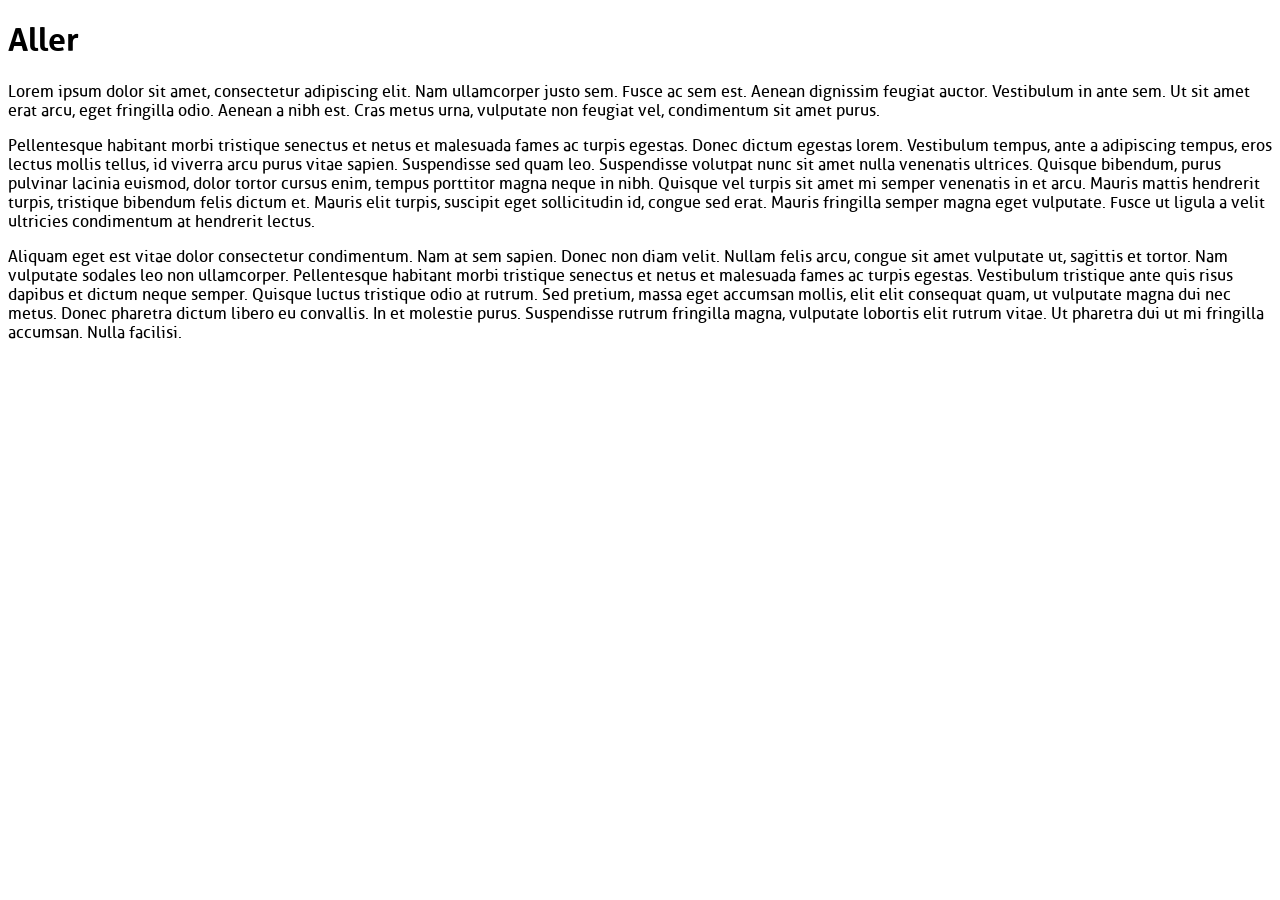
<file: site/3rdparty/font/Aller-preview.html>
<!DOCTYPE html>

<head>
  <title>test</title>
  <link rel="stylesheet" type="text/css" href="font.css">
  <style type="text/css">
    body{ font-family: 'Aller' }
  </style>
</head>

<body>
  <h1>Aller</h1>
  <p>
    Lorem ipsum dolor sit amet, consectetur adipiscing elit. Nam ullamcorper justo sem. Fusce ac sem est. Aenean dignissim feugiat auctor. Vestibulum in ante sem. Ut sit amet erat arcu, eget fringilla odio. Aenean a nibh est. Cras metus urna, vulputate non feugiat vel, condimentum sit amet purus.
  </p>

  <p>
    Pellentesque habitant morbi tristique senectus et netus et malesuada fames ac turpis egestas. Donec dictum egestas lorem. Vestibulum tempus, ante a adipiscing tempus, eros lectus mollis tellus, id viverra arcu purus vitae sapien. Suspendisse sed quam leo. Suspendisse volutpat nunc sit amet nulla venenatis ultrices. Quisque bibendum, purus pulvinar lacinia euismod, dolor tortor cursus enim, tempus porttitor magna neque in nibh. Quisque vel turpis sit amet mi semper venenatis in et arcu. Mauris mattis hendrerit turpis, tristique bibendum felis dictum et. Mauris elit turpis, suscipit eget sollicitudin id, congue sed erat. Mauris fringilla semper magna eget vulputate. Fusce ut ligula a velit ultricies condimentum at hendrerit lectus.
  </p>

  <p>
    Aliquam eget est vitae dolor consectetur condimentum. Nam at sem sapien. Donec non diam velit. Nullam felis arcu, congue sit amet vulputate ut, sagittis et tortor. Nam vulputate sodales leo non ullamcorper. Pellentesque habitant morbi tristique senectus et netus et malesuada fames ac turpis egestas. Vestibulum tristique ante quis risus dapibus et dictum neque semper. Quisque luctus tristique odio at rutrum. Sed pretium, massa eget accumsan mollis, elit elit consequat quam, ut vulputate magna dui nec metus. Donec pharetra dictum libero eu convallis. In et molestie purus. Suspendisse rutrum fringilla magna, vulputate lobortis elit rutrum vitae. Ut pharetra dui ut mi fringilla accumsan. Nulla facilisi.
  </p>

</body>
</html>
</file>
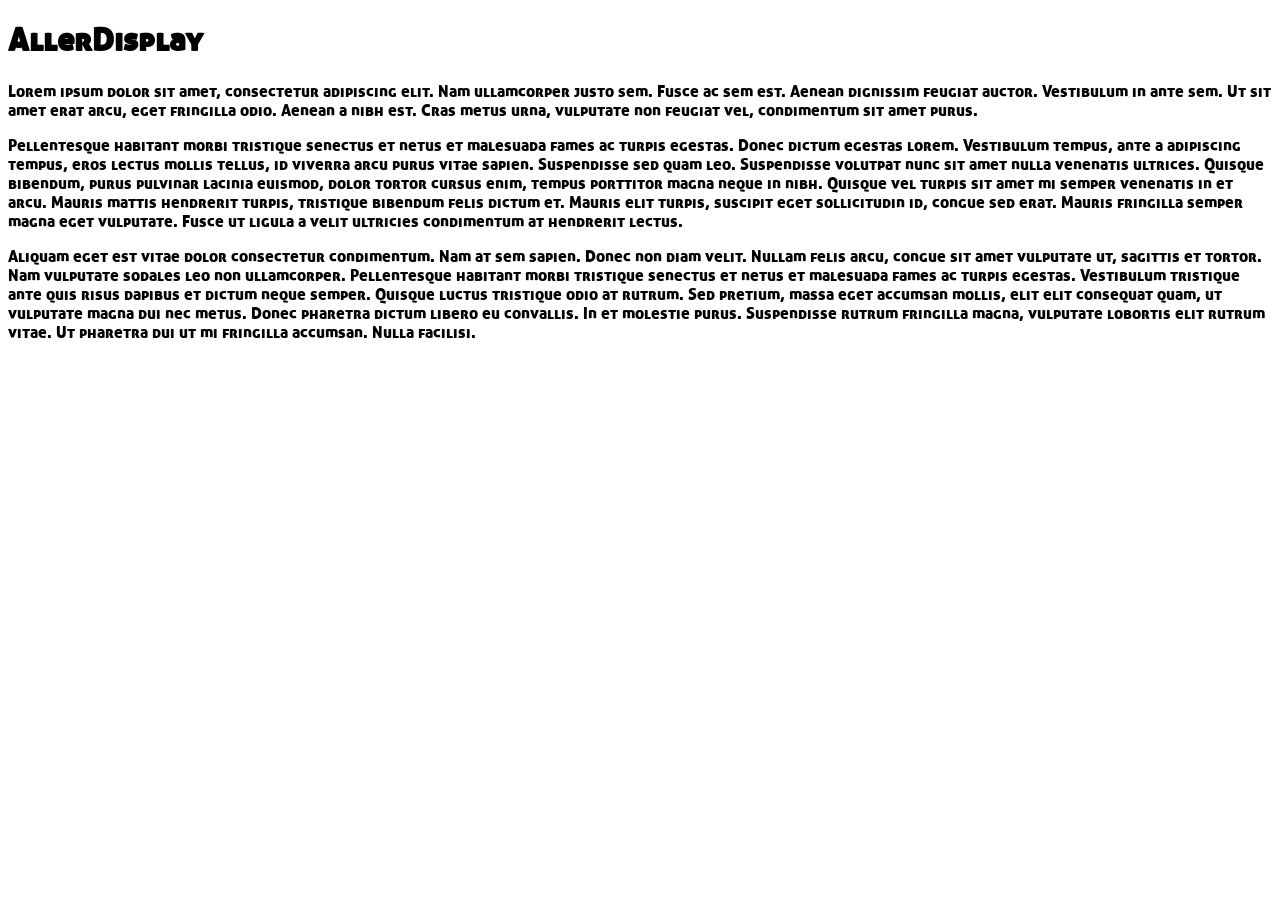
<file: site/3rdparty/font/AllerDisplay-preview.html>
<!DOCTYPE html>

<head>
  <title>test</title>
  <link rel="stylesheet" type="text/css" href="font.css">
  <style type="text/css">
    body{ font-family: 'Aller Display' }
  </style>
</head>

<body>
  <h1>AllerDisplay</h1>
  <p>
    Lorem ipsum dolor sit amet, consectetur adipiscing elit. Nam ullamcorper justo sem. Fusce ac sem est. Aenean dignissim feugiat auctor. Vestibulum in ante sem. Ut sit amet erat arcu, eget fringilla odio. Aenean a nibh est. Cras metus urna, vulputate non feugiat vel, condimentum sit amet purus.
  </p>

  <p>
    Pellentesque habitant morbi tristique senectus et netus et malesuada fames ac turpis egestas. Donec dictum egestas lorem. Vestibulum tempus, ante a adipiscing tempus, eros lectus mollis tellus, id viverra arcu purus vitae sapien. Suspendisse sed quam leo. Suspendisse volutpat nunc sit amet nulla venenatis ultrices. Quisque bibendum, purus pulvinar lacinia euismod, dolor tortor cursus enim, tempus porttitor magna neque in nibh. Quisque vel turpis sit amet mi semper venenatis in et arcu. Mauris mattis hendrerit turpis, tristique bibendum felis dictum et. Mauris elit turpis, suscipit eget sollicitudin id, congue sed erat. Mauris fringilla semper magna eget vulputate. Fusce ut ligula a velit ultricies condimentum at hendrerit lectus.
  </p>

  <p>
    Aliquam eget est vitae dolor consectetur condimentum. Nam at sem sapien. Donec non diam velit. Nullam felis arcu, congue sit amet vulputate ut, sagittis et tortor. Nam vulputate sodales leo non ullamcorper. Pellentesque habitant morbi tristique senectus et netus et malesuada fames ac turpis egestas. Vestibulum tristique ante quis risus dapibus et dictum neque semper. Quisque luctus tristique odio at rutrum. Sed pretium, massa eget accumsan mollis, elit elit consequat quam, ut vulputate magna dui nec metus. Donec pharetra dictum libero eu convallis. In et molestie purus. Suspendisse rutrum fringilla magna, vulputate lobortis elit rutrum vitae. Ut pharetra dui ut mi fringilla accumsan. Nulla facilisi.
  </p>

</body>
</html>
</file>
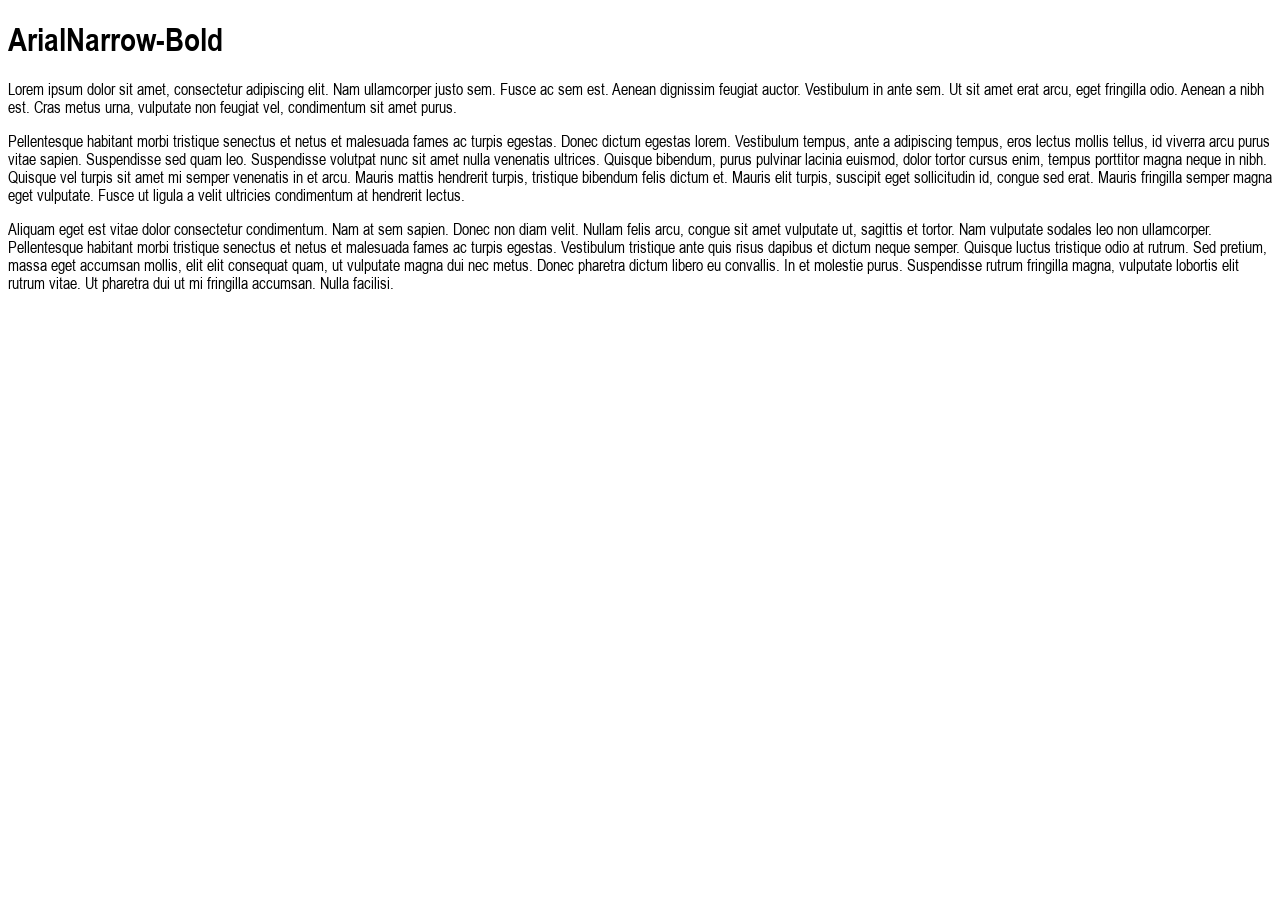
<file: site/3rdparty/font/ArialNarrow-Bold-preview.html>
<!DOCTYPE html>

<head>
  <title>test</title>
  <link rel="stylesheet" type="text/css" href="font.css">
  <style type="text/css">
    body{ font-family: 'Arial Narrow' }
  </style>
</head>

<body>
  <h1>ArialNarrow-Bold</h1>
  <p>
    Lorem ipsum dolor sit amet, consectetur adipiscing elit. Nam ullamcorper justo sem. Fusce ac sem est. Aenean dignissim feugiat auctor. Vestibulum in ante sem. Ut sit amet erat arcu, eget fringilla odio. Aenean a nibh est. Cras metus urna, vulputate non feugiat vel, condimentum sit amet purus.
  </p>

  <p>
    Pellentesque habitant morbi tristique senectus et netus et malesuada fames ac turpis egestas. Donec dictum egestas lorem. Vestibulum tempus, ante a adipiscing tempus, eros lectus mollis tellus, id viverra arcu purus vitae sapien. Suspendisse sed quam leo. Suspendisse volutpat nunc sit amet nulla venenatis ultrices. Quisque bibendum, purus pulvinar lacinia euismod, dolor tortor cursus enim, tempus porttitor magna neque in nibh. Quisque vel turpis sit amet mi semper venenatis in et arcu. Mauris mattis hendrerit turpis, tristique bibendum felis dictum et. Mauris elit turpis, suscipit eget sollicitudin id, congue sed erat. Mauris fringilla semper magna eget vulputate. Fusce ut ligula a velit ultricies condimentum at hendrerit lectus.
  </p>

  <p>
    Aliquam eget est vitae dolor consectetur condimentum. Nam at sem sapien. Donec non diam velit. Nullam felis arcu, congue sit amet vulputate ut, sagittis et tortor. Nam vulputate sodales leo non ullamcorper. Pellentesque habitant morbi tristique senectus et netus et malesuada fames ac turpis egestas. Vestibulum tristique ante quis risus dapibus et dictum neque semper. Quisque luctus tristique odio at rutrum. Sed pretium, massa eget accumsan mollis, elit elit consequat quam, ut vulputate magna dui nec metus. Donec pharetra dictum libero eu convallis. In et molestie purus. Suspendisse rutrum fringilla magna, vulputate lobortis elit rutrum vitae. Ut pharetra dui ut mi fringilla accumsan. Nulla facilisi.
  </p>

</body>
</html>
</file>
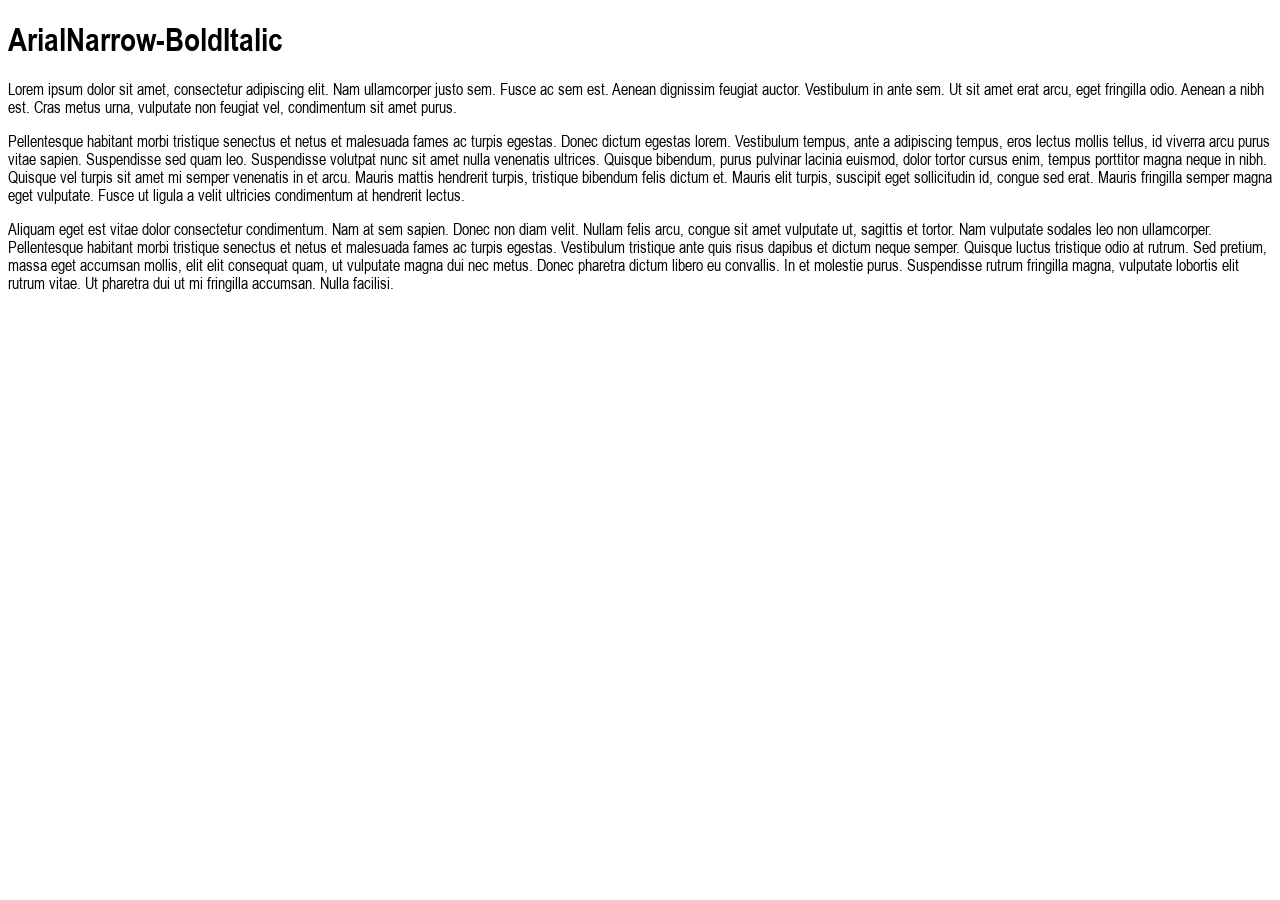
<file: site/3rdparty/font/ArialNarrow-BoldItalic-preview.html>
<!DOCTYPE html>

<head>
  <title>test</title>
  <link rel="stylesheet" type="text/css" href="font.css">
  <style type="text/css">
    body{ font-family: 'Arial Narrow' }
  </style>
</head>

<body>
  <h1>ArialNarrow-BoldItalic</h1>
  <p>
    Lorem ipsum dolor sit amet, consectetur adipiscing elit. Nam ullamcorper justo sem. Fusce ac sem est. Aenean dignissim feugiat auctor. Vestibulum in ante sem. Ut sit amet erat arcu, eget fringilla odio. Aenean a nibh est. Cras metus urna, vulputate non feugiat vel, condimentum sit amet purus.
  </p>

  <p>
    Pellentesque habitant morbi tristique senectus et netus et malesuada fames ac turpis egestas. Donec dictum egestas lorem. Vestibulum tempus, ante a adipiscing tempus, eros lectus mollis tellus, id viverra arcu purus vitae sapien. Suspendisse sed quam leo. Suspendisse volutpat nunc sit amet nulla venenatis ultrices. Quisque bibendum, purus pulvinar lacinia euismod, dolor tortor cursus enim, tempus porttitor magna neque in nibh. Quisque vel turpis sit amet mi semper venenatis in et arcu. Mauris mattis hendrerit turpis, tristique bibendum felis dictum et. Mauris elit turpis, suscipit eget sollicitudin id, congue sed erat. Mauris fringilla semper magna eget vulputate. Fusce ut ligula a velit ultricies condimentum at hendrerit lectus.
  </p>

  <p>
    Aliquam eget est vitae dolor consectetur condimentum. Nam at sem sapien. Donec non diam velit. Nullam felis arcu, congue sit amet vulputate ut, sagittis et tortor. Nam vulputate sodales leo non ullamcorper. Pellentesque habitant morbi tristique senectus et netus et malesuada fames ac turpis egestas. Vestibulum tristique ante quis risus dapibus et dictum neque semper. Quisque luctus tristique odio at rutrum. Sed pretium, massa eget accumsan mollis, elit elit consequat quam, ut vulputate magna dui nec metus. Donec pharetra dictum libero eu convallis. In et molestie purus. Suspendisse rutrum fringilla magna, vulputate lobortis elit rutrum vitae. Ut pharetra dui ut mi fringilla accumsan. Nulla facilisi.
  </p>

</body>
</html>
</file>
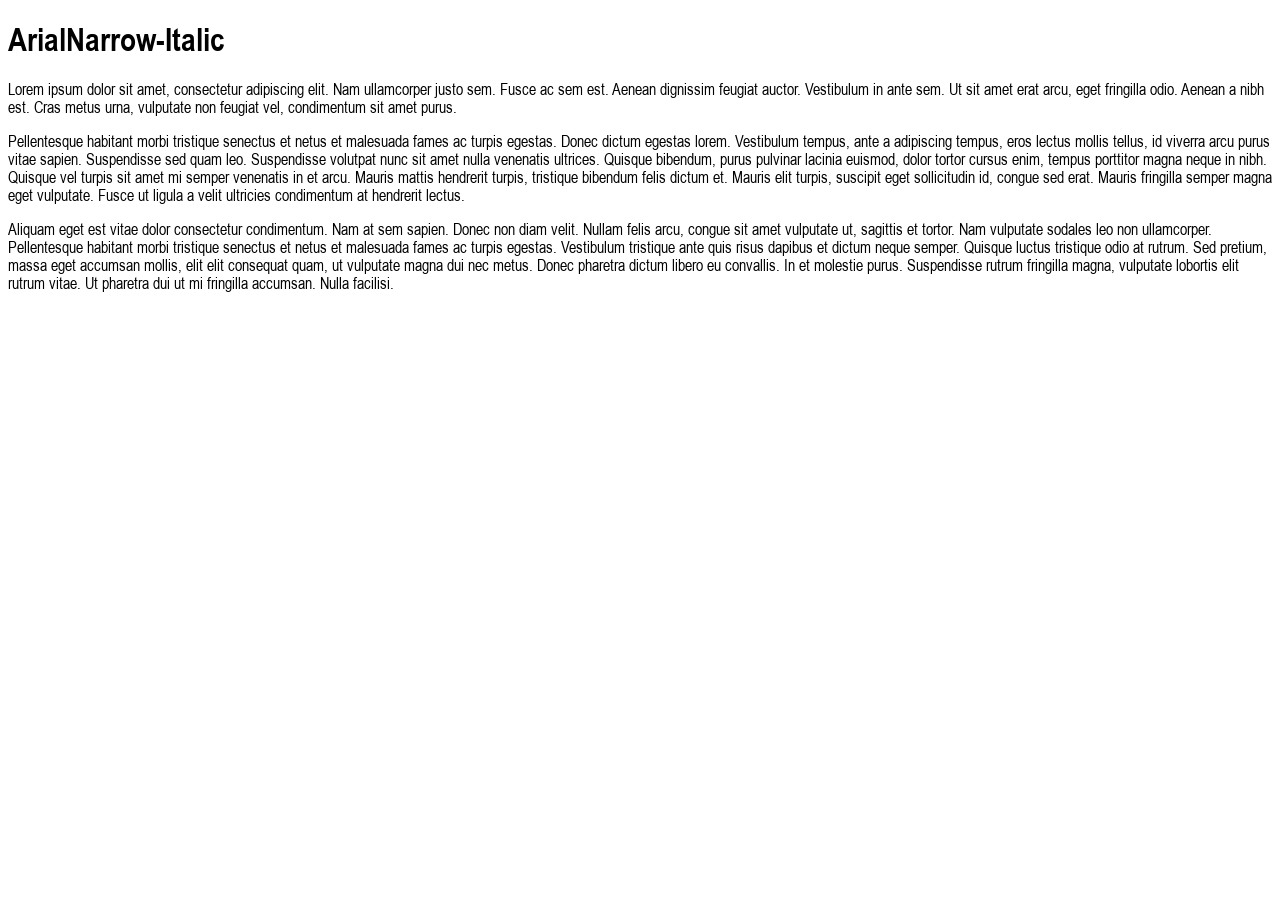
<file: site/3rdparty/font/ArialNarrow-Italic-preview.html>
<!DOCTYPE html>

<head>
  <title>test</title>
  <link rel="stylesheet" type="text/css" href="font.css">
  <style type="text/css">
    body{ font-family: 'Arial Narrow' }
  </style>
</head>

<body>
  <h1>ArialNarrow-Italic</h1>
  <p>
    Lorem ipsum dolor sit amet, consectetur adipiscing elit. Nam ullamcorper justo sem. Fusce ac sem est. Aenean dignissim feugiat auctor. Vestibulum in ante sem. Ut sit amet erat arcu, eget fringilla odio. Aenean a nibh est. Cras metus urna, vulputate non feugiat vel, condimentum sit amet purus.
  </p>

  <p>
    Pellentesque habitant morbi tristique senectus et netus et malesuada fames ac turpis egestas. Donec dictum egestas lorem. Vestibulum tempus, ante a adipiscing tempus, eros lectus mollis tellus, id viverra arcu purus vitae sapien. Suspendisse sed quam leo. Suspendisse volutpat nunc sit amet nulla venenatis ultrices. Quisque bibendum, purus pulvinar lacinia euismod, dolor tortor cursus enim, tempus porttitor magna neque in nibh. Quisque vel turpis sit amet mi semper venenatis in et arcu. Mauris mattis hendrerit turpis, tristique bibendum felis dictum et. Mauris elit turpis, suscipit eget sollicitudin id, congue sed erat. Mauris fringilla semper magna eget vulputate. Fusce ut ligula a velit ultricies condimentum at hendrerit lectus.
  </p>

  <p>
    Aliquam eget est vitae dolor consectetur condimentum. Nam at sem sapien. Donec non diam velit. Nullam felis arcu, congue sit amet vulputate ut, sagittis et tortor. Nam vulputate sodales leo non ullamcorper. Pellentesque habitant morbi tristique senectus et netus et malesuada fames ac turpis egestas. Vestibulum tristique ante quis risus dapibus et dictum neque semper. Quisque luctus tristique odio at rutrum. Sed pretium, massa eget accumsan mollis, elit elit consequat quam, ut vulputate magna dui nec metus. Donec pharetra dictum libero eu convallis. In et molestie purus. Suspendisse rutrum fringilla magna, vulputate lobortis elit rutrum vitae. Ut pharetra dui ut mi fringilla accumsan. Nulla facilisi.
  </p>

</body>
</html>
</file>
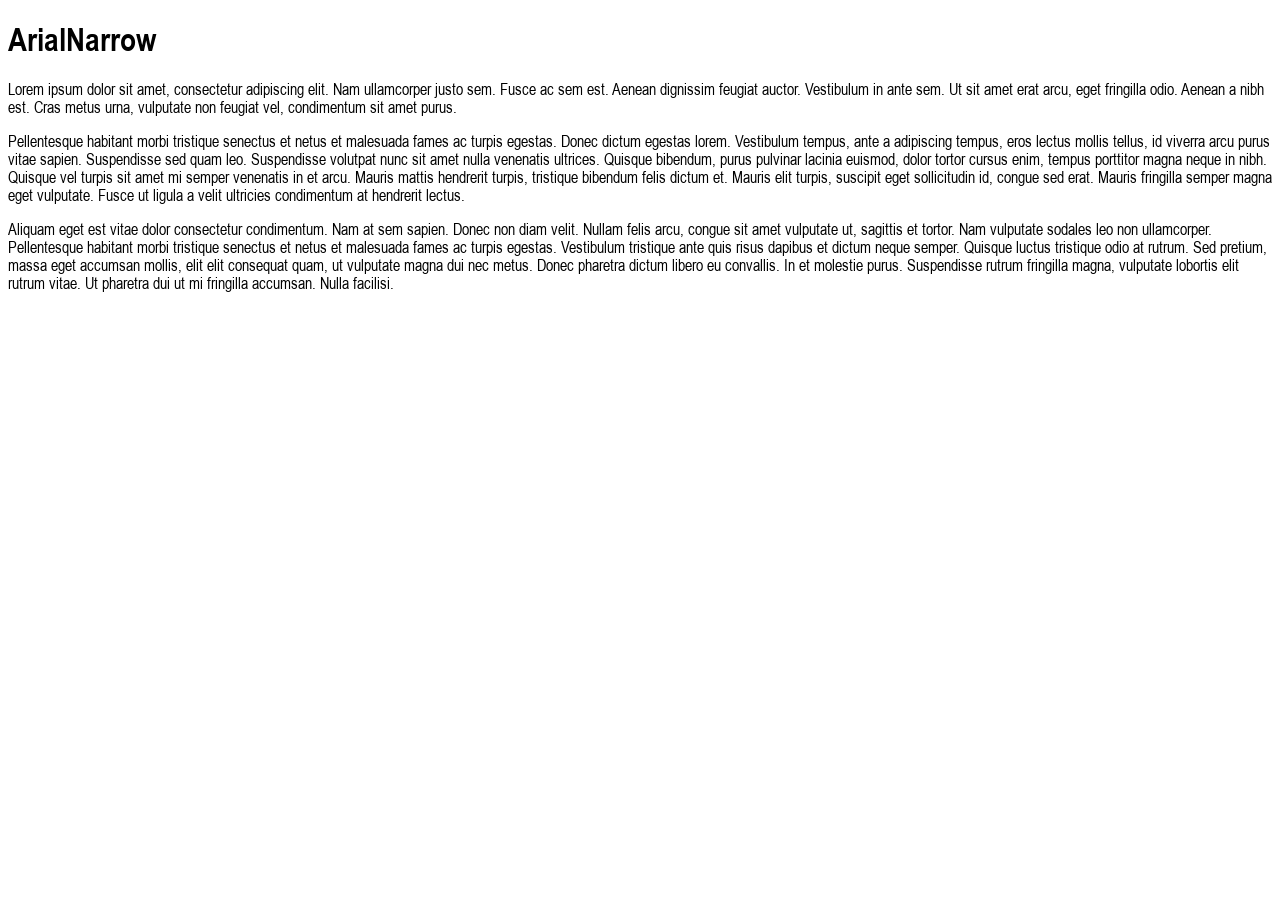
<file: site/3rdparty/font/ArialNarrow-preview.html>
<!DOCTYPE html>

<head>
  <title>test</title>
  <link rel="stylesheet" type="text/css" href="font.css">
  <style type="text/css">
    body{ font-family: 'Arial Narrow' }
  </style>
</head>

<body>
  <h1>ArialNarrow</h1>
  <p>
    Lorem ipsum dolor sit amet, consectetur adipiscing elit. Nam ullamcorper justo sem. Fusce ac sem est. Aenean dignissim feugiat auctor. Vestibulum in ante sem. Ut sit amet erat arcu, eget fringilla odio. Aenean a nibh est. Cras metus urna, vulputate non feugiat vel, condimentum sit amet purus.
  </p>

  <p>
    Pellentesque habitant morbi tristique senectus et netus et malesuada fames ac turpis egestas. Donec dictum egestas lorem. Vestibulum tempus, ante a adipiscing tempus, eros lectus mollis tellus, id viverra arcu purus vitae sapien. Suspendisse sed quam leo. Suspendisse volutpat nunc sit amet nulla venenatis ultrices. Quisque bibendum, purus pulvinar lacinia euismod, dolor tortor cursus enim, tempus porttitor magna neque in nibh. Quisque vel turpis sit amet mi semper venenatis in et arcu. Mauris mattis hendrerit turpis, tristique bibendum felis dictum et. Mauris elit turpis, suscipit eget sollicitudin id, congue sed erat. Mauris fringilla semper magna eget vulputate. Fusce ut ligula a velit ultricies condimentum at hendrerit lectus.
  </p>

  <p>
    Aliquam eget est vitae dolor consectetur condimentum. Nam at sem sapien. Donec non diam velit. Nullam felis arcu, congue sit amet vulputate ut, sagittis et tortor. Nam vulputate sodales leo non ullamcorper. Pellentesque habitant morbi tristique senectus et netus et malesuada fames ac turpis egestas. Vestibulum tristique ante quis risus dapibus et dictum neque semper. Quisque luctus tristique odio at rutrum. Sed pretium, massa eget accumsan mollis, elit elit consequat quam, ut vulputate magna dui nec metus. Donec pharetra dictum libero eu convallis. In et molestie purus. Suspendisse rutrum fringilla magna, vulputate lobortis elit rutrum vitae. Ut pharetra dui ut mi fringilla accumsan. Nulla facilisi.
  </p>

</body>
</html>
</file>
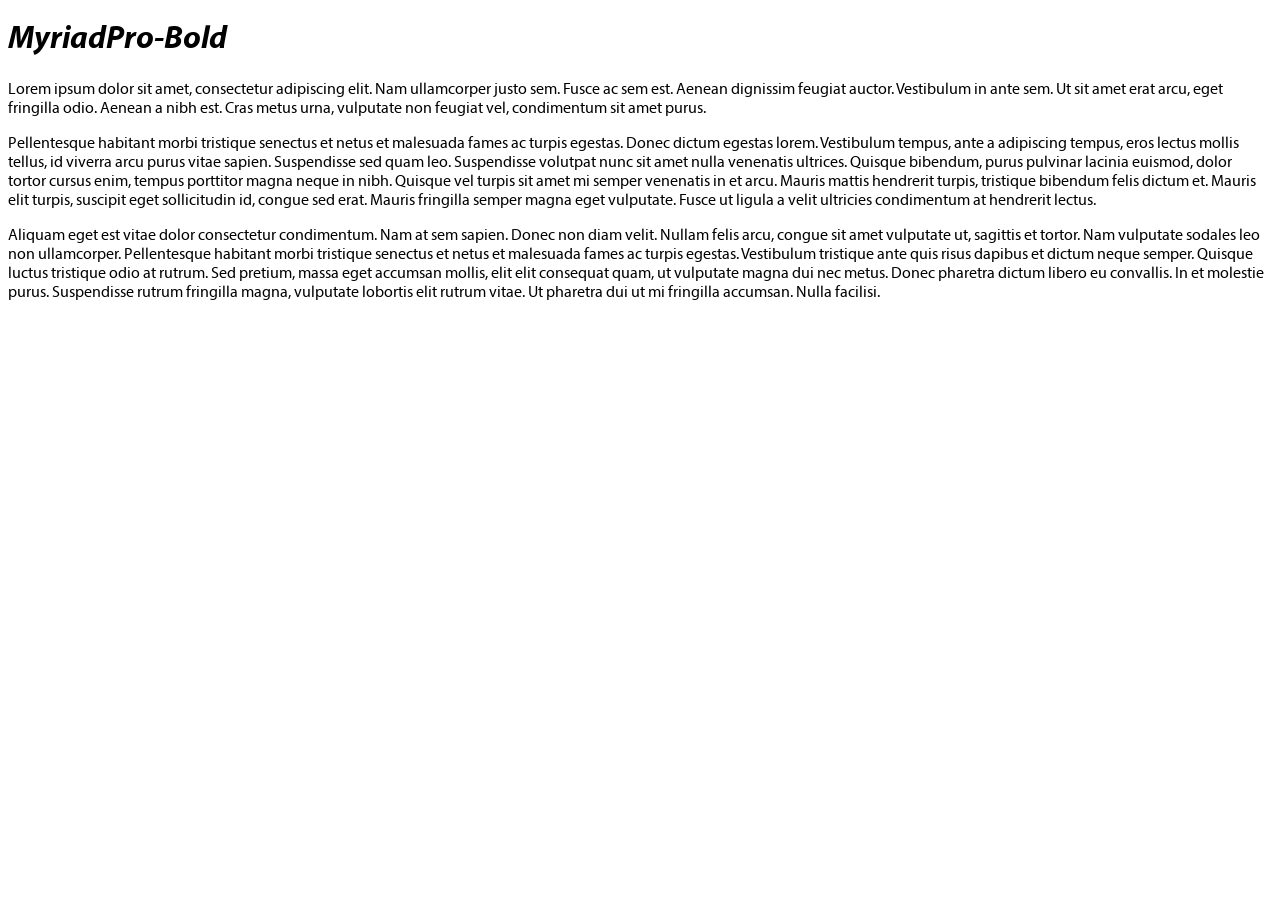
<file: site/3rdparty/font/MyriadPro-Bold-preview.html>
<!DOCTYPE html>

<head>
  <title>test</title>
  <link rel="stylesheet" type="text/css" href="font.css">
  <style type="text/css">
    body{ font-family: 'Myriad Pro' }
  </style>
</head>

<body>
  <h1>MyriadPro-Bold</h1>
  <p>
    Lorem ipsum dolor sit amet, consectetur adipiscing elit. Nam ullamcorper justo sem. Fusce ac sem est. Aenean dignissim feugiat auctor. Vestibulum in ante sem. Ut sit amet erat arcu, eget fringilla odio. Aenean a nibh est. Cras metus urna, vulputate non feugiat vel, condimentum sit amet purus.
  </p>

  <p>
    Pellentesque habitant morbi tristique senectus et netus et malesuada fames ac turpis egestas. Donec dictum egestas lorem. Vestibulum tempus, ante a adipiscing tempus, eros lectus mollis tellus, id viverra arcu purus vitae sapien. Suspendisse sed quam leo. Suspendisse volutpat nunc sit amet nulla venenatis ultrices. Quisque bibendum, purus pulvinar lacinia euismod, dolor tortor cursus enim, tempus porttitor magna neque in nibh. Quisque vel turpis sit amet mi semper venenatis in et arcu. Mauris mattis hendrerit turpis, tristique bibendum felis dictum et. Mauris elit turpis, suscipit eget sollicitudin id, congue sed erat. Mauris fringilla semper magna eget vulputate. Fusce ut ligula a velit ultricies condimentum at hendrerit lectus.
  </p>

  <p>
    Aliquam eget est vitae dolor consectetur condimentum. Nam at sem sapien. Donec non diam velit. Nullam felis arcu, congue sit amet vulputate ut, sagittis et tortor. Nam vulputate sodales leo non ullamcorper. Pellentesque habitant morbi tristique senectus et netus et malesuada fames ac turpis egestas. Vestibulum tristique ante quis risus dapibus et dictum neque semper. Quisque luctus tristique odio at rutrum. Sed pretium, massa eget accumsan mollis, elit elit consequat quam, ut vulputate magna dui nec metus. Donec pharetra dictum libero eu convallis. In et molestie purus. Suspendisse rutrum fringilla magna, vulputate lobortis elit rutrum vitae. Ut pharetra dui ut mi fringilla accumsan. Nulla facilisi.
  </p>

</body>
</html>
</file>
<file: site/3rdparty/font/font.css>
@font-face {
  font-family: 'AldusLTW01-Italic';
  src: url('Aldus LT W01 Italic.eot'); /* IE9 Compat Modes */
  src: url('Aldus LT W01 Italic.eot?#iefix') format('embedded-opentype'), /* IE6-IE8 */
       url('Aldus LT W01 Italic.woff') format('woff'), /* Modern Browsers */
       url('Aldus LT W01 Italic.ttf')  format('truetype'), /* Safari, Android, iOS */
       url('Aldus LT W01 Italic.svg#386e47738cf439beec6c9c2b9abbbf4e') format('svg'); /* Legacy iOS */
       
  font-style:   italic;
  font-weight:  400;
}

@font-face {
  font-family: 'Aller';
  src: url('Aller_Bd.eot'); /* IE9 Compat Modes */
  src: url('Aller_Bd.eot?#iefix') format('embedded-opentype'), /* IE6-IE8 */
       url('Aller_Bd.woff') format('woff'), /* Modern Browsers */
       url('Aller_Bd.ttf')  format('truetype'), /* Safari, Android, iOS */
       url('Aller_Bd.svg#08bb4ba465a902745fc23c83a5d9fdc2') format('svg'); /* Legacy iOS */
       
  font-style:   normal;
  font-weight:  700;
}

@font-face {
  font-family: 'Aller';
  src: url('Aller_BdIt.eot'); /* IE9 Compat Modes */
  src: url('Aller_BdIt.eot?#iefix') format('embedded-opentype'), /* IE6-IE8 */
       url('Aller_BdIt.woff') format('woff'), /* Modern Browsers */
       url('Aller_BdIt.ttf')  format('truetype'), /* Safari, Android, iOS */
       url('Aller_BdIt.svg#8276c227e6e2ec892fc1f99c545425a8') format('svg'); /* Legacy iOS */
       
  font-style:   italic;
  font-weight:  700;
}

@font-face {
  font-family: 'Aller';
  src: url('Aller_It.eot'); /* IE9 Compat Modes */
  src: url('Aller_It.eot?#iefix') format('embedded-opentype'), /* IE6-IE8 */
       url('Aller_It.woff') format('woff'), /* Modern Browsers */
       url('Aller_It.ttf')  format('truetype'), /* Safari, Android, iOS */
       url('Aller_It.svg#e8ef45f3918c47d464b2048bf05407d5') format('svg'); /* Legacy iOS */
       
  font-style:   italic;
  font-weight:  400;
}

@font-face {
  font-family: 'Aller Light';
  src: url('Aller_Lt.eot'); /* IE9 Compat Modes */
  src: url('Aller_Lt.eot?#iefix') format('embedded-opentype'), /* IE6-IE8 */
       url('Aller_Lt.woff') format('woff'), /* Modern Browsers */
       url('Aller_Lt.ttf')  format('truetype'), /* Safari, Android, iOS */
       url('Aller_Lt.svg#7a2ef6f2ac068f2e003413b224ba591a') format('svg'); /* Legacy iOS */
       
  font-style:   normal;
  font-weight:  200;
}

@font-face {
  font-family: 'Aller Light';
  src: url('Aller_LtIt.eot'); /* IE9 Compat Modes */
  src: url('Aller_LtIt.eot?#iefix') format('embedded-opentype'), /* IE6-IE8 */
       url('Aller_LtIt.woff') format('woff'), /* Modern Browsers */
       url('Aller_LtIt.ttf')  format('truetype'), /* Safari, Android, iOS */
       url('Aller_LtIt.svg#a7a0e1609682bda1009bcac0e0d8a9e4') format('svg'); /* Legacy iOS */
       
  font-style:   italic;
  font-weight:  200;
}

@font-face {
  font-family: 'Aller';
  src: url('Aller_Rg.eot'); /* IE9 Compat Modes */
  src: url('Aller_Rg.eot?#iefix') format('embedded-opentype'), /* IE6-IE8 */
       url('Aller_Rg.woff') format('woff'), /* Modern Browsers */
       url('Aller_Rg.ttf')  format('truetype'), /* Safari, Android, iOS */
       url('Aller_Rg.svg#f15a8bc315d132553b25930dab95faa8') format('svg'); /* Legacy iOS */
       
  font-style:   normal;
  font-weight:  400;
}

@font-face {
  font-family: 'Aller Display';
  src: url('AllerDisplay.eot'); /* IE9 Compat Modes */
  src: url('AllerDisplay.eot?#iefix') format('embedded-opentype'), /* IE6-IE8 */
       url('AllerDisplay.woff') format('woff'), /* Modern Browsers */
       url('AllerDisplay.ttf')  format('truetype'), /* Safari, Android, iOS */
       url('AllerDisplay.svg#16761f830ebd34691d6784351d95d657') format('svg'); /* Legacy iOS */
       
  font-style:   normal;
  font-weight:  400;
}

@font-face {
  font-family: 'Arial Narrow';
  src: url('Arial Narrow.eot'); /* IE9 Compat Modes */
  src: url('Arial Narrow.eot?#iefix') format('embedded-opentype'), /* IE6-IE8 */
       url('Arial Narrow.woff') format('woff'), /* Modern Browsers */
       url('Arial Narrow.ttf')  format('truetype'), /* Safari, Android, iOS */
       url('Arial Narrow.svg#66dd737264897c68ae48263b84f59471') format('svg'); /* Legacy iOS */
       
  font-style:   normal;
  font-weight:  400;
}

@font-face {
  font-family: 'Arial Narrow';
  src: url('Arial Narrow Bold.eot'); /* IE9 Compat Modes */
  src: url('Arial Narrow Bold.eot?#iefix') format('embedded-opentype'), /* IE6-IE8 */
       url('Arial Narrow Bold.woff') format('woff'), /* Modern Browsers */
       url('Arial Narrow Bold.ttf')  format('truetype'), /* Safari, Android, iOS */
       url('Arial Narrow Bold.svg#a7cc5474c1ac9b458305bbfe8515cb90') format('svg'); /* Legacy iOS */
       
  font-style:   normal;
  font-weight:  700;
}

@font-face {
  font-family: 'Arial Narrow';
  src: url('Arial Narrow Bold Italic.eot'); /* IE9 Compat Modes */
  src: url('Arial Narrow Bold Italic.eot?#iefix') format('embedded-opentype'), /* IE6-IE8 */
       url('Arial Narrow Bold Italic.woff') format('woff'), /* Modern Browsers */
       url('Arial Narrow Bold Italic.ttf')  format('truetype'), /* Safari, Android, iOS */
       url('Arial Narrow Bold Italic.svg#dcbe439d42d9a681ad5c82330f9087e1') format('svg'); /* Legacy iOS */
       
  font-style:   italic;
  font-weight:  700;
}

@font-face {
  font-family: 'Arial Narrow';
  src: url('Arial Narrow Italic.eot'); /* IE9 Compat Modes */
  src: url('Arial Narrow Italic.eot?#iefix') format('embedded-opentype'), /* IE6-IE8 */
       url('Arial Narrow Italic.woff') format('woff'), /* Modern Browsers */
       url('Arial Narrow Italic.ttf')  format('truetype'), /* Safari, Android, iOS */
       url('Arial Narrow Italic.svg#efc0db666d70f1215010b0458443ba16') format('svg'); /* Legacy iOS */
       
  font-style:   italic;
  font-weight:  400;
}

@font-face {
  font-family: 'Myriad Pro';
  src: url('MyriadPro-Bold.eot'); /* IE9 Compat Modes */
  src: url('MyriadPro-Bold.eot?#iefix') format('embedded-opentype'), /* IE6-IE8 */
       url('MyriadPro-Bold.woff') format('woff'), /* Modern Browsers */
       url('MyriadPro-Bold.ttf')  format('truetype'), /* Safari, Android, iOS */
       url('MyriadPro-Bold.svg#29986178e2e3e94e7075806c03273fa2') format('svg'); /* Legacy iOS */
       
  font-style:   normal;
  font-weight:  700;
}

@font-face {
  font-family: 'Myriad Pro Cond';
  src: url('MyriadPro-BoldCond.eot'); /* IE9 Compat Modes */
  src: url('MyriadPro-BoldCond.eot?#iefix') format('embedded-opentype'), /* IE6-IE8 */
       url('MyriadPro-BoldCond.woff') format('woff'), /* Modern Browsers */
       url('MyriadPro-BoldCond.ttf')  format('truetype'), /* Safari, Android, iOS */
       url('MyriadPro-BoldCond.svg#d614bb9ca08c307ca9e6bf0f069157e2') format('svg'); /* Legacy iOS */
       
  font-style:   normal;
  font-weight:  700;
}

@font-face {
  font-family: 'Myriad Pro Cond';
  src: url('MyriadPro-BoldCondIt.eot'); /* IE9 Compat Modes */
  src: url('MyriadPro-BoldCondIt.eot?#iefix') format('embedded-opentype'), /* IE6-IE8 */
       url('MyriadPro-BoldCondIt.woff') format('woff'), /* Modern Browsers */
       url('MyriadPro-BoldCondIt.ttf')  format('truetype'), /* Safari, Android, iOS */
       url('MyriadPro-BoldCondIt.svg#4f8bda7c536b962ce868d774ed5b63b4') format('svg'); /* Legacy iOS */
       
  font-style:   normal;
  font-weight:  700;
}

@font-face {
  font-family: 'Myriad Pro';
  src: url('MyriadPro-BoldIt.eot'); /* IE9 Compat Modes */
  src: url('MyriadPro-BoldIt.eot?#iefix') format('embedded-opentype'), /* IE6-IE8 */
       url('MyriadPro-BoldIt.woff') format('woff'), /* Modern Browsers */
       url('MyriadPro-BoldIt.ttf')  format('truetype'), /* Safari, Android, iOS */
       url('MyriadPro-BoldIt.svg#470733d46b4ef618e0555a7d8c63b488') format('svg'); /* Legacy iOS */
       
  font-style:   normal;
  font-weight:  700;
}

@font-face {
  font-family: 'Myriad Pro Cond';
  src: url('MyriadPro-Cond.eot'); /* IE9 Compat Modes */
  src: url('MyriadPro-Cond.eot?#iefix') format('embedded-opentype'), /* IE6-IE8 */
       url('MyriadPro-Cond.woff') format('woff'), /* Modern Browsers */
       url('MyriadPro-Cond.ttf')  format('truetype'), /* Safari, Android, iOS */
       url('MyriadPro-Cond.svg#9dd3dbc010a5d0ffa723ba7bdffb1f79') format('svg'); /* Legacy iOS */
       
  font-style:   normal;
  font-weight:  400;
}

@font-face {
  font-family: 'Myriad Pro Cond';
  src: url('MyriadPro-CondIt.eot'); /* IE9 Compat Modes */
  src: url('MyriadPro-CondIt.eot?#iefix') format('embedded-opentype'), /* IE6-IE8 */
       url('MyriadPro-CondIt.woff') format('woff'), /* Modern Browsers */
       url('MyriadPro-CondIt.ttf')  format('truetype'), /* Safari, Android, iOS */
       url('MyriadPro-CondIt.svg#6486d92378605564dd952885c76a36cc') format('svg'); /* Legacy iOS */
       
  font-style:   normal;
  font-weight:  400;
}

@font-face {
  font-family: 'Myriad Pro';
  src: url('MyriadPro-It.eot'); /* IE9 Compat Modes */
  src: url('MyriadPro-It.eot?#iefix') format('embedded-opentype'), /* IE6-IE8 */
       url('MyriadPro-It.woff') format('woff'), /* Modern Browsers */
       url('MyriadPro-It.ttf')  format('truetype'), /* Safari, Android, iOS */
       url('MyriadPro-It.svg#54d63352cb4912719fdd069d2548d4f4') format('svg'); /* Legacy iOS */
       
  font-style:   normal;
  font-weight:  400;
}

@font-face {
  font-family: 'Myriad Pro';
  src: url('MyriadPro-Regular.eot'); /* IE9 Compat Modes */
  src: url('MyriadPro-Regular.eot?#iefix') format('embedded-opentype'), /* IE6-IE8 */
       url('MyriadPro-Regular.woff') format('woff'), /* Modern Browsers */
       url('MyriadPro-Regular.ttf')  format('truetype'), /* Safari, Android, iOS */
       url('MyriadPro-Regular.svg#b6b933d6eeb92d33db4fad36c45b0bff') format('svg'); /* Legacy iOS */
       
  font-style:   normal;
  font-weight:  400;
}

@font-face {
  font-family: 'Myriad Pro Light';
  src: url('MyriadPro-Semibold.eot'); /* IE9 Compat Modes */
  src: url('MyriadPro-Semibold.eot?#iefix') format('embedded-opentype'), /* IE6-IE8 */
       url('MyriadPro-Semibold.woff') format('woff'), /* Modern Browsers */
       url('MyriadPro-Semibold.ttf')  format('truetype'), /* Safari, Android, iOS */
       url('MyriadPro-Semibold.svg#a17038077b1d8a3e62b9eb677c3d4bcc') format('svg'); /* Legacy iOS */
       
  font-style:   normal;
  font-weight:  700;
}

@font-face {
  font-family: 'Myriad Pro Light';
  src: url('MyriadPro-SemiboldIt.eot'); /* IE9 Compat Modes */
  src: url('MyriadPro-SemiboldIt.eot?#iefix') format('embedded-opentype'), /* IE6-IE8 */
       url('MyriadPro-SemiboldIt.woff') format('woff'), /* Modern Browsers */
       url('MyriadPro-SemiboldIt.ttf')  format('truetype'), /* Safari, Android, iOS */
       url('MyriadPro-SemiboldIt.svg#ff3f12e3407cf21c783cffffbada55c2') format('svg'); /* Legacy iOS */
       
  font-style:   normal;
  font-weight:  700;
}

@font-face {
  font-family: 'Quicksand';
  src: url('Quicksand-Bold.eot'); /* IE9 Compat Modes */
  src: url('Quicksand-Bold.eot?#iefix') format('embedded-opentype'), /* IE6-IE8 */
       url('Quicksand-Bold.woff') format('woff'), /* Modern Browsers */
       url('Quicksand-Bold.ttf')  format('truetype'), /* Safari, Android, iOS */
       url('Quicksand-Bold.svg#8bfd0f16adaa60bd187f274545af5a04') format('svg'); /* Legacy iOS */
       
  font-style:   normal;
  font-weight:  700;
}

@font-face {
  font-family: 'Quicksand';
  src: url('Quicksand-BoldItalic.eot'); /* IE9 Compat Modes */
  src: url('Quicksand-BoldItalic.eot?#iefix') format('embedded-opentype'), /* IE6-IE8 */
       url('Quicksand-BoldItalic.woff') format('woff'), /* Modern Browsers */
       url('Quicksand-BoldItalic.ttf')  format('truetype'), /* Safari, Android, iOS */
       url('Quicksand-BoldItalic.svg#7ac1aee7fff49407f6b49b11b19fa735') format('svg'); /* Legacy iOS */
       
  font-style:   italic;
  font-weight:  700;
}

@font-face {
  font-family: 'Quicksand';
  src: url('Quicksand-Italic.eot'); /* IE9 Compat Modes */
  src: url('Quicksand-Italic.eot?#iefix') format('embedded-opentype'), /* IE6-IE8 */
       url('Quicksand-Italic.woff') format('woff'), /* Modern Browsers */
       url('Quicksand-Italic.ttf')  format('truetype'), /* Safari, Android, iOS */
       url('Quicksand-Italic.svg#d1f5e23324db9c87872aa0429beef77d') format('svg'); /* Legacy iOS */
       
  font-style:   italic;
  font-weight:  400;
}

@font-face {
  font-family: 'Quicksand';
  src: url('Quicksand-Light.eot'); /* IE9 Compat Modes */
  src: url('Quicksand-Light.eot?#iefix') format('embedded-opentype'), /* IE6-IE8 */
       url('Quicksand-Light.woff') format('woff'), /* Modern Browsers */
       url('Quicksand-Light.ttf')  format('truetype'), /* Safari, Android, iOS */
       url('Quicksand-Light.svg#8ab5de67efcd0e87bc120219c78ce468') format('svg'); /* Legacy iOS */
       
  font-style:   normal;
  font-weight:  200;
}

@font-face {
  font-family: 'Quicksand';
  src: url('Quicksand-LightItalic.eot'); /* IE9 Compat Modes */
  src: url('Quicksand-LightItalic.eot?#iefix') format('embedded-opentype'), /* IE6-IE8 */
       url('Quicksand-LightItalic.woff') format('woff'), /* Modern Browsers */
       url('Quicksand-LightItalic.ttf')  format('truetype'), /* Safari, Android, iOS */
       url('Quicksand-LightItalic.svg#918ace874e88173e60c56f680b61699b') format('svg'); /* Legacy iOS */
       
  font-style:   italic;
  font-weight:  200;
}

@font-face {
  font-family: 'Quicksand';
  src: url('Quicksand-Regular.eot'); /* IE9 Compat Modes */
  src: url('Quicksand-Regular.eot?#iefix') format('embedded-opentype'), /* IE6-IE8 */
       url('Quicksand-Regular.woff') format('woff'), /* Modern Browsers */
       url('Quicksand-Regular.ttf')  format('truetype'), /* Safari, Android, iOS */
       url('Quicksand-Regular.svg#44a58858d8b27ce52c94a825f38bcf4e') format('svg'); /* Legacy iOS */
       
  font-style:   normal;
  font-weight:  400;
}

@font-face {
  font-family: 'Quicksand Dash';
  src: url('Quicksand_Dash.eot'); /* IE9 Compat Modes */
  src: url('Quicksand_Dash.eot?#iefix') format('embedded-opentype'), /* IE6-IE8 */
       url('Quicksand_Dash.woff') format('woff'), /* Modern Browsers */
       url('Quicksand_Dash.ttf')  format('truetype'), /* Safari, Android, iOS */
       url('Quicksand_Dash.svg#c37ca6198c38daaa7bd2c368550b96f8') format('svg'); /* Legacy iOS */
       
  font-style:   normal;
  font-weight:  400;
}
</file>
<file: site/style.css>
/*-------------------------------------------------------------------------
 * Autor: German Mendoza
 * correo: german.mendoza.187@gmail.com
 * Fecha de publicación: 14/01/2015
 * Version: 1.0
 * Copyright: German Mendoza, en caso de distribución colocar mis referencias
 * Descripcion: Colores para la página
 *
 *   DEPENDENCIAS
 *  - bootstrap.css
 *  - colors.less
 *
 *-------------------------------------------------------------------------*/
/*-------------------------------------------------------------------------
 * Autor: German Mendoza
 * correo: german.mendoza.187@gmail.com
 * Fecha de publicación: 02/02/2016
 * Version: 1.0
 * Copyright: German Mendoza, en caso de distribución colocar mis referencias
 * Descripcion: Funciones de crossbrowser
 *
 *-------------------------------------------------------------------------*/
* {
  font-family: 'Aller', sans-serif;
  margin: 0;
  padding: 0;
}
.no-padding {
  padding-left: 0px;
  padding-right: 0px;
}
.no-border {
  border-left: 0px !important;
  border-top: 0px !important;
  border-right: 0px !important;
  border-bottom: 0px !important;
}
.navbar-default .navbar-nav > li > a {
  color: white;
  background-color: transparent;
}
.navbar-default .navbar-nav > .open > a,
.navbar-default .navbar-nav > .open > a:hover,
.navbar-default .navbar-nav > .open > a:focus {
  color: white;
  background-color: transparent;
}
.navbar-default .navbar-nav > li > a:hover,
.navbar-default .navbar-nav > li > a:focus {
  color: white;
  background-color: transparent;
}
.cpal-navbar-global {
  margin-bottom: 0px;
  border-bottom: 0px;
  border: 0px solid;
  box-shadow: none !important;
  background: transparent;
  width: 100%;
  position: absolute;
  z-index: 1000;
}
.cpal-banner {
  position: relative;
}
.cpal-banner img {
  width: 100%;
}
.cpal-banner h1 {
  font-family: 'Quicksand', sans-serif;
  color: white;
  font-size: 60px;
  text-align: center;
}
.cpal-banner h2 {
  font-family: 'Quicksand', sans-serif;
  color: white;
  font-size: 33px;
  font-weight: lighter;
  text-align: center;
  text-shadow: 0px 6px 8px black;
}
.navbar-collapse {
  text-align: center;
}
.container-banner {
  position: absolute;
  top: 50%;
  left: 50%;
  transform: translate(-50%, -50%);
}
.g-img img {
  width: 100%;
}
.g-r-m {
  margin-bottom: 30px;
}
.g-c-m {
  font-family: 'Aller', sans-serif;
}
.g-c-m h2 {
  font-weight: bold;
  font-size: 25px;
  color: #007a6d;
  margin-bottom: 5px;
  margin-top: 0px;
}
.g-c-m label {
  display: block;
  font-size: 17px;
  font-weight: bold;
}
.g-c-m p {
  font-size: 16px;
}
.g-l-m {
  margin-top: 30px;
}
.g-border-line {
  margin-top: 20px;
  border-bottom: 1px solid;
  border-color: #007a6d;
  padding-bottom: 40px;
  margin-bottom: 40px;
}
.g-p-one {
  font-family: 'AldusLTW01-Italic', sans-serif;
  color: #007a6d;
  font-size: 25px;
  text-align: center;
}
.g-p-two {
  font-family: 'Myriad Pro', sans-serif;
  color: #211915;
  font-size: 19px;
  text-align: justify;
  margin-top: 20px;
  margin-bottom: 20px;
}
.g-p-three {
  font-family: 'Aller Light', sans-serif;
  color: black;
  font-size: 19px;
  text-align: center;
  margin-top: 20px;
  margin-bottom: 20px;
  font-weight: bold;
}
.g-p-three a {
  color: #007a6d;
}
.g-h1-one {
  font-family: 'Aller Light', sans-serif;
  font-size: 35px;
  color: #777777;
  text-align: center;
  margin-top: 0px;
}
.g-h2-one {
  font-family: 'Aller Light', sans-serif;
  font-size: 30px;
  color: #007a6d;
  text-align: center;
  margin-top: 10px;
}
.g-gray {
  background: #d9d9d9;
  padding-top: 40px;
  padding-bottom: 40px;
}
.g-col-md-offset-2 {
  margin-left: 13%;
}
.g-col-md-2 {
  width: 18.6%;
}
.g-img-car {
  font-family: 'Aller Light', sans-serif;
  margin-top: 40px;
  margin-bottom: 40px;
  text-align: center;
}
.g-img-car img {
  width: 100%;
  max-height: 270px;
}
.g-img-car p {
  margin-top: 10px;
  font-size: 20px;
  color: #777777;
  height: 40px;
  line-height: 20px;
  overflow: hidden;
}
.g-img-car label {
  margin-top: 10px;
  font-size: 16px;
  padding-bottom: 10px;
  border-bottom: 1px solid;
  border-color: #007a6d;
  font-weight: lighter;
  width: 100%;
  color: #777777;
}
.g-gal-v {
  font-family: 'Aller', sans-serif;
  position: relative;
  min-height: 360px;
}
.g-gal-v .container-banner {
  left: 0%;
  transform: translate(0%, -50%);
}
.g-gal-v div h1 {
  margin-top: 30px;
  margin-bottom: 5px;
  font-size: 40px;
  color: #777777;
}
.g-gal-v div h2 {
  margin-top: 5px;
  margin-bottom: 20px;
  font-size: 20px;
  font-weight: bold;
  color: #777777;
}
.g-gal-v div p {
  text-align: justify;
  font-size: 15px;
  color: #211915;
}
.carousel-control.left {
  background-image: none;
  width: 100px;
  text-align: right;
}
.carousel-control.right {
  background-image: none;
  width: 100px;
  text-align: left;
}
.g-a-left {
  background-image: url('images/a-left.png');
  width: 42px;
  height: 42px;
  position: absolute;
  top: 50%;
}
.g-a-right {
  background-image: url('images/a-right.png');
  width: 42px;
  height: 42px;
  position: absolute;
  top: 50%;
}
.container-logo {
  position: absolute;
  margin: auto;
  left: 0;
  right: 0;
}
.container-logo img {
  height: 45px;
}
.g-menu-h-l {
  width: auto;
}
.g-menu-h-l .logo {
  display: none;
}
.g-nav-c {
  width: 100%;
  height: 60px !important;
}
.g-nav-c .container-banner {
  width: inherit;
}
.g-menu-bar {
  padding-top: 20px;
  width: auto !important;
  margin: auto;
  float: none;
  text-align: center;
  display: inline-block;
}
.g-menu-bar li {
  max-width: 130px;
}
.g-menu-bar li a {
  font-family: 'Arial Narrow', sans-serif;
  padding-left: 10px;
  padding-right: 10px;
  padding-bottom: 2px;
  padding-top: 2px;
  background: transparent;
  font-size: 15px;
  font-weight: bold;
  color: white;
  text-shadow: 0px 6px 8px black;
  line-height: 36px;
  text-align: center;
  font-weight: lighter;
}
.g-menu-bar li a.g-m-al-m {
  line-height: 18px;
}
.g-menu-bar li .dropdown-menu {
  border: 0px;
  padding-bottom: 0px;
  padding-top: 0px;
  margin-top: 2px;
  min-width: 0px;
  background: transparent;
  width: inherit;
}
.g-menu-bar li .dropdown-menu li {
  margin-top: 0px;
  margin-bottom: 0px;
  padding-top: 0px;
  padding-right: 0px;
  padding-left: 0px;
  white-space: normal;
  line-height: 17px;
  width: inherit;
  max-width: none;
}
.g-menu-bar li .dropdown-menu li a {
  padding-top: 10px;
  padding-bottom: 10px;
  padding-right: 0px;
  padding-left: 0px;
  text-align: center;
  max-width: none;
  color: white !important;
  white-space: normal;
  line-height: 20px;
  width: inherit;
  margin-left: 3px;
  margin-right: 3px;
  border-bottom: 1px solid;
  border-color: white;
}
.g-menu-bar li .dropdown-menu li a:hover {
  background-color: transparent !important;
  background: transparent;
}
.g-menu-bar li .dropdown-menu li:last-child a {
  border-bottom: 0px solid;
}
.g-menu-bar li:hover a {
  color: #3acdb1 !important;
}
.g-menu-bar .select a {
  color: #3acdb1 !important;
}
.g-menu-bar .select :hover a {
  color: #3acdb1 !important;
}
.g-menu-bar .logo {
  max-width: 200px;
}
.g-menu-bar .logo a {
  border-bottom: 0px solid !important;
}
.g-menu-bar .logo a img {
  height: 45px;
}
.g-menu-bar .logo:hover {
  border-bottom: 0px solid !important;
}
.g-menu-bar li.open {
  background: transparent;
  background-color: transparent;
}
.g-menu-bar li.open a.dropdown-toggle {
  background: transparent;
  background-color: transparent;
  -webkit-box-shadow: none;
  -moz-box-shadow: none;
  box-shadow: none;
}
.g-menu-bar li.open a.dropdown-toggle:hover {
  text-decoration: none !important;
}
.g-menu-bar li.open .dropdown-menu li {
  background-color: rgba(255, 255, 255, 0.4) !important;
}
.g-menu-bar li.open .dropdown-menu li a {
  background-color: transparent !important;
}
.g-form-inline {
  float: left;
}
.g-form-inline .cpal-form-group {
  margin-top: 20px;
}
.g-form-inline .g-submit {
  background-color: #c4c4c4;
  color: #646464;
  text-transform: uppercase;
  -webkit-border-radius: 5px;
  -moz-border-radius: 5px;
  -ms-border-radius: 5px;
  -o-border-radius: 5px;
  border-radius: 5px;
  -moz-background-clip: padding;
  -webkit-background-clip: padding-box;
  background-clip: padding-box;
}
.g-form-inline input {
  background: #e4e4e4;
  -webkit-border-radius: 5px;
  -moz-border-radius: 5px;
  -ms-border-radius: 5px;
  -o-border-radius: 5px;
  border-radius: 5px;
  -moz-background-clip: padding;
  -webkit-background-clip: padding-box;
  background-clip: padding-box;
}
.g-p-c {
  text-align: center;
  font-family: 'Aller Light', sans-serif;
  margin-bottom: 60px;
  color: #211915;
  font-size: 19px;
}
.g-p-c select {
  -webkit-appearance: none;
  -moz-appearance: none;
  appearance: none;
  width: 150px;
  height: 28px;
  padding-left: 8px;
  overflow: hidden;
  -webkit-border-radius: 5px;
  -moz-border-radius: 5px;
  -ms-border-radius: 5px;
  -o-border-radius: 5px;
  border-radius: 5px;
  -moz-background-clip: padding;
  -webkit-background-clip: padding-box;
  background-clip: padding-box;
  background: url('images/a-down.png') 98% no-repeat #eeeeee;
}
.g-cnt-new {
  padding-top: 30px;
  padding-bottom: 30px;
  margin-left: 20px;
  margin-right: 20px;
  margin-bottom: 30px;
  border-bottom: 1px solid;
  border-top: 1px solid;
  border-color: #007a6d;
}
.g-news div:nth-child(n+4) .g-cnt-new {
  border-top: 0px solid;
}
.col-md-offset-g {
  margin-left: 13%;
}
.g-new-card img {
  width: 100%;
}
.g-new-card h1 {
  color: #007a6d;
  font-size: 40px;
}
.g-new-card p {
  font-size: 20px;
  margin-bottom: 20px;
}
.g-new-card a {
  padding: 8px;
  font-style: italic;
  color: #777777;
  font-size: 15px;
}
.g-new-card a img {
  width: 20px;
}
.g-aud-cnt {
  padding-right: 40px;
}
.g-aud {
  margin-bottom: 30px;
  border-bottom: 1px solid;
  border-color: #007a6d;
  float: left;
  margin-left: 15px;
  margin-right: 15px;
}
.g-aud h1 {
  margin-top: 5px;
  margin-bottom: 10px;
  color: #007a6d;
  font-size: 30px;
}
.g-aud label {
  font-weight: normal;
}
.g-aud p {
  font-size: 18px;
}
.g-aud-2 {
  margin-top: 10px;
  margin-bottom: 10px;
  border-left: 1px solid;
  border-color: #007a6d;
}
.g-aud-2 li {
  display: inline;
  list-style: none;
}
.g-aud-2 p {
  font-size: 14px;
}
.g-tag {
  padding: 4px;
  background: #007a6d;
  color: white;
  font-size: 15px;
  float: right;
}
.g-padding {
  padding-top: 30px;
  padding-bottom: 30px;
}
.col-md-f {
  width: 33.333333%;
}
.g-fra {
  text-align: center;
  overflow: hidden;
  margin-bottom: 30px;
  position: relative;
}
.g-fra img {
  width: 100%;
  max-height: 260px;
  z-index: -1;
}
.g-fra a {
  font-size: 40px;
  color: white;
  text-decoration: none;
  font-weight: bold;
}
.g-pagination {
  text-align: center;
}
.g-pagination ul li a {
  border: 0px solid;
}
.g-pagination ul li a:hover {
  border: 0px solid;
  background-color: transparent;
}
.cpal-footer {
  margin-top: 50px;
  text-align: center;
  background-color: transparent;
}
.cpal-footer .container {
  border-top: 1px solid;
  border-color: #007a6d;
  padding-top: 40px;
}
.cpal-footer label {
  text-align: justify;
}
.cpal-footer p {
  margin-top: 10px;
  color: #777777;
  font-size: 13px;
  display: inline;
  font-weight: bold;
}
.g-f-p {
  display: block !important;
  font-weight: normal !important;
}
.g-f-l {
  margin-bottom: 30px;
}
.g-tp-ex {
  position: relative;
  min-height: 600px;
}
.g-tp-ex h1 {
  color: #007a6d;
  text-align: center;
  font-weight: bold;
}
.g-tp-ex h2 {
  color: #007a6d;
  text-align: center;
  font-weight: bold;
}
.g-tp-ex .container-banner {
  left: 0%;
  transform: translate(0%, -50%);
}
.modalDialog {
  position: fixed;
  top: 0;
  right: 0;
  bottom: 0;
  left: 0;
  background: white;
  z-index: 99999;
  opacity: 0;
  -webkit-transition: opacity 400ms ease-in;
  -moz-transition: opacity 400ms ease-in;
  transition: opacity 400ms ease-in;
  pointer-events: none;
}
.modalDialog:target {
  opacity: 1;
  pointer-events: auto;
}
.close {
  background: #606061;
  color: #FFFFFF;
  line-height: 25px;
  position: absolute;
  right: -12px;
  text-align: center;
  top: -10px;
  width: 24px;
  text-decoration: none;
  font-weight: bold;
  -webkit-border-radius: 12px;
  -moz-border-radius: 12px;
  border-radius: 12px;
  -moz-box-shadow: 1px 1px 3px #000;
  -webkit-box-shadow: 1px 1px 3px #000;
  box-shadow: 1px 1px 3px #000;
}
.close:hover {
  background: #00d9ff;
}
.g-align-r {
  display: block;
  text-align: right;
  margin-top: 40px;
  margin-right: 40px;
}
.g-align-r:hover {
  text-decoration: none;
}
@media (max-width: 991px) {
  .navbar-header {
    float: none;
  }
  .navbar-left,
  .navbar-right {
    float: none !important;
  }
  .navbar-toggle {
    display: block;
  }
  .navbar-collapse {
    border-top: 1px solid transparent;
    box-shadow: inset 0 1px 0 rgba(255, 255, 255, 0.1);
  }
  .navbar-fixed-top {
    top: 0;
    border-width: 0 0 1px;
  }
  .navbar-collapse.collapse {
    display: none!important;
  }
  .navbar-nav {
    float: none!important;
    margin-top: 7.5px;
  }
  .navbar-nav > li {
    float: none;
  }
  .navbar-nav > li > a {
    padding-top: 10px;
    padding-bottom: 10px;
  }
  .collapse.in {
    display: block !important;
  }
  .cpal-navbar-global {
    position: relative;
    background: #ddd;
  }
  .navbar-brand img {
    position: absolute;
    top: 0;
  }
  .navbar-collapse {
    background: #ddd;
  }
  .g-menu-bar {
    padding-top: 0px;
    width: auto;
  }
  .g-menu-bar .logo {
    display: none;
  }
  .g-menu-bar li {
    max-width: none;
  }
  .g-menu-bar li a {
    padding-bottom: 10px;
    padding-top: 10px;
    background: transparent;
    font-size: 20px;
    line-height: 25px;
  }
  .g-menu-bar li a.g-m-al-m {
    line-height: 25px;
  }
  .g-menu-bar .logo {
    max-width: 200px;
  }
  .g-menu-bar .logo a {
    border-bottom: 0px solid !important;
  }
  .g-menu-bar .logo a img {
    height: 45px;
  }
  .g-menu-bar li.open .dropdown-menu li a {
    line-height: 35px;
  }
  .cpal-banner {
    position: relative;
  }
  .cpal-banner img {
    width: 100%;
  }
  .cpal-banner h1 {
    font-size: 20px;
  }
  .cpal-banner h2 {
    font-size: 15px;
  }
  .container-banner {
    position: absolute;
    top: 40%;
    left: 38%;
    transform: translate(-26%, -50%);
  }
  .g-h1-one {
    font-size: 25px;
  }
  .g-p-one {
    font-size: 20px;
  }
  .g-p-two {
    font-size: 15px;
  }
  .g-p-three {
    font-size: 15px;
  }
  .g-border-line {
    margin-top: 20px;
    padding-bottom: 20px;
    margin-bottom: 20px;
  }
  .g-img-car img {
    max-height: none;
  }
  .g-col-md-2 {
    width: auto;
  }
  .g-col-md-offset-2 {
    margin-left: 0px;
  }
  .modalDialog {
    overflow: auto;
  }
  .g-tp-ex .container-banner {
    top: 0%;
    left: 0%;
    transform: translate(0%, 0%);
  }
  .g-tp-ex .container-banner .g-p-two {
    padding-left: 20px;
    padding-right: 20px;
  }
  .carousel-control.left {
    top: 102%;
  }
  .carousel-control.right {
    top: 102%;
  }
  .g-a-left {
    left: 52px;
  }
  .g-gray {
    padding-top: 20px;
    padding-bottom: 100px;
  }
  .g-fot-r {
    text-align: center;
  }
  .g-form-inline {
    float: none;
  }
  .g-cnt-new {
    padding-top: 10px;
    padding-bottom: 10px;
    margin-left: 10px;
    margin-right: 10px;
    margin-bottom: 10px;
  }
  .g-news div:nth-child(n+1) .g-cnt-new {
    border-top: 0px solid;
  }
  .g-new-card {
    margin-bottom: 20px;
  }
  .g-new-card h1 {
    font-size: 20px;
  }
  .g-new-card p {
    font-size: 14px;
  }
  .g-new-card a {
    font-size: 12px;
  }
  .g-p-c {
    margin-bottom: 30px;
    font-size: 14px;
  }
  .g-aud {
    margin-bottom: 20px;
    border-bottom: 1px solid;
    margin-left: 10px;
    margin-right: 10px;
  }
  .g-aud h1 {
    font-size: 20px;
  }
  .g-aud p {
    font-size: 14px;
  }
  .g-aud-2 {
    margin-top: 10px;
    margin-bottom: 10px;
    border-left: 1px solid;
    border-color: #007a6d;
  }
  .g-aud-2 li {
    display: inline;
    list-style: none;
  }
  .g-aud-2 p {
    font-size: 14px;
  }
  .col-md-offset-g {
    margin-left: 0;
  }
  .col-md-f {
    width: 100%;
  }
  .col-md-f img {
    max-height: none;
  }
}
@media (min-width: 992px) and (max-width: 1199px) {
  .g-menu-bar {
    padding-top: 0px;
    width: auto;
  }
  .g-menu-bar li a {
    font-size: 13px !important;
    line-height: 25px;
  }
  .g-menu-bar .logo a img {
    height: 30px;
  }
  .g-fra img {
    max-height: 212px;
  }
  .cpal-banner h1 {
    font-size: 40px;
  }
  .cpal-banner h2 {
    font-size: 24px;
  }
}
</file>
